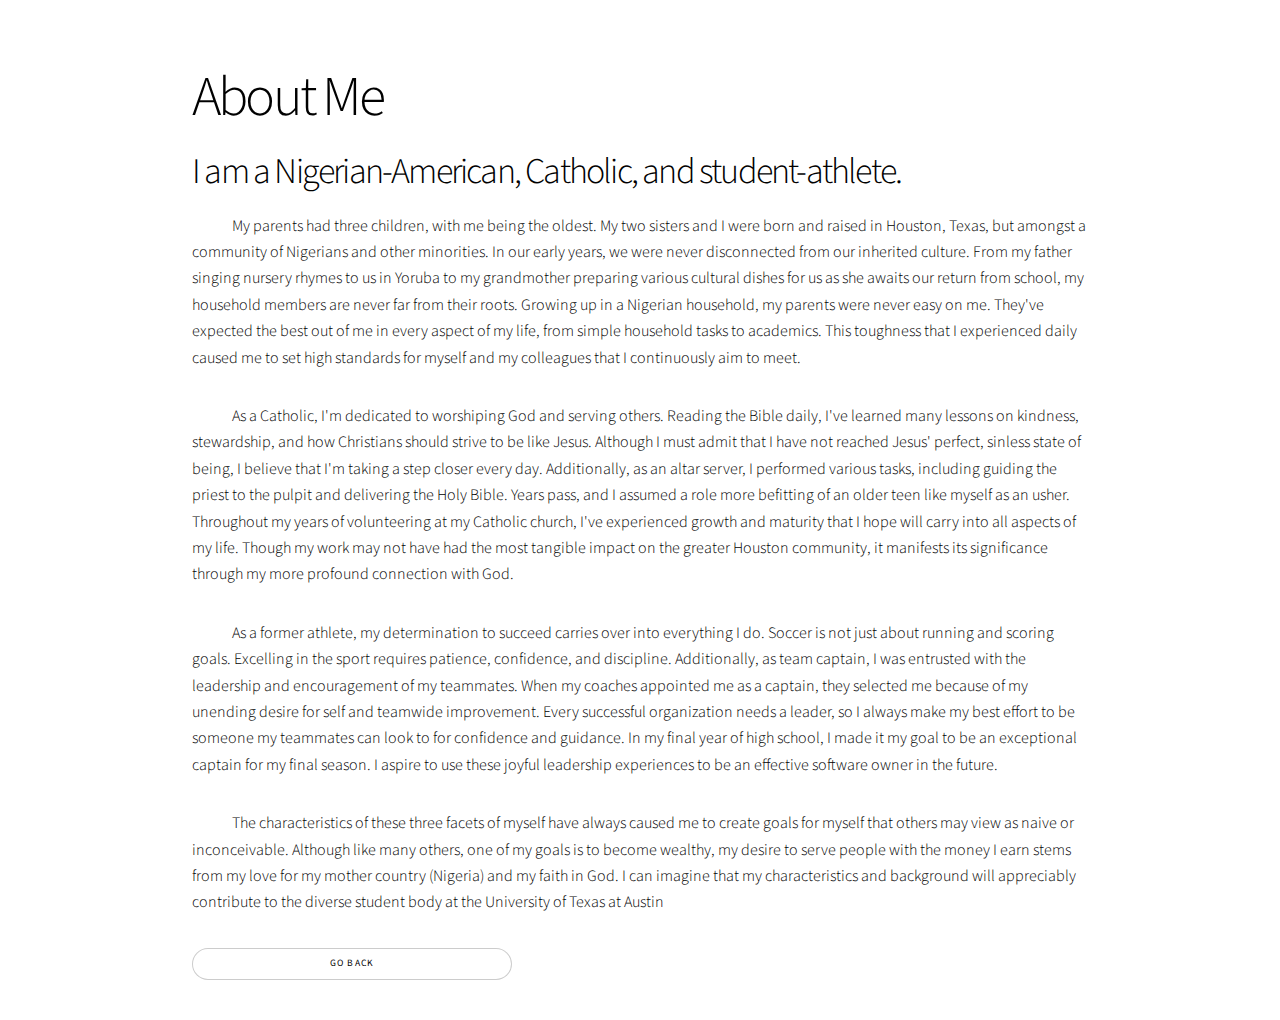
<file: AboutMe.html>
<!DOCTYPE HTML>
<!--
	Story by HTML5 UP
	html5up.net | @ajlkn
	Free for personal and commercial use under the CCA 3.0 license (html5up.net/license)
-->
<html>
	<head>
		<title>About Me</title>
		<meta charset="utf-8" />
		<meta name="viewport" content="width=device-width, initial-scale=1, user-scalable=no" />
		<link rel="stylesheet" href="assets/css/main.css" />
		<noscript><link rel="stylesheet" href="assets/css/noscript.css" /></noscript>
	</head>
	<body class="is-preload">

		<!-- Wrapper -->
			<div id="wrapper">

				<!-- Page -->
					<section class="wrapper style1 align-left">
						<div class="inner">
							<h1>About Me</h1>
                            <h2>I am a Nigerian-American, Catholic, and student-athlete.</h2>
							<p style="text-indent: 40px">
                                My parents had three children, with me being the oldest. My two sisters and I
were born and raised in Houston, Texas, but amongst a community of Nigerians and
other minorities. In our early years, we were never disconnected from our inherited
culture. From my father singing nursery rhymes to us in Yoruba to my grandmother
preparing various cultural dishes for us as she awaits our return from school, my
household members are never far from their roots. Growing up in a Nigerian
household, my parents were never easy on me. They've expected the best out of me
in every aspect of my life, from simple household tasks to academics. This toughness
that I experienced daily caused me to set high standards for myself and my
colleagues that I continuously aim to meet.</p>
<p style="text-indent: 40px">
As a Catholic, I'm dedicated to worshiping God and serving others. Reading
the Bible daily, I've learned many lessons on kindness, stewardship, and how
Christians should strive to be like Jesus. Although I must admit that I have not
reached Jesus' perfect, sinless state of being, I believe that I'm taking a step closer
every day. Additionally, as an altar server, I performed various tasks, including
guiding the priest to the pulpit and delivering the Holy Bible. Years pass, and I
assumed a role more befitting of an older teen like myself as an usher. Throughout
my years of volunteering at my Catholic church, I've experienced growth and
maturity that I hope will carry into all aspects of my life. Though my work may not
have had the most tangible impact on the greater Houston community, it manifests
its significance through my more profound connection with God.</p>
<p style="text-indent: 40px">
As a former athlete, my determination to succeed carries over into everything
I do. Soccer is not just about running and scoring goals. Excelling in the sport
requires patience, confidence, and discipline. Additionally, as team captain, I was
entrusted with the leadership and encouragement of my teammates. When my
coaches appointed me as a captain, they selected me because of my unending desire
for self and teamwide improvement. Every successful organization needs a leader, so
I always make my best effort to be someone my teammates can look to for
confidence and guidance. In my final year of high school, I made it my goal to be an
exceptional captain for my final season. I aspire to use these joyful leadership
experiences to be an effective software owner in the future.</p>
<p style="text-indent: 40px">
The characteristics of these three facets of myself have always caused me to
create goals for myself that others may view as naive or inconceivable. Although like
many others, one of my goals is to become wealthy, my desire to serve people with
the money I earn stems from my love for my mother country (Nigeria) and my faith
in God. I can imagine that my characteristics and background will appreciably
contribute to the diverse student body at the University of Texas at Austin
                            </p>
                            <a href="index.html" class="button fit small">Go back</a>
					</section>
			</div>
	</body>
</html>
</file>
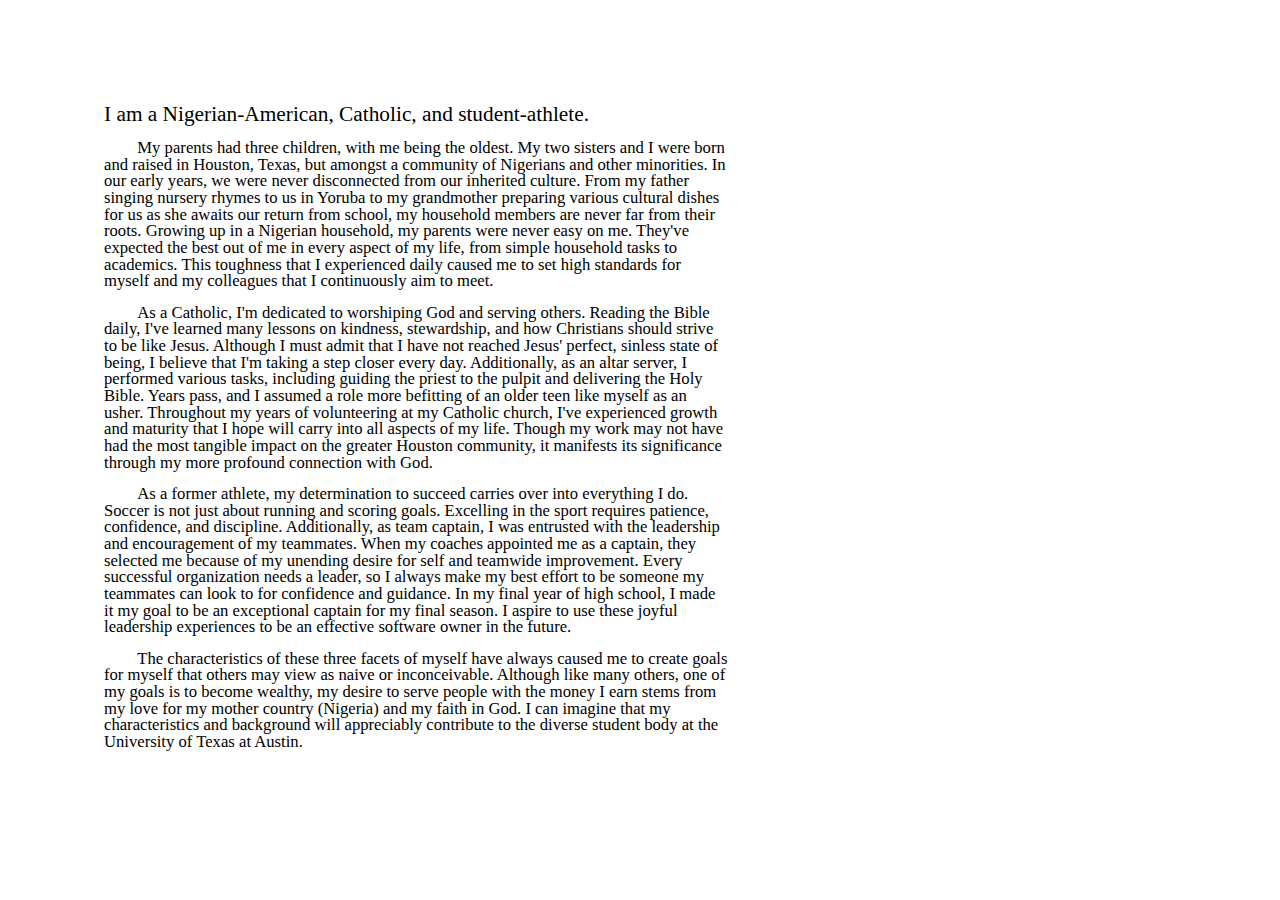
<file: AboutMePage.html>
<html><head><meta content="text/html; charset=UTF-8" http-equiv="content-type"><style type="text/css">ol{margin:0;padding:0}table td,table th{padding:0}.c0{color:#000000;font-weight:400;text-decoration:none;vertical-align:baseline;font-size:12.5pt;font-family:"Georgia";font-style:normal}.c1{padding-top:0pt;padding-bottom:0pt;line-height:1.0;orphans:2;widows:2;text-align:left}.c4{color:#000000;text-decoration:none;vertical-align:baseline;font-style:normal}.c6{background-color:#ffffff;max-width:468pt;padding:72pt 72pt 72pt 72pt}.c5{font-weight:400;font-size:16pt;font-family:"Georgia"}.c2{font-size:12.5pt;font-family:"Times New Roman";font-weight:400}.c3{height:11pt}.title{padding-top:0pt;color:#000000;font-size:26pt;padding-bottom:3pt;font-family:"Arial";line-height:1.15;page-break-after:avoid;orphans:2;widows:2;text-align:left}.subtitle{padding-top:0pt;color:#666666;font-size:15pt;padding-bottom:16pt;font-family:"Arial";line-height:1.15;page-break-after:avoid;orphans:2;widows:2;text-align:left}li{color:#000000;font-size:11pt;font-family:"Arial"}p{margin:0;color:#000000;font-size:11pt;font-family:"Arial"}h1{padding-top:20pt;color:#000000;font-size:20pt;padding-bottom:6pt;font-family:"Arial";line-height:1.15;page-break-after:avoid;orphans:2;widows:2;text-align:left}h2{padding-top:18pt;color:#000000;font-size:16pt;padding-bottom:6pt;font-family:"Arial";line-height:1.15;page-break-after:avoid;orphans:2;widows:2;text-align:left}h3{padding-top:16pt;color:#434343;font-size:14pt;padding-bottom:4pt;font-family:"Arial";line-height:1.15;page-break-after:avoid;orphans:2;widows:2;text-align:left}h4{padding-top:14pt;color:#666666;font-size:12pt;padding-bottom:4pt;font-family:"Arial";line-height:1.15;page-break-after:avoid;orphans:2;widows:2;text-align:left}h5{padding-top:12pt;color:#666666;font-size:11pt;padding-bottom:4pt;font-family:"Arial";line-height:1.15;page-break-after:avoid;orphans:2;widows:2;text-align:left}h6{padding-top:12pt;color:#666666;font-size:11pt;padding-bottom:4pt;font-family:"Arial";line-height:1.15;page-break-after:avoid;font-style:italic;orphans:2;widows:2;text-align:left}</style></head><body class="c6 doc-content"><p class="c1"><span class="c4 c5">I am a Nigerian-American, Catholic, and student-athlete.</span></p><p class="c1 c3"><span class="c2 c4"></span></p><p class="c1"><span class="c2">&nbsp;&nbsp;&nbsp;&nbsp;&nbsp;&nbsp;&nbsp;&nbsp;</span><span class="c0">My parents had three children, with me being the oldest. My two sisters and I were born and raised in Houston, Texas, but amongst a community of Nigerians and other minorities. In our early years, we were never disconnected from our inherited culture. From my father singing nursery rhymes to us in Yoruba to my grandmother preparing various cultural dishes for us as she awaits our return from school, my household members are never far from their roots. Growing up in a Nigerian household, my parents were never easy on me. They&#39;ve expected the best out of me in every aspect of my life, from simple household tasks to academics. This toughness that I experienced daily caused me to set high standards for myself and my colleagues that I continuously aim to meet. </span></p><p class="c1 c3"><span class="c0"></span></p><p class="c1"><span class="c0">&nbsp;&nbsp;&nbsp;&nbsp;&nbsp;&nbsp;&nbsp;&nbsp;As a Catholic, I&#39;m dedicated to worshiping God and serving others. Reading the Bible daily, I&#39;ve learned many lessons on kindness, stewardship, and how Christians should strive to be like Jesus. Although I must admit that I have not reached Jesus&#39; perfect, sinless state of being, I believe that I&#39;m taking a step closer every day. Additionally, as an altar server, I performed various tasks, including guiding the priest to the pulpit and delivering the Holy Bible. Years pass, and I assumed a role more befitting of an older teen like myself as an usher. Throughout my years of volunteering at my Catholic church, I&#39;ve experienced growth and maturity that I hope will carry into all aspects of my life. Though my work may not have had the most tangible impact on the greater Houston community, it manifests its significance through my more profound connection with God.</span></p><p class="c1 c3"><span class="c0"></span></p><p class="c1"><span class="c0">&nbsp;&nbsp;&nbsp;&nbsp;&nbsp;&nbsp;&nbsp;&nbsp;As a former athlete, my determination to succeed carries over into everything I do. Soccer is not just about running and scoring goals. Excelling in the sport requires patience, confidence, and discipline. Additionally, as team captain, I was entrusted with the leadership and encouragement of my teammates. When my coaches appointed me as a captain, they selected me because of my unending desire for self and teamwide improvement. Every successful organization needs a leader, so I always make my best effort to be someone my teammates can look to for confidence and guidance. In my final year of high school, I made it my goal to be an exceptional captain for my final season. I aspire to use these joyful leadership experiences to be an effective software owner in the future.</span></p><p class="c1 c3"><span class="c0"></span></p><p class="c1"><span class="c0">&nbsp;&nbsp;&nbsp;&nbsp;&nbsp;&nbsp;&nbsp;&nbsp;The characteristics of these three facets of myself have always caused me to create goals for myself that others may view as naive or inconceivable. Although like many others, one of my goals is to become wealthy, my desire to serve people with the money I earn stems from my love for my mother country (Nigeria) and my faith in God. I can imagine that my characteristics and background will appreciably contribute to the diverse student body at the University of Texas at Austin.</span></p></body></html>
</file>
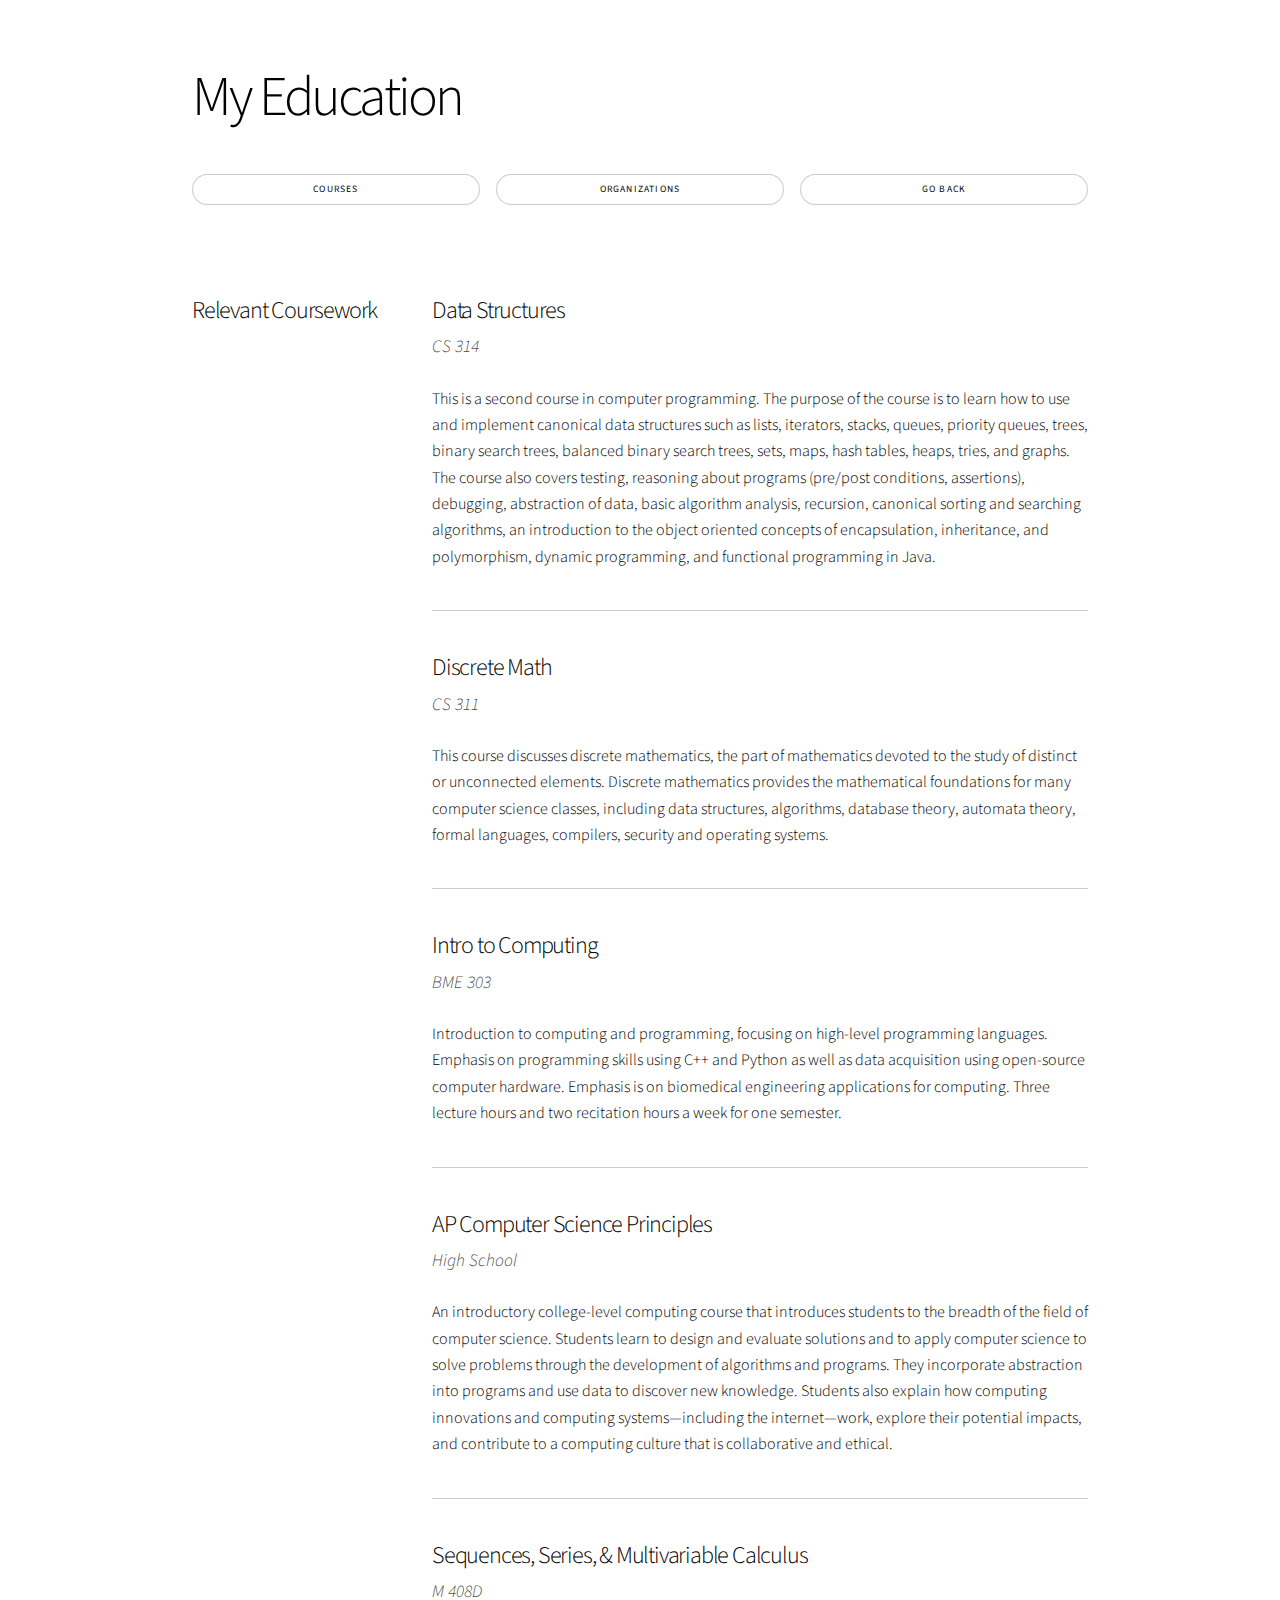
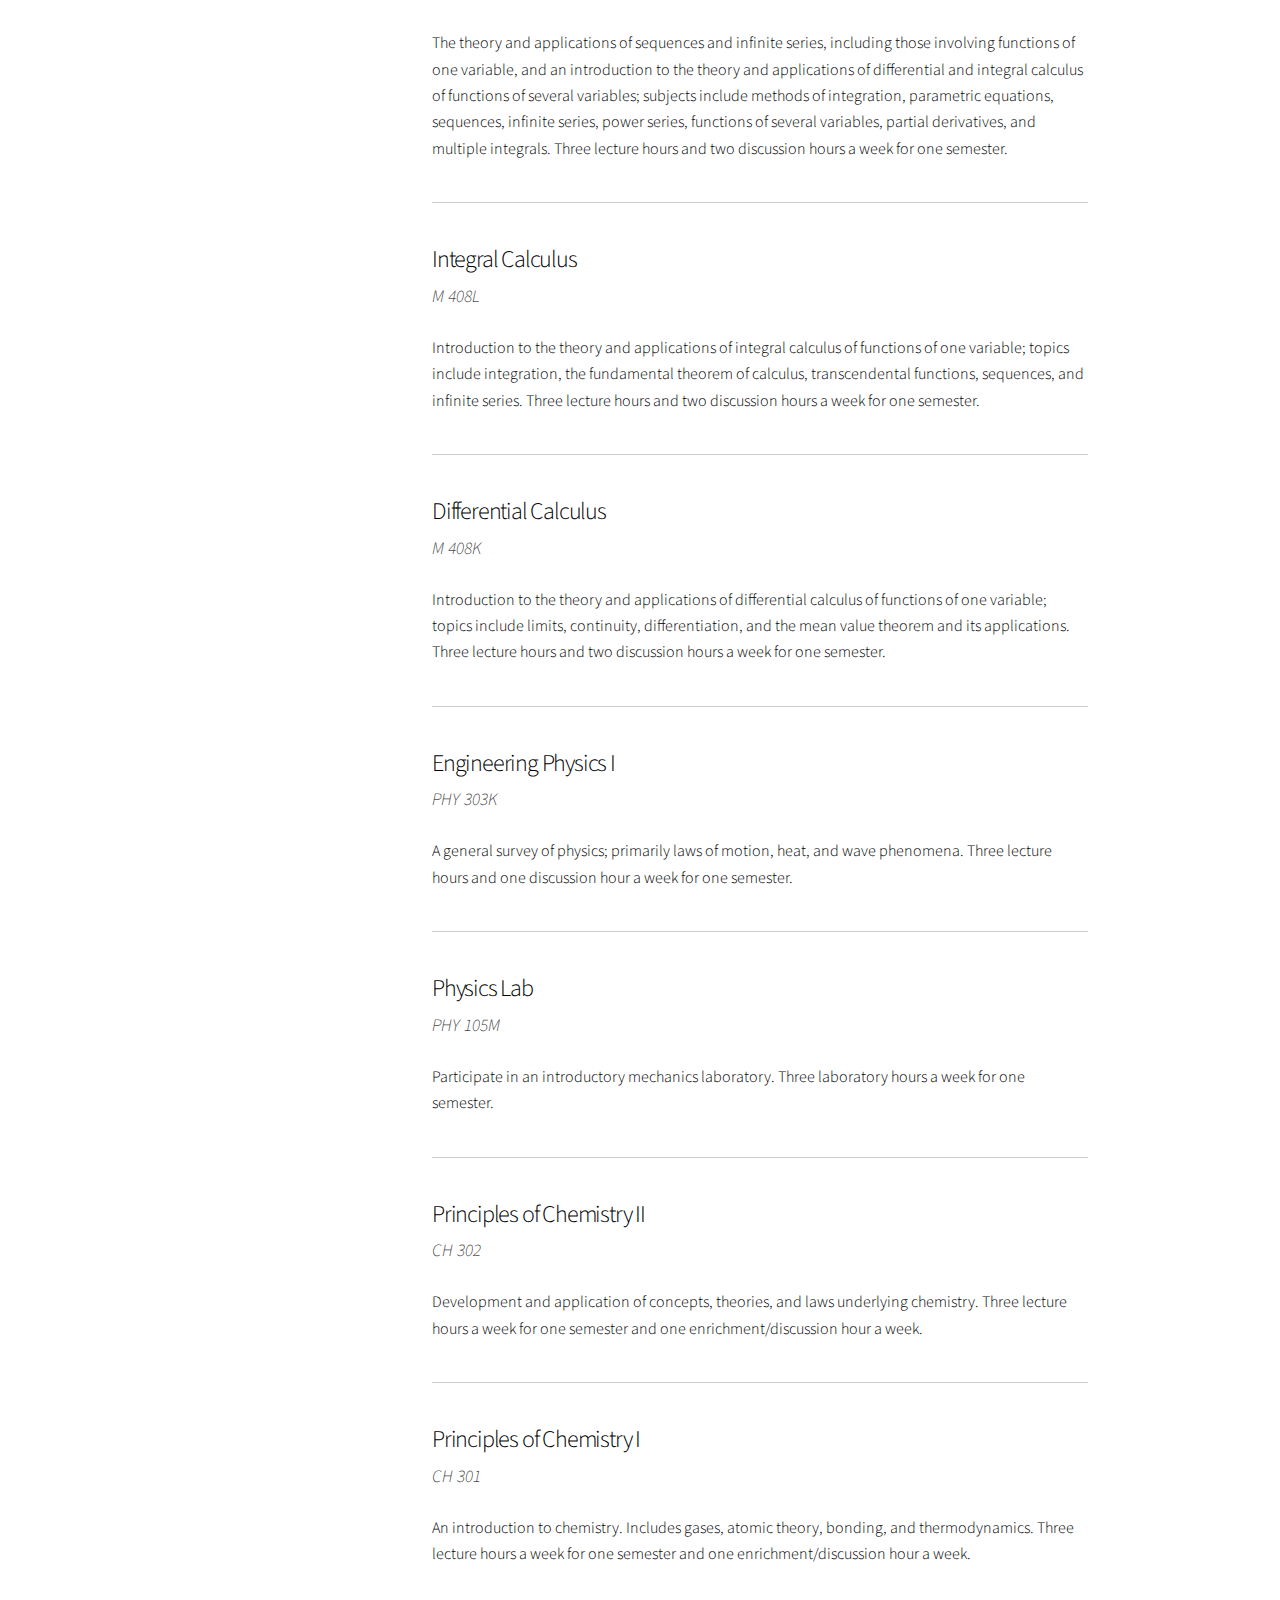
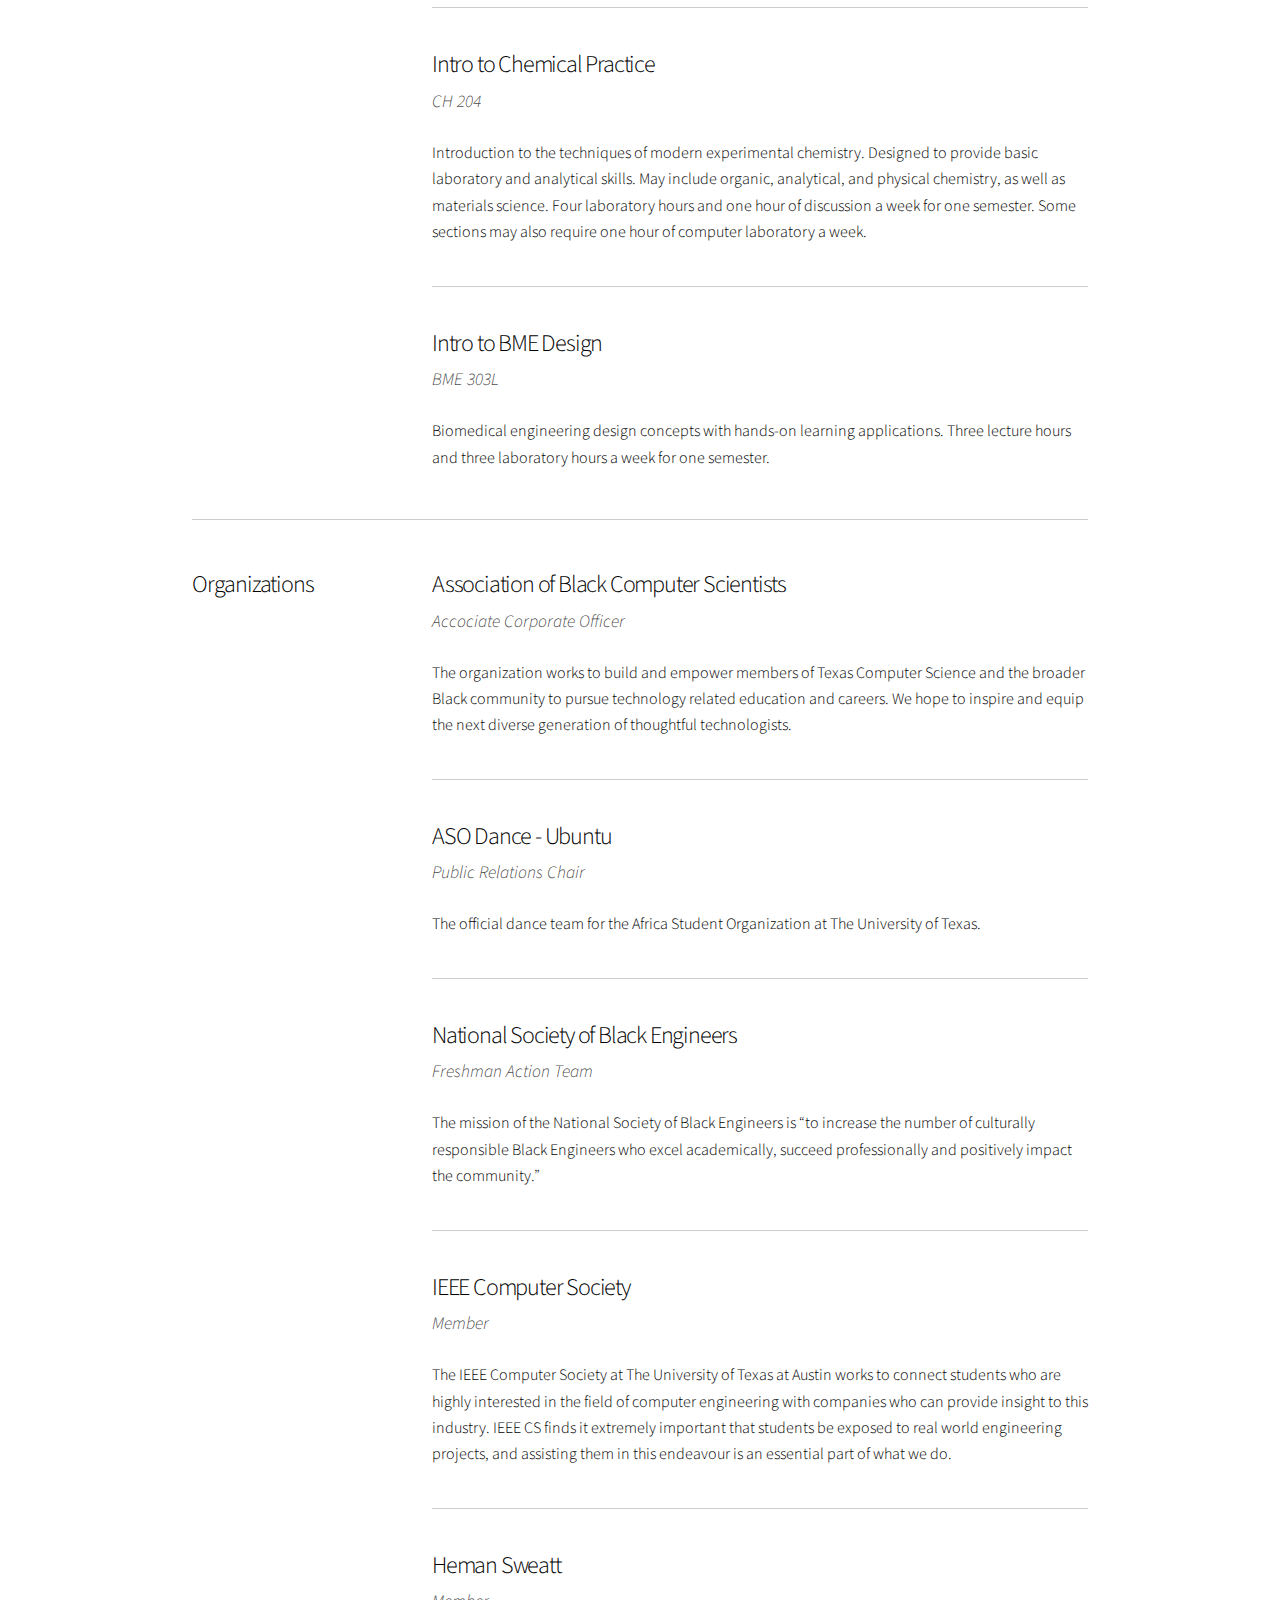
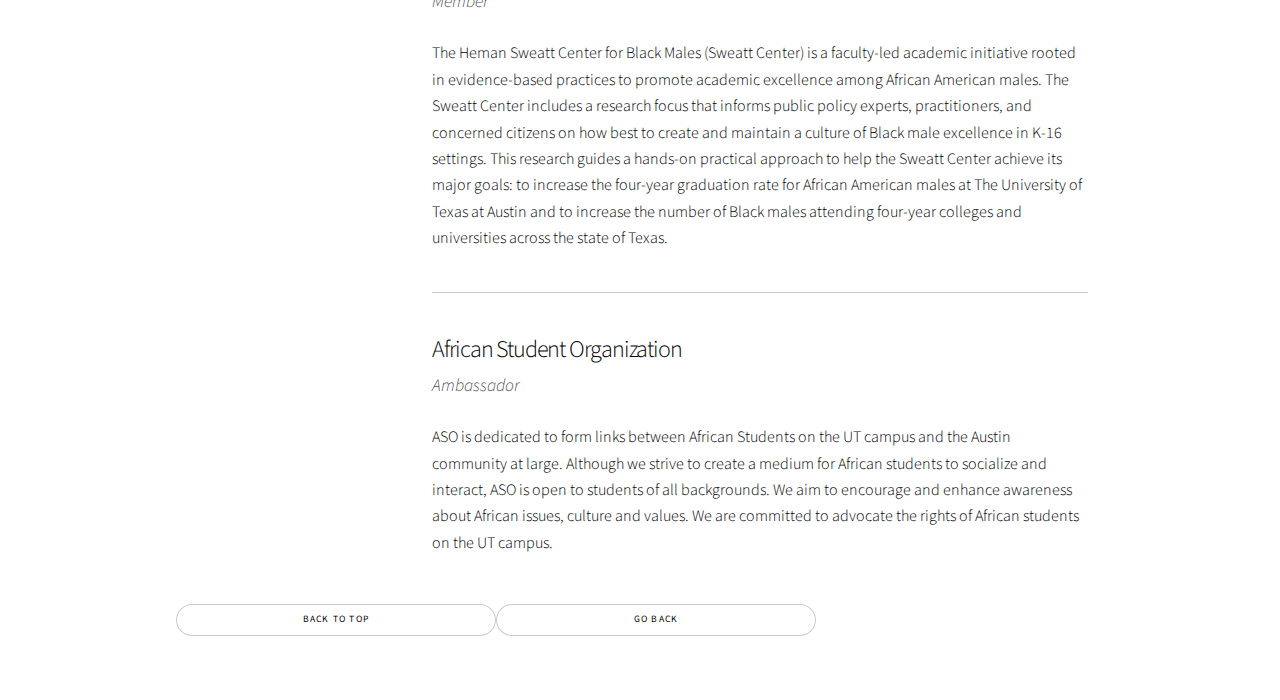
<file: Education.html>
<!DOCTYPE HTML>
<!--
	Page displaying coursework and organization involvement
-->
<html>
	<head>
		<title>Education</title>
		<meta charset="utf-8" />
		<meta name="viewport" content="width=device-width, initial-scale=1, user-scalable=no" />
		<link rel="stylesheet" href="assets/css/main.css" />
		<noscript><link rel="stylesheet" href="assets/css/noscript.css" /></noscript>
	</head>
	<body class="is-preload">

		<!-- Wrapper -->
			<div id="wrapper" id="top">

				<!-- Page -->
					<section class="wrapper style1 align-left">
						<div class="inner">
                            <h1>My Education</h1><br>

                            <ul class="actions fit small">
                                <li><a href="#courses" class="button fit small">Courses</a></li>
                                <li><a href="#orgs" class="button fit small">Organizations</a></li>
                                <li><a href="index.html#education" class="button fit small">Go Back</a></li>
                            </ul>

                            <div class="index align-left" id="courses">
                                <section>

                                    <header>
                                        <h3>Relevant Coursework</h3>
                                    </header>
                                    <div class="content">

                                        <header>
                                            <h3>Data Structures</h3>
                                            <p>CS 314</p>
                                        </header>
                                        <p>This is a second course in computer programming. The purpose of the course is to learn how to use and implement
                                        canonical data structures such as lists, iterators, stacks, queues, priority queues, trees, binary search trees,
                                        balanced binary search trees, sets, maps, hash tables, heaps, tries, and graphs. The course also covers testing,
                                        reasoning about programs (pre/post conditions, assertions), debugging, abstraction of data, basic algorithm analysis,
                                        recursion, canonical sorting and searching algorithms, an introduction to the object oriented concepts of encapsulation,
                                        inheritance, and polymorphism, dynamic programming, and functional programming in Java.</p>
                                        
                                        <hr />

                                        <header>
                                            <h3>Discrete Math</h3>
                                            <p>CS 311</p>
                                        </header>
                                        <p>This course discusses discrete mathematics, the part of mathematics devoted to the study of
                                        distinct or unconnected elements. Discrete mathematics provides the mathematical
                                        foundations for many computer science classes, including data structures, algorithms,
                                        database theory, automata theory, formal languages, compilers, security and operating
                                        systems.</p>
                                        
                                        <hr />

                                        <header>
                                            <h3>Intro to Computing</h3>
                                            <p>BME 303</p>
                                        </header>
                                        <p>Introduction to computing and programming, focusing on high-level programming languages. Emphasis on programming skills using C++ and Python as well as data acquisition using open-source computer hardware. Emphasis is on biomedical engineering applications for computing. Three lecture hours and two recitation hours a week for one semester.</p>

                                        <hr />

                                        <header>
                                            <h3>AP Computer Science Principles</h3>
                                            <p>High School</p>
                                        </header>
                                        <p>An introductory college-level computing course that introduces students to the breadth of the field of computer science. Students learn to design and evaluate solutions and to apply computer science to solve problems through the development of algorithms and programs. They incorporate abstraction into programs and use data to discover new knowledge. Students also explain how computing innovations and computing systems—including the internet—work, explore their potential impacts, and contribute to a computing culture that is collaborative and ethical.</p>

                                        <hr />

                                        <header>
                                            <h3>Sequences, Series, & Multivariable Calculus</h3>
                                            <p>M 408D</p>
                                        </header>
                                        <p>The theory and applications of sequences and infinite series, including those involving functions of one variable, and an introduction to the theory and applications of differential and integral calculus of functions of several variables; subjects include methods of integration, parametric equations, sequences, infinite series, power series, functions of several variables, partial derivatives, and multiple integrals. Three lecture hours and two discussion hours a week for one semester.</p>

                                        <hr />

                                        <header>
                                            <h3>Integral Calculus</h3>
                                            <p>M 408L</p>
                                        </header>
                                        <p>Introduction to the theory and applications of integral calculus of functions of one variable; topics include integration, the fundamental theorem of calculus, transcendental functions, sequences, and infinite series. Three lecture hours and two discussion hours a week for one semester.</p>

                                        <hr />

                                        <header>
                                            <h3>Differential Calculus</h3>
                                            <p>M 408K</p>
                                        </header>
                                        <p>Introduction to the theory and applications of differential calculus of functions of one variable; topics include limits, continuity, differentiation, and the mean value theorem and its applications. Three lecture hours and two discussion hours a week for one semester.</p>

                                        <hr />

                                        <header>
                                            <h3>Engineering Physics I</h3>
                                            <p>PHY 303K</p>
                                        </header>
                                        <p>A general survey of physics; primarily laws of motion, heat, and wave phenomena. Three lecture hours and one discussion hour a week for one semester.</p>

                                        <hr />

                                        <header>
                                            <h3>Physics Lab</h3>
                                            <p>PHY 105M</p>
                                        </header>
                                        <p>Participate in an introductory mechanics laboratory. Three laboratory hours a week for one semester.</p>

                                        <hr />

                                        <header>
                                            <h3>Principles of Chemistry II</h3>
                                            <p>CH 302</p>
                                        </header>
                                        <p>Development and application of concepts, theories, and laws underlying chemistry. Three lecture hours a week for one semester and one enrichment/discussion hour a week.</p>

                                        <hr />

                                        <header>
                                            <h3>Principles of Chemistry I</h3>
                                            <p>CH 301</p>
                                        </header>
                                        <p>An introduction to chemistry. Includes gases, atomic theory, bonding, and thermodynamics. Three lecture hours a week for one semester and one enrichment/discussion hour a week.</p>

                                        <hr />

                                        <header>
                                            <h3>Intro to Chemical Practice</h3>
                                            <p>CH 204</p>
                                        </header>
                                        <p>Introduction to the techniques of modern experimental chemistry. Designed to provide basic laboratory and analytical skills. May include organic, analytical, and physical chemistry, as well as materials science. Four laboratory hours and one hour of discussion a week for one semester. Some sections may also require one hour of computer laboratory a week.</p>

                                        <hr />

                                        <header>
                                            <h3>Intro to BME Design</h3>
                                            <p>BME 303L</p>
                                        </header>
                                        <p>Biomedical engineering design concepts with hands-on learning applications. Three lecture hours and three laboratory hours a week for one semester.</p>

                                    </div>
                                </section>

                                <section id="orgs">
                                    <header>
                                        <h3>Organizations</h3>
                                    </header>
                                    <div class="content">

                                        <header>
                                            <h3>Association of Black Computer Scientists</h3>
                                            <p>Accociate Corporate Officer</p>
                                        </header>
                                        <p>The organization works to build and empower members of Texas Computer Science and the broader Black community to
                                            pursue technology related education and careers. We hope to inspire and equip the next diverse generation of
                                            thoughtful technologists.</p>
                                        
                                        <hr />

                                        <header>
                                            <h3>ASO Dance - Ubuntu</h3>
                                            <p>Public Relations Chair</p>
                                        </header>
                                        <p>The official dance team for the Africa Student Organization at The University of Texas.</p>
                                        
                                        <hr />
                                        
                                        <header>
                                            <h3>National Society of Black Engineers</h3>
                                            <p>Freshman Action Team</p>
                                        </header>
                                        <p>The mission of the National Society of Black Engineers is “to increase the number of culturally responsible Black Engineers who excel academically, succeed professionally and positively impact the community.”</p>

                                        <hr />

                                        <header>
                                            <h3>IEEE Computer Society</h3>
                                            <p>Member</p>
                                        </header>
                                        <p>The IEEE Computer Society at The University of Texas at Austin works to connect students who are highly interested in the field of computer engineering with companies who can provide insight to this industry. IEEE CS finds it extremely important that students be exposed to real world engineering projects, and assisting them in this endeavour is an essential part of what we do.</p>

                                        <hr />

                                        <header>
                                            <h3>Heman Sweatt</h3>
                                            <p>Member</p>
                                        </header>
                                        <p>The Heman Sweatt Center for Black Males (Sweatt Center) is a faculty-led academic initiative rooted in evidence-based practices to promote academic excellence among African American males. The Sweatt Center includes a research focus that informs public policy experts, practitioners, and concerned citizens on how best to create and maintain a culture of Black male excellence in K-16 settings. This research guides a hands-on practical approach to help the Sweatt Center achieve its major goals: to increase the four-year graduation rate for African American males at The University of Texas at Austin and to increase the number of Black males attending four-year colleges and universities across the state of Texas.</p>

                                        <hr />

                                        <header>
                                            <h3>African Student Organization</h3>
                                            <p>Ambassador</p>
                                        </header>
                                        <p>ASO is dedicated to form links between African Students on the UT campus and the Austin community at large. Although we strive to create a medium for African students to socialize and interact, ASO is open to students of all backgrounds. We aim to encourage and enhance awareness about African issues, culture and values. We are committed to advocate the rights of African students on the UT campus.</p>
                                    </div>
                                </section>

                        </div>
                        <ul class="actions fit small">
                            <a href="#top" class="button fit small">Back to top</a>
                            <a href="index.html#education" class="button fit small">Go back</a>
                        </ul>
                    </section>
            </div>
    </body>
</html>
</file>
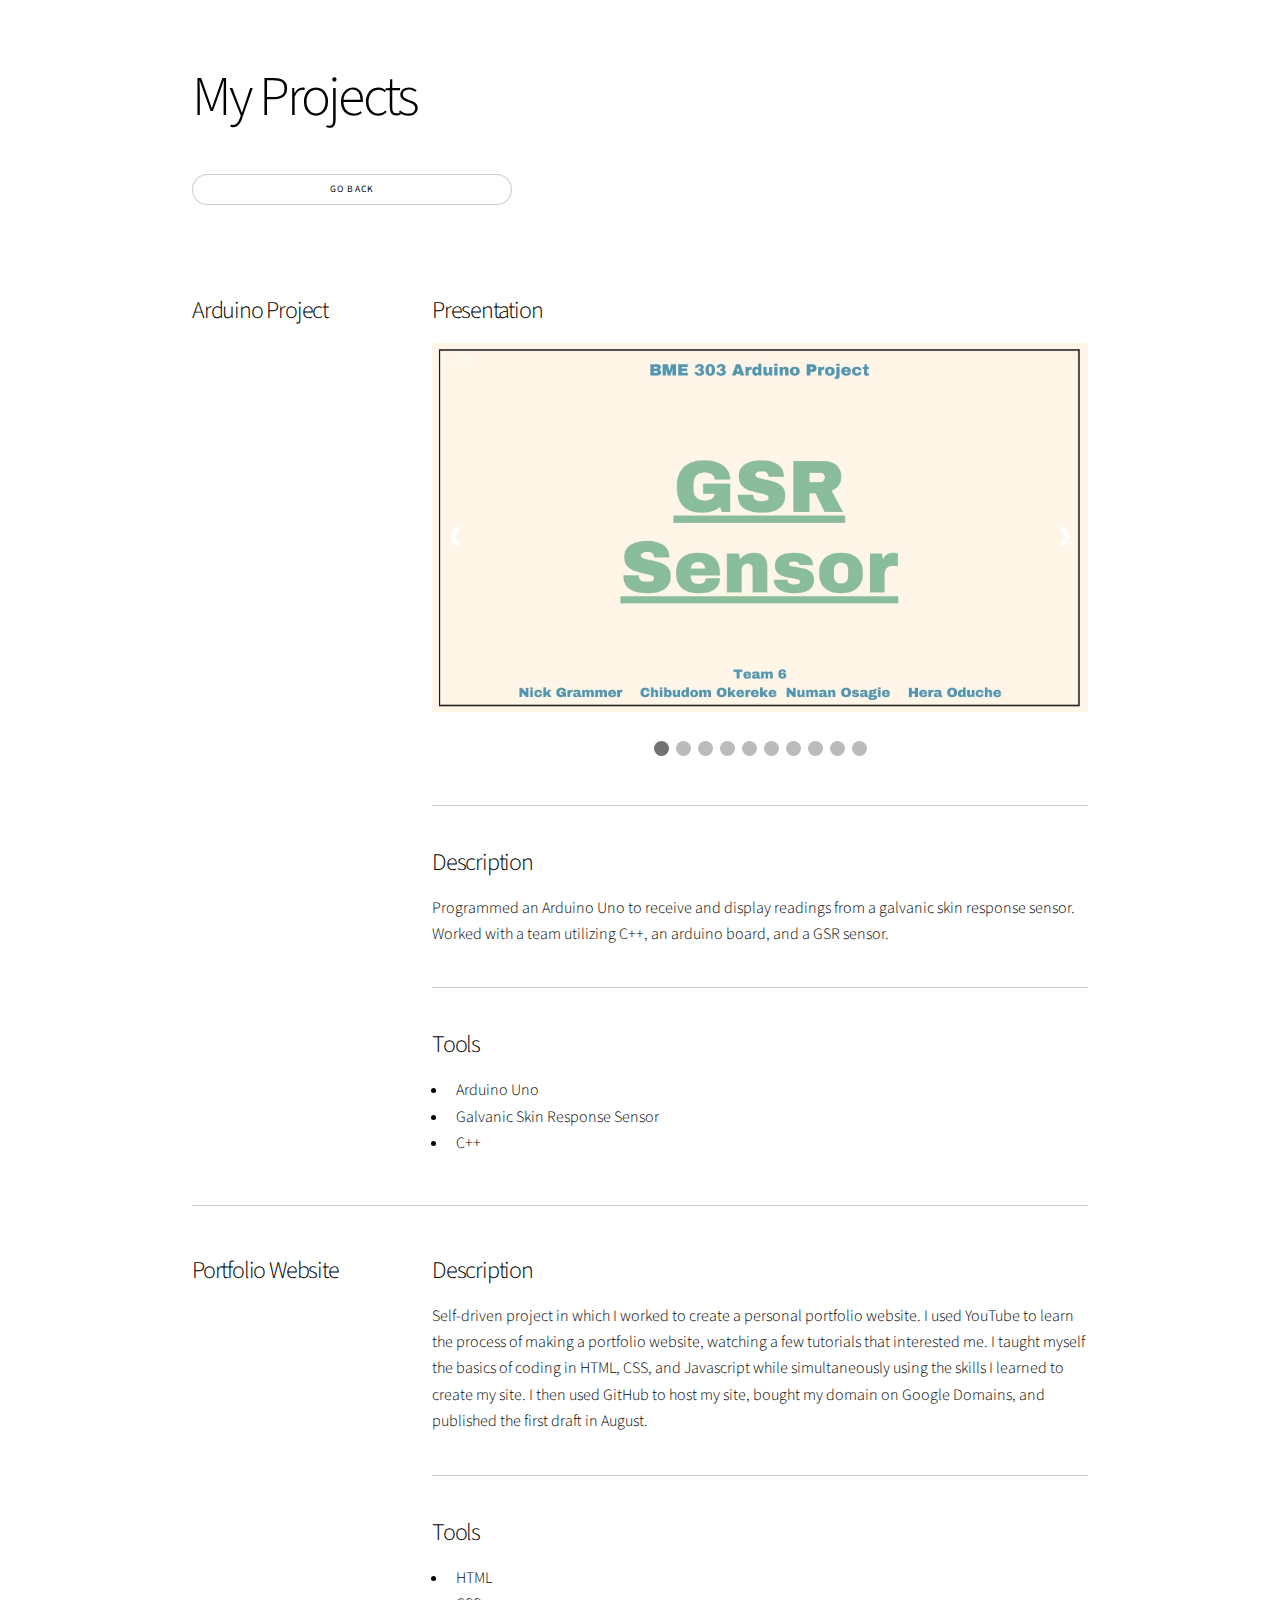
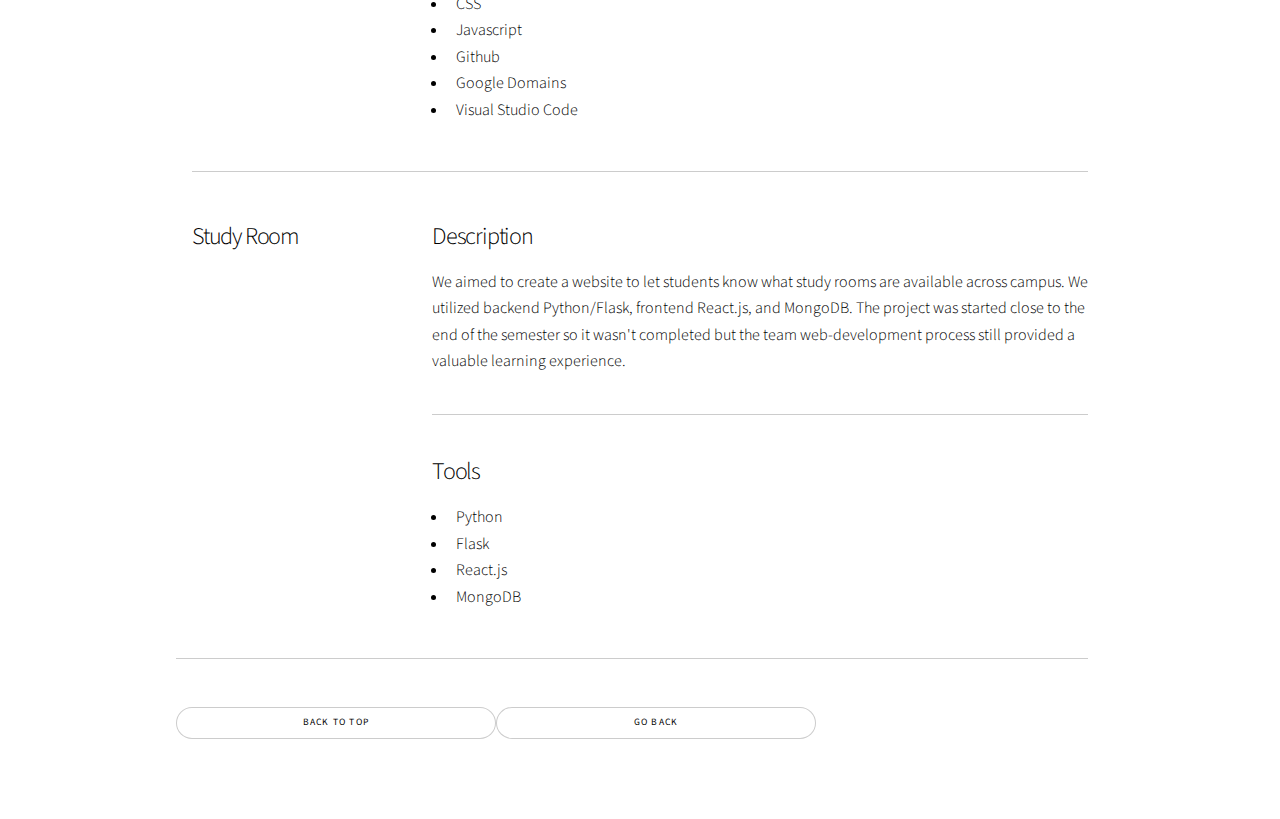
<file: Projects.html>
<!DOCTYPE HTML>
<!--
	Page displaying list view of projects in depth.
-->
<html>
    <head>
        <title>Projects</title>
        <meta charset="utf-8" />
        <meta name="viewport" content="width=device-width, initial-scale=1, user-scalable=no" />
        <link rel="stylesheet" href="assets/css/main.css" />
        <noscript>
            <link rel="stylesheet" href="assets/css/noscript.css" />
        </noscript>
    </head>

    <body class="is-preload">

        <!-- Wrapper -->
        <div id="wrapper" id="top">

            <!-- Page -->
            <section class="wrapper style1 align-left">
                <div class="inner">
                    <h1>My Projects</h1><br>

                    <ul class="actions fit small">
                        <li><a href="index.html#projects" class="button fit small">Go Back</a></li>
                    </ul>

                    <div class="index align-left" id="projects">
                        <section id="arduino">

                            <header>
                                <h3>Arduino Project</h3>
                            </header>
                            <div class="content">
                            
                                <head>
                                    <header>
                                        <h3>Presentation</h3>
                                    </header>
                                    <style>
                                        * {
                                            box-sizing: border-box
                                        }
                                
                                        .mySlides {
                                            display: none
                                        }
                                
                                        img {
                                            vertical-align: middle;
                                        }
                                
                                        .slideshow-container {
                                            max-width: 1000px;
                                            position: relative;
                                            margin: auto;
                                        }
                                
                                        /* Next & previous buttons */
                                        .prev,
                                        .next {
                                            cursor: pointer;
                                            position: absolute;
                                            top: 50%;
                                            width: auto;
                                            margin-top: -22px;
                                            padding: 16px;
                                            color: white;
                                            font-weight: bold;
                                            font-size: 18px;
                                            transition: 0.6s ease;
                                            border-radius: 0 3px 3px 0;
                                            user-select: none;
                                        }
                                
                                        /* Position the "next button" to the right */
                                        .next {
                                            right: 0;
                                            border-radius: 3px 0 0 3px;
                                        }
                                
                                        /* On hover, add a black background color with a little bit see-through */
                                        .prev:hover,
                                        .next:hover {
                                            background-color: rgba(0, 0, 0, 0.8);
                                        }
                                
                                        /* Caption text */
                                        .text {
                                            color: #ffffff;
                                            font-size: 15px;
                                            padding: 8px 12px;
                                            position: absolute;
                                            bottom: 8px;
                                            width: 100%;
                                            text-align: center;
                                        }
                                
                                        /* Number text (1/3 etc) */
                                        .numbertext {
                                            color: #ffffff;
                                            font-size: 12px;
                                            padding: 8px 12px;
                                            position: absolute;
                                            top: 0;
                                        }
                                
                                        /* The dots/bullets/indicators */
                                        .dot {
                                            cursor: pointer;
                                            height: 15px;
                                            width: 15px;
                                            margin: 0 2px;
                                            background-color: #bbb;
                                            border-radius: 50%;
                                            display: inline-block;
                                            transition: background-color 0.6s ease;
                                        }
                                
                                        .active,
                                        .dot:hover {
                                            background-color: #717171;
                                        }
                                
                                        /* Fading animation */
                                        .fade {
                                            -webkit-animation-name: fade;
                                            -webkit-animation-duration: 1.5s;
                                            animation-name: fade;
                                            animation-duration: 1.5s;
                                        }
                                
                                        @-webkit-keyframes fade {
                                            from {
                                                opacity: .4
                                            }
                                
                                            to {
                                                opacity: 1
                                            }
                                        }
                                
                                        @keyframes fade {
                                            from {
                                                opacity: .4
                                            }
                                
                                            to {
                                                opacity: 1
                                            }
                                        }
                                
                                        /* On smaller screens, decrease text size */
                                        @media only screen and (max-width: 300px) {
                                
                                            .prev,
                                            .next,
                                            .text {
                                                font-size: 11px
                                            }
                                        }
                                    </style>
                                </head>
                                
                                <body>
                                    <div class="slideshow-container">
                                        <div class="mySlides fade">
                                            <div class="numbertext">1 / 10</div>
                                            <img src="images/Arduino Presentation/1.jpg" style="width:100%">
                                        </div>
                                        <div class="mySlides fade">
                                            <div class="numbertext">2 / 10</div>
                                            <img src="images/Arduino Presentation/2.jpg" style="width:100%">
                                        </div>
                                        <div class="mySlides fade">
                                            <div class="numbertext">3 / 10</div>
                                            <img src="images/Arduino Presentation/3.jpg" style="width:100%">
                                        </div>
                                        <div class="mySlides fade">
                                            <div class="numbertext">4 / 10</div>
                                            <img src="images/Arduino Presentation/4.jpg" style="width:100%">
                                        </div>
                                        <div class="mySlides fade">
                                            <div class="numbertext">5 / 10</div>
                                            <img src="images/Arduino Presentation/5.jpg" style="width:100%">
                                        </div>
                                        <div class="mySlides fade">
                                            <div class="numbertext">6 / 10</div>
                                            <img src="images/Arduino Presentation/6.jpg" style="width:100%">
                                        </div>
                                        <div class="mySlides fade">
                                            <div class="numbertext">7 / 10</div>
                                            <img src="images/Arduino Presentation/7.jpg" style="width:100%">
                                        </div>
                                        <div class="mySlides fade">
                                            <div class="numbertext">8 / 10</div>
                                            <img src="images/Arduino Presentation/8.jpg" style="width:100%">
                                        </div>
                                        <div class="mySlides fade">
                                            <div class="numbertext">9 / 10</div>
                                            <img src="images/Arduino Presentation/9.jpg" style="width:100%">
                                        </div>
                                        <div class="mySlides fade">
                                            <div class="numbertext">10 / 10</div>
                                            <img src="images/Arduino Presentation/10.jpg" style="width:100%">
                                        </div>
                                        <a class="prev" onclick="plusSlides(-1)">&#10094;</a>
                                        <a class="next" onclick="plusSlides(1)">&#10095;</a>
                                    </div>
                                    <br>
                                    <div style="text-align:center">
                                        <span class="dot" onclick="currentSlide(1)"></span>
                                        <span class="dot" onclick="currentSlide(2)"></span>
                                        <span class="dot" onclick="currentSlide(3)"></span>
                                        <span class="dot" onclick="currentSlide(4)"></span>
                                        <span class="dot" onclick="currentSlide(5)"></span>
                                        <span class="dot" onclick="currentSlide(6)"></span>
                                        <span class="dot" onclick="currentSlide(7)"></span>
                                        <span class="dot" onclick="currentSlide(8)"></span>
                                        <span class="dot" onclick="currentSlide(9)"></span>
                                        <span class="dot" onclick="currentSlide(10)"></span>
                                    </div>
                                    <script>
                                        var slideIndex = 1;
                                        showSlides(slideIndex);
                                        function plusSlides(n) {
                                            showSlides(slideIndex += n);
                                        }
                                        function currentSlide(n) {
                                            showSlides(slideIndex = n);
                                        }
                                        function showSlides(n) {
                                            var i;
                                            var slides = document.getElementsByClassName("mySlides");
                                            var dots = document.getElementsByClassName("dot");
                                            if (n > slides.length) {
                                                slideIndex = 1
                                            }
                                            if (n < 1) {
                                                slideIndex = slides.length
                                            }
                                            for (i = 0; i < slides.length; i++) {
                                                slides[i].style.display = "none";
                                            }
                                            for (i = 0; i < dots.length; i++) {
                                                dots[i].className = dots[i].className.replace(" active", "");
                                            }
                                            slides[slideIndex - 1].style.display = "block";
                                            dots[slideIndex - 1].className += " active";
                                        }
                                    </script>
                                </body>

                                <hr/>

                                <header>
                                    <h3>Description</h3>
                                </header>
                                <p>
                                    Programmed an Arduino Uno to receive and display readings from 
                                    a galvanic skin response sensor. Worked with a team utilizing 
                                    C++, an arduino board, and a GSR sensor.
                                </p>

                                <hr />

                                <header>
                                    <h3>Tools</h3>
                                </header>
                                <ul> 
                                    <li>Arduino Uno</li>
                                    <li>Galvanic Skin Response Sensor</li>
                                    <li>C++</li>
                                </ul>
                            
                            </div>
                        </section>
                        
                        <section id="p-web">
                            <header>
                                <h3>Portfolio Website</h3>
                            </header>
                            <div class="content">

                                <header>
                                    <h3>Description</h3>
                                </header>
                                <p>
                                    Self-driven project in which I worked to create a personal 
                                    portfolio website. I used YouTube to learn the process 
                                    of making a portfolio website, watching a few tutorials that 
                                    interested me. I taught myself the basics of coding in HTML, 
                                    CSS, and Javascript while simultaneously using the skills 
                                    I learned to create my site. I then used GitHub to host my 
                                    site, bought my domain on Google Domains, and published 
                                    the first draft in August.
                                </p>
                                
                                <hr />

                                <header>
                                    <h3>Tools</h3>
                                </header>
                                <ul>
                                    <li>HTML</li>
                                    <li>CSS</li>
                                    <li>Javascript</li>
                                    <li>Github</li>
                                    <li>Google Domains</li>
                                    <li>Visual Studio Code</li>
                                </ul>
                            </div>
                        </section>

                        <section id="studyroom">
                            <header>
                                <h3>Study Room</h3>
                            </header>
                            <div class="content">
                        
                                <header>
                                    <h3>Description</h3>
                                </header>
                                <p>
                                    We aimed to create a website to let students know what study 
                                    rooms are available across campus. We utilized backend 
                                    Python/Flask, frontend React.js, and MongoDB. The project was 
                                    started close to the end of the semester so it wasn't completed 
                                    but the team web-development process still provided a valuable 
                                    learning experience.
                                </p>

                                <hr/>

                                <header>
                                    <h3>Tools</h3>
                                </header>
                                <ul>
                                    <li>Python</li>
                                    <li>Flask</li>
                                    <li>React.js</li>
                                    <li>MongoDB</li>
                                </ul>
                            </div>
                        </section>
                        <ul class="actions fit small">
                            <a href="#top" class="button fit small">Back to top</a>
                            <a href="index.html#projects" class="button fit small">Go back</a>
                        </ul>
                    </div>
                </div>
            </section>
        </div>
    </body>
</html>
</file>
<file: assets/css/noscript.css>
/*
	Story by HTML5 UP
	html5up.net | @ajlkn
	Free for personal and commercial use under the CCA 3.0 license (html5up.net/license)
*/

/* Banner (transitions) */

	.banner.onload-content-fade-up .content {
		-moz-transition: none;
		-webkit-transition: none;
		-ms-transition: none;
		transition: none;
	}

	body.is-preload .banner.onload-content-fade-up .content {
		-moz-transform: none;
		-webkit-transform: none;
		-ms-transform: none;
		transform: none;
		opacity: 1;
	}

	.banner.onload-content-fade-down .content {
		-moz-transition: none;
		-webkit-transition: none;
		-ms-transition: none;
		transition: none;
	}

	body.is-preload .banner.onload-content-fade-down .content {
		-moz-transform: none;
		-webkit-transform: none;
		-ms-transform: none;
		transform: none;
		opacity: 1;
	}

	.banner.onload-content-fade-left .content {
		-moz-transition: none;
		-webkit-transition: none;
		-ms-transition: none;
		transition: none;
	}

	body.is-preload .banner.onload-content-fade-left .content {
		-moz-transform: none;
		-webkit-transform: none;
		-ms-transform: none;
		transform: none;
		opacity: 1;
	}

	.banner.onload-content-fade-right .content {
		-moz-transition: none;
		-webkit-transition: none;
		-ms-transition: none;
		transition: none;
	}

	body.is-preload .banner.onload-content-fade-right .content {
		-moz-transform: none;
		-webkit-transform: none;
		-ms-transform: none;
		transform: none;
		opacity: 1;
	}

	.banner.onload-content-fade-in .content {
		-moz-transition: none;
		-webkit-transition: none;
		-ms-transition: none;
		transition: none;
	}

	body.is-preload .banner.onload-content-fade-in .content {
		-moz-transform: none;
		-webkit-transform: none;
		-ms-transform: none;
		transform: none;
		opacity: 1;
	}

	.banner.onload-image-fade-up .image {
		-moz-transition: none;
		-webkit-transition: none;
		-ms-transition: none;
		transition: none;
	}

		.banner.onload-image-fade-up .image img {
			-moz-transition: none;
			-webkit-transition: none;
			-ms-transition: none;
			transition: none;
		}

	body.is-preload .banner.onload-image-fade-up .image {
		-moz-transform: none;
		-webkit-transform: none;
		-ms-transform: none;
		transform: none;
		opacity: 1;
	}

		body.is-preload .banner.onload-image-fade-up .image img {
			opacity: 1;
		}

	.banner.onload-image-fade-down .image {
		-moz-transition: none;
		-webkit-transition: none;
		-ms-transition: none;
		transition: none;
	}

		.banner.onload-image-fade-down .image img {
			-moz-transition: none;
			-webkit-transition: none;
			-ms-transition: none;
			transition: none;
		}

	body.is-preload .banner.onload-image-fade-down .image {
		-moz-transform: none;
		-webkit-transform: none;
		-ms-transform: none;
		transform: none;
		opacity: 1;
	}

		body.is-preload .banner.onload-image-fade-down .image img {
			opacity: 1;
		}

	.banner.onload-image-fade-left .image {
		-moz-transition: none;
		-webkit-transition: none;
		-ms-transition: none;
		transition: none;
	}

		.banner.onload-image-fade-left .image img {
			-moz-transition: none;
			-webkit-transition: none;
			-ms-transition: none;
			transition: none;
		}

	body.is-preload .banner.onload-image-fade-left .image {
		-moz-transform: none;
		-webkit-transform: none;
		-ms-transform: none;
		transform: none;
		opacity: 1;
	}

		body.is-preload .banner.onload-image-fade-left .image img {
			opacity: 1;
		}

	.banner.onload-image-fade-right .image {
		-moz-transition: none;
		-webkit-transition: none;
		-ms-transition: none;
		transition: none;
	}

		.banner.onload-image-fade-right .image img {
			-moz-transition: none;
			-webkit-transition: none;
			-ms-transition: none;
			transition: none;
		}

	body.is-preload .banner.onload-image-fade-right .image {
		-moz-transform: none;
		-webkit-transform: none;
		-ms-transform: none;
		transform: none;
		opacity: 1;
	}

		body.is-preload .banner.onload-image-fade-right .image img {
			opacity: 1;
		}

	.banner.onload-image-fade-in .image img {
		-moz-transition: none;
		-webkit-transition: none;
		-ms-transition: none;
		transition: none;
	}

	body.is-preload .banner.onload-image-fade-in .image img {
		opacity: 1;
	}

	.banner.onscroll-content-fade-up .content {
		-moz-transition: none;
		-webkit-transition: none;
		-ms-transition: none;
		transition: none;
	}

	.banner.onscroll-content-fade-up.is-inactive .content {
		-moz-transform: none;
		-webkit-transform: none;
		-ms-transform: none;
		transform: none;
		opacity: 1;
	}

	.banner.onscroll-content-fade-down .content {
		-moz-transition: none;
		-webkit-transition: none;
		-ms-transition: none;
		transition: none;
	}

	.banner.onscroll-content-fade-down.is-inactive .content {
		-moz-transform: none;
		-webkit-transform: none;
		-ms-transform: none;
		transform: none;
		opacity: 1;
	}

	.banner.onscroll-content-fade-left .content {
		-moz-transition: none;
		-webkit-transition: none;
		-ms-transition: none;
		transition: none;
	}

	.banner.onscroll-content-fade-left.is-inactive .content {
		-moz-transform: none;
		-webkit-transform: none;
		-ms-transform: none;
		transform: none;
		opacity: 1;
	}

	.banner.onscroll-content-fade-right .content {
		-moz-transition: none;
		-webkit-transition: none;
		-ms-transition: none;
		transition: none;
	}

	.banner.onscroll-content-fade-right.is-inactive .content {
		-moz-transform: none;
		-webkit-transform: none;
		-ms-transform: none;
		transform: none;
		opacity: 1;
	}

	.banner.onscroll-content-fade-in .content {
		-moz-transition: none;
		-webkit-transition: none;
		-ms-transition: none;
		transition: none;
	}

	.banner.onscroll-content-fade-in.is-inactive .content {
		-moz-transform: none;
		-webkit-transform: none;
		-ms-transform: none;
		transform: none;
		opacity: 1;
	}

	.banner.onscroll-image-fade-up .image {
		-moz-transition: none;
		-webkit-transition: none;
		-ms-transition: none;
		transition: none;
	}

		.banner.onscroll-image-fade-up .image img {
			-moz-transition: none;
			-webkit-transition: none;
			-ms-transition: none;
			transition: none;
		}

	.banner.onscroll-image-fade-up.is-inactive .image {
		-moz-transform: none;
		-webkit-transform: none;
		-ms-transform: none;
		transform: none;
		opacity: 1;
	}

		.banner.onscroll-image-fade-up.is-inactive .image img {
			opacity: 1;
		}

	.banner.onscroll-image-fade-down .image {
		-moz-transition: none;
		-webkit-transition: none;
		-ms-transition: none;
		transition: none;
	}

		.banner.onscroll-image-fade-down .image img {
			-moz-transition: none;
			-webkit-transition: none;
			-ms-transition: none;
			transition: none;
		}

	.banner.onscroll-image-fade-down.is-inactive .image {
		-moz-transform: none;
		-webkit-transform: none;
		-ms-transform: none;
		transform: none;
		opacity: 1;
	}

		.banner.onscroll-image-fade-down.is-inactive .image img {
			opacity: 1;
		}

	.banner.onscroll-image-fade-left .image {
		-moz-transition: none;
		-webkit-transition: none;
		-ms-transition: none;
		transition: none;
	}

		.banner.onscroll-image-fade-left .image img {
			-moz-transition: none;
			-webkit-transition: none;
			-ms-transition: none;
			transition: none;
		}

	.banner.onscroll-image-fade-left.is-inactive .image {
		-moz-transform: none;
		-webkit-transform: none;
		-ms-transform: none;
		transform: none;
		opacity: 1;
	}

		.banner.onscroll-image-fade-left.is-inactive .image img {
			opacity: 1;
		}

	.banner.onscroll-image-fade-right .image {
		-moz-transition: none;
		-webkit-transition: none;
		-ms-transition: none;
		transition: none;
	}

		.banner.onscroll-image-fade-right .image img {
			-moz-transition: none;
			-webkit-transition: none;
			-ms-transition: none;
			transition: none;
		}

	.banner.onscroll-image-fade-right.is-inactive .image {
		-moz-transform: none;
		-webkit-transform: none;
		-ms-transform: none;
		transform: none;
		opacity: 1;
	}

		.banner.onscroll-image-fade-right.is-inactive .image img {
			opacity: 1;
		}

	.banner.onscroll-image-fade-in .image img {
		-moz-transition: none;
		-webkit-transition: none;
		-ms-transition: none;
		transition: none;
	}

	.banner.onscroll-image-fade-in.is-inactive .image img {
		opacity: 1;
	}
</file>
<file: assets/css/main.css>
@import url(fontawesome-all.min.css);
@import url("https://fonts.googleapis.com/css?family=Source+Sans+Pro:300,300i,400,400i");

/*
	Story by HTML5 UP
	html5up.net | @ajlkn
	Free for personal and commercial use under the CCA 3.0 license (html5up.net/license)
*/

html, body, div, span, applet, object,
iframe, h1, h2, h3, h4, h5, h6, p, blockquote,
pre, a, abbr, acronym, address, big, cite,
code, del, dfn, em, img, ins, kbd, q, s, samp,
small, strike, strong, sub, sup, tt, var, b,
u, i, center, dl, dt, dd, ol, ul, li, fieldset,
form, label, legend, table, caption, tbody,
tfoot, thead, tr, th, td, article, aside,
canvas, details, embed, figure, figcaption,
footer, header, hgroup, menu, nav, output, ruby,
section, summary, time, mark, audio, video {
	margin: 0;
	padding: 0;
	border: 0;
	font-size: 100%;
	font: inherit;
	vertical-align: baseline;}

article, aside, details, figcaption, figure,
footer, header, hgroup, menu, nav, section {
	display: block;}

body {
	line-height: 1;
}

ol, ul {
	list-style: none;
}

blockquote, q {
	quotes: none;
}

	blockquote:before, blockquote:after, q:before, q:after {
		content: '';
		content: none;
	}

table {
	border-collapse: collapse;
	border-spacing: 0;
}

body {
	-webkit-text-size-adjust: none;
}

mark {
	background-color: transparent;
	color: inherit;
}

input::-moz-focus-inner {
	border: 0;
	padding: 0;
}

input, select, textarea {
	-moz-appearance: none;
	-webkit-appearance: none;
	-ms-appearance: none;
	appearance: none;
}

/* Basic */

	html {
		scroll-behavior: smooth;
	}

	@-ms-viewport {
		width: device-width;
	}

	body {
		-ms-overflow-style: scrollbar;
	}

	@media screen and (max-width: 480px) {

		html, body {
			min-width: 320px;
		}

	}

	html {
		box-sizing: border-box;
	}

	*, *:before, *:after {
		box-sizing: inherit;
	}

	body {
		background: #ffffff;
	}

		body.is-preload *, body.is-preload *:before, body.is-preload *:after {
			-moz-animation: none !important;
			-webkit-animation: none !important;
			-ms-animation: none !important;
			animation: none !important;
			-moz-transition: none !important;
			-webkit-transition: none !important;
			-ms-transition: none !important;
			transition: none !important;
		}

/* Type */

	html {
		font-size: 18pt;
	}

		@media screen and (max-width: 1680px) {

			html {
				font-size: 14pt;
			}

		}

		@media screen and (max-width: 1280px) {

			html {
				font-size: 12pt;
			}

		}

		@media screen and (max-width: 736px) {

			html {
				font-size: 11pt;
			}

		}

		@media screen and (max-width: 360px) {

			html {
				font-size: 10pt;
			}

		}

	body {
		background-color: #ffffff;
		color: #000000;
	}

	body, input, select, textarea {
		font-family: "Source Sans Pro", Helvetica, sans-serif;
		font-size: 1rem;
		font-weight: 300;
		line-height: 1.65;
	}

	a {
		-moz-transition: color 0.2s ease-in-out;
		-webkit-transition: color 0.2s ease-in-out;
		-ms-transition: color 0.2s ease-in-out;
		transition: color 0.2s ease-in-out;
		text-decoration: underline;
	}

		a:hover {
			text-decoration: none;
		}

	strong, b {
		font-weight: 400;
	}

	em, i {
		font-style: italic;
	}

	p {
		margin: 0 0 2rem 0;
	}

		p.major {
			font-size: 1.25rem;
		}

	h1, h2, h3, h4, h5, h6 {
		font-weight: 300;
		line-height: 1.375;
		letter-spacing: -0.05em;
		margin: 0 0 1rem 0;
	}

		h1 a, h2 a, h3 a, h4 a, h5 a, h6 a {
			color: inherit;
			text-decoration: none;
		}

	h1 {
		font-size: 3.5rem;
		line-height: 1.2;
	}

	h2 {
		font-size: 2.25rem;
	}

	h3 {
		font-size: 1.5rem;
	}

	h4 {
		font-size: 1.1rem;
	}

	h5 {
		font-size: 0.9rem;
	}

	h6 {
		font-size: 0.7rem;
	}

	sub {
		font-size: 0.8rem;
		position: relative;
		top: 0.5rem;
	}

	sup {
		font-size: 0.8rem;
		position: relative;
		top: -0.5rem;
	}

	blockquote {
		border-left: solid 4px;
		font-style: italic;
		margin: 0 0 2rem 0;
		padding: 0.5rem 0 0.5rem 2rem;
	}

	code {
		border-radius: 4px;
		font-family: "Courier New", monospace;
		font-size: 0.9em;
		margin: 0 0.25rem;
		padding: 0.25rem 0.325rem;
	}

	pre {
		-webkit-overflow-scrolling: touch;
		font-family: "Courier New", monospace;
		font-size: 0.9em;
		margin: 0 0 2rem 0;
	}

		pre code {
			display: block;
			line-height: 1.5;
			padding: 0.75rem 1rem;
			overflow-x: auto;
		}

	hr {
		border: 0;
		border-bottom: solid 1px;
		margin: 2.5rem 0;
	}

		hr.major {
			margin: 3.5rem 0;
		}

	.align-left {
		text-align: left;
	}

	.align-center {
		text-align: center;
	}

	.align-right {
		text-align: right;
	}

	@media screen and (max-width: 736px) {

		p.major {
			font-size: 1.1rem;
		}

		h1 {
			font-size: 2.5rem;
		}

		h2 {
			font-size: 2rem;
		}

		h3 {
			font-size: 1.25rem;
		}

		h4 {
			font-size: 1rem;
		}

	}

	input, select, textarea {
		color: #000000;
	}

	a {
		color: #000000;
	}

		a:hover {
			color: #47D3E5;
		}

	strong, b {
		color: #000000;
	}

	h1, h2, h3, h4, h5, h6 {
		color: #000000;
	}

	blockquote {
		border-left-color: rgba(0, 0, 0, 0.2);
	}

	code {
		background: rgba(0, 0, 0, 0.05);
		border-color: rgba(0, 0, 0, 0.2);
	}

	hr {
		border-bottom-color: rgba(0, 0, 0, 0.2);
	}

/* Row */

	.row {
		display: flex;
		flex-wrap: wrap;
		box-sizing: border-box;
		align-items: stretch;
	}

		.row > * {
			box-sizing: border-box;
		}

		.row.gtr-uniform > * > :last-child {
			margin-bottom: 0;
		}

		.row.aln-left {
			justify-content: flex-start;
		}

		.row.aln-center {
			justify-content: center;
		}

		.row.aln-right {
			justify-content: flex-end;
		}

		.row.aln-top {
			align-items: flex-start;
		}

		.row.aln-middle {
			align-items: center;
		}

		.row.aln-bottom {
			align-items: flex-end;
		}

		.row > .imp {
			order: -1;
		}

		.row > .col-1 {
			width: 8.33333%;
		}

		.row > .off-1 {
			margin-left: 8.33333%;
		}

		.row > .col-2 {
			width: 16.66667%;
		}

		.row > .off-2 {
			margin-left: 16.66667%;
		}

		.row > .col-3 {
			width: 25%;
		}

		.row > .off-3 {
			margin-left: 25%;
		}

		.row > .col-4 {
			width: 33.33333%;
		}

		.row > .off-4 {
			margin-left: 33.33333%;
		}

		.row > .col-5 {
			width: 41.66667%;
		}

		.row > .off-5 {
			margin-left: 41.66667%;
		}

		.row > .col-6 {
			width: 50%;
		}

		.row > .off-6 {
			margin-left: 50%;
		}

		.row > .col-7 {
			width: 58.33333%;
		}

		.row > .off-7 {
			margin-left: 58.33333%;
		}

		.row > .col-8 {
			width: 66.66667%;
		}

		.row > .off-8 {
			margin-left: 66.66667%;
		}

		.row > .col-9 {
			width: 75%;
		}

		.row > .off-9 {
			margin-left: 75%;
		}

		.row > .col-10 {
			width: 83.33333%;
		}

		.row > .off-10 {
			margin-left: 83.33333%;
		}

		.row > .col-11 {
			width: 91.66667%;
		}

		.row > .off-11 {
			margin-left: 91.66667%;
		}

		.row > .col-12 {
			width: 100%;
		}

		.row > .off-12 {
			margin-left: 100%;
		}

		.row.gtr-0 {
			margin-top: 0;
			margin-left: 0rem;
		}

			.row.gtr-0 > * {
				padding: 0 0 0 0rem;
			}

			.row.gtr-0.gtr-uniform {
				margin-top: 0rem;
			}

				.row.gtr-0.gtr-uniform > * {
					padding-top: 0rem;
				}

		.row.gtr-25 {
			margin-top: 0;
			margin-left: -0.5rem;
		}

			.row.gtr-25 > * {
				padding: 0 0 0 0.5rem;
			}

			.row.gtr-25.gtr-uniform {
				margin-top: -0.5rem;
			}

				.row.gtr-25.gtr-uniform > * {
					padding-top: 0.5rem;
				}

		.row.gtr-50 {
			margin-top: 0;
			margin-left: -1rem;
		}

			.row.gtr-50 > * {
				padding: 0 0 0 1rem;
			}

			.row.gtr-50.gtr-uniform {
				margin-top: -1rem;
			}

				.row.gtr-50.gtr-uniform > * {
					padding-top: 1rem;
				}

		.row {
			margin-top: 0;
			margin-left: -2rem;
		}

			.row > * {
				padding: 0 0 0 2rem;
			}

			.row.gtr-uniform {
				margin-top: -2rem;
			}

				.row.gtr-uniform > * {
					padding-top: 2rem;
				}

		.row.gtr-150 {
			margin-top: 0;
			margin-left: -3rem;
		}

			.row.gtr-150 > * {
				padding: 0 0 0 3rem;
			}

			.row.gtr-150.gtr-uniform {
				margin-top: -3rem;
			}

				.row.gtr-150.gtr-uniform > * {
					padding-top: 3rem;
				}

		.row.gtr-200 {
			margin-top: 0;
			margin-left: -4rem;
		}

			.row.gtr-200 > * {
				padding: 0 0 0 4rem;
			}

			.row.gtr-200.gtr-uniform {
				margin-top: -4rem;
			}

				.row.gtr-200.gtr-uniform > * {
					padding-top: 4rem;
				}

		@media screen and (max-width: 1680px) {

			.row {
				display: flex;
				flex-wrap: wrap;
				box-sizing: border-box;
				align-items: stretch;
			}

				.row > * {
					box-sizing: border-box;
				}

				.row.gtr-uniform > * > :last-child {
					margin-bottom: 0;
				}

				.row.aln-left {
					justify-content: flex-start;
				}

				.row.aln-center {
					justify-content: center;
				}

				.row.aln-right {
					justify-content: flex-end;
				}

				.row.aln-top {
					align-items: flex-start;
				}

				.row.aln-middle {
					align-items: center;
				}

				.row.aln-bottom {
					align-items: flex-end;
				}

				.row > .imp-xlarge {
					order: -1;
				}

				.row > .col-1-xlarge {
					width: 8.33333%;
				}

				.row > .off-1-xlarge {
					margin-left: 8.33333%;
				}

				.row > .col-2-xlarge {
					width: 16.66667%;
				}

				.row > .off-2-xlarge {
					margin-left: 16.66667%;
				}

				.row > .col-3-xlarge {
					width: 25%;
				}

				.row > .off-3-xlarge {
					margin-left: 25%;
				}

				.row > .col-4-xlarge {
					width: 33.33333%;
				}

				.row > .off-4-xlarge {
					margin-left: 33.33333%;
				}

				.row > .col-5-xlarge {
					width: 41.66667%;
				}

				.row > .off-5-xlarge {
					margin-left: 41.66667%;
				}

				.row > .col-6-xlarge {
					width: 50%;
				}

				.row > .off-6-xlarge {
					margin-left: 50%;
				}

				.row > .col-7-xlarge {
					width: 58.33333%;
				}

				.row > .off-7-xlarge {
					margin-left: 58.33333%;
				}

				.row > .col-8-xlarge {
					width: 66.66667%;
				}

				.row > .off-8-xlarge {
					margin-left: 66.66667%;
				}

				.row > .col-9-xlarge {
					width: 75%;
				}

				.row > .off-9-xlarge {
					margin-left: 75%;
				}

				.row > .col-10-xlarge {
					width: 83.33333%;
				}

				.row > .off-10-xlarge {
					margin-left: 83.33333%;
				}

				.row > .col-11-xlarge {
					width: 91.66667%;
				}

				.row > .off-11-xlarge {
					margin-left: 91.66667%;
				}

				.row > .col-12-xlarge {
					width: 100%;
				}

				.row > .off-12-xlarge {
					margin-left: 100%;
				}

				.row.gtr-0 {
					margin-top: 0;
					margin-left: 0rem;
				}

					.row.gtr-0 > * {
						padding: 0 0 0 0rem;
					}

					.row.gtr-0.gtr-uniform {
						margin-top: 0rem;
					}

						.row.gtr-0.gtr-uniform > * {
							padding-top: 0rem;
						}

				.row.gtr-25 {
					margin-top: 0;
					margin-left: -0.5rem;
				}

					.row.gtr-25 > * {
						padding: 0 0 0 0.5rem;
					}

					.row.gtr-25.gtr-uniform {
						margin-top: -0.5rem;
					}

						.row.gtr-25.gtr-uniform > * {
							padding-top: 0.5rem;
						}

				.row.gtr-50 {
					margin-top: 0;
					margin-left: -1rem;
				}

					.row.gtr-50 > * {
						padding: 0 0 0 1rem;
					}

					.row.gtr-50.gtr-uniform {
						margin-top: -1rem;
					}

						.row.gtr-50.gtr-uniform > * {
							padding-top: 1rem;
						}

				.row {
					margin-top: 0;
					margin-left: -2rem;
				}

					.row > * {
						padding: 0 0 0 2rem;
					}

					.row.gtr-uniform {
						margin-top: -2rem;
					}

						.row.gtr-uniform > * {
							padding-top: 2rem;
						}

				.row.gtr-150 {
					margin-top: 0;
					margin-left: -3rem;
				}

					.row.gtr-150 > * {
						padding: 0 0 0 3rem;
					}

					.row.gtr-150.gtr-uniform {
						margin-top: -3rem;
					}

						.row.gtr-150.gtr-uniform > * {
							padding-top: 3rem;
						}

				.row.gtr-200 {
					margin-top: 0;
					margin-left: -4rem;
				}

					.row.gtr-200 > * {
						padding: 0 0 0 4rem;
					}

					.row.gtr-200.gtr-uniform {
						margin-top: -4rem;
					}

						.row.gtr-200.gtr-uniform > * {
							padding-top: 4rem;
						}

		}

		@media screen and (max-width: 1280px) {

			.row {
				display: flex;
				flex-wrap: wrap;
				box-sizing: border-box;
				align-items: stretch;
			}

				.row > * {
					box-sizing: border-box;
				}

				.row.gtr-uniform > * > :last-child {
					margin-bottom: 0;
				}

				.row.aln-left {
					justify-content: flex-start;
				}

				.row.aln-center {
					justify-content: center;
				}

				.row.aln-right {
					justify-content: flex-end;
				}

				.row.aln-top {
					align-items: flex-start;
				}

				.row.aln-middle {
					align-items: center;
				}

				.row.aln-bottom {
					align-items: flex-end;
				}

				.row > .imp-large {
					order: -1;
				}

				.row > .col-1-large {
					width: 8.33333%;
				}

				.row > .off-1-large {
					margin-left: 8.33333%;
				}

				.row > .col-2-large {
					width: 16.66667%;
				}

				.row > .off-2-large {
					margin-left: 16.66667%;
				}

				.row > .col-3-large {
					width: 25%;
				}

				.row > .off-3-large {
					margin-left: 25%;
				}

				.row > .col-4-large {
					width: 33.33333%;
				}

				.row > .off-4-large {
					margin-left: 33.33333%;
				}

				.row > .col-5-large {
					width: 41.66667%;
				}

				.row > .off-5-large {
					margin-left: 41.66667%;
				}

				.row > .col-6-large {
					width: 50%;
				}

				.row > .off-6-large {
					margin-left: 50%;
				}

				.row > .col-7-large {
					width: 58.33333%;
				}

				.row > .off-7-large {
					margin-left: 58.33333%;
				}

				.row > .col-8-large {
					width: 66.66667%;
				}

				.row > .off-8-large {
					margin-left: 66.66667%;
				}

				.row > .col-9-large {
					width: 75%;
				}

				.row > .off-9-large {
					margin-left: 75%;
				}

				.row > .col-10-large {
					width: 83.33333%;
				}

				.row > .off-10-large {
					margin-left: 83.33333%;
				}

				.row > .col-11-large {
					width: 91.66667%;
				}

				.row > .off-11-large {
					margin-left: 91.66667%;
				}

				.row > .col-12-large {
					width: 100%;
				}

				.row > .off-12-large {
					margin-left: 100%;
				}

				.row.gtr-0 {
					margin-top: 0;
					margin-left: 0rem;
				}

					.row.gtr-0 > * {
						padding: 0 0 0 0rem;
					}

					.row.gtr-0.gtr-uniform {
						margin-top: 0rem;
					}

						.row.gtr-0.gtr-uniform > * {
							padding-top: 0rem;
						}

				.row.gtr-25 {
					margin-top: 0;
					margin-left: -0.5rem;
				}

					.row.gtr-25 > * {
						padding: 0 0 0 0.5rem;
					}

					.row.gtr-25.gtr-uniform {
						margin-top: -0.5rem;
					}

						.row.gtr-25.gtr-uniform > * {
							padding-top: 0.5rem;
						}

				.row.gtr-50 {
					margin-top: 0;
					margin-left: -1rem;
				}

					.row.gtr-50 > * {
						padding: 0 0 0 1rem;
					}

					.row.gtr-50.gtr-uniform {
						margin-top: -1rem;
					}

						.row.gtr-50.gtr-uniform > * {
							padding-top: 1rem;
						}

				.row {
					margin-top: 0;
					margin-left: -2rem;
				}

					.row > * {
						padding: 0 0 0 2rem;
					}

					.row.gtr-uniform {
						margin-top: -2rem;
					}

						.row.gtr-uniform > * {
							padding-top: 2rem;
						}

				.row.gtr-150 {
					margin-top: 0;
					margin-left: -3rem;
				}

					.row.gtr-150 > * {
						padding: 0 0 0 3rem;
					}

					.row.gtr-150.gtr-uniform {
						margin-top: -3rem;
					}

						.row.gtr-150.gtr-uniform > * {
							padding-top: 3rem;
						}

				.row.gtr-200 {
					margin-top: 0;
					margin-left: -4rem;
				}

					.row.gtr-200 > * {
						padding: 0 0 0 4rem;
					}

					.row.gtr-200.gtr-uniform {
						margin-top: -4rem;
					}

						.row.gtr-200.gtr-uniform > * {
							padding-top: 4rem;
						}

		}

		@media screen and (max-width: 980px) {

			.row {
				display: flex;
				flex-wrap: wrap;
				box-sizing: border-box;
				align-items: stretch;
			}

				.row > * {
					box-sizing: border-box;
				}

				.row.gtr-uniform > * > :last-child {
					margin-bottom: 0;
				}

				.row.aln-left {
					justify-content: flex-start;
				}

				.row.aln-center {
					justify-content: center;
				}

				.row.aln-right {
					justify-content: flex-end;
				}

				.row.aln-top {
					align-items: flex-start;
				}

				.row.aln-middle {
					align-items: center;
				}

				.row.aln-bottom {
					align-items: flex-end;
				}

				.row > .imp-medium {
					order: -1;
				}

				.row > .col-1-medium {
					width: 8.33333%;
				}

				.row > .off-1-medium {
					margin-left: 8.33333%;
				}

				.row > .col-2-medium {
					width: 16.66667%;
				}

				.row > .off-2-medium {
					margin-left: 16.66667%;
				}

				.row > .col-3-medium {
					width: 25%;
				}

				.row > .off-3-medium {
					margin-left: 25%;
				}

				.row > .col-4-medium {
					width: 33.33333%;
				}

				.row > .off-4-medium {
					margin-left: 33.33333%;
				}

				.row > .col-5-medium {
					width: 41.66667%;
				}

				.row > .off-5-medium {
					margin-left: 41.66667%;
				}

				.row > .col-6-medium {
					width: 50%;
				}

				.row > .off-6-medium {
					margin-left: 50%;
				}

				.row > .col-7-medium {
					width: 58.33333%;
				}

				.row > .off-7-medium {
					margin-left: 58.33333%;
				}

				.row > .col-8-medium {
					width: 66.66667%;
				}

				.row > .off-8-medium {
					margin-left: 66.66667%;
				}

				.row > .col-9-medium {
					width: 75%;
				}

				.row > .off-9-medium {
					margin-left: 75%;
				}

				.row > .col-10-medium {
					width: 83.33333%;
				}

				.row > .off-10-medium {
					margin-left: 83.33333%;
				}

				.row > .col-11-medium {
					width: 91.66667%;
				}

				.row > .off-11-medium {
					margin-left: 91.66667%;
				}

				.row > .col-12-medium {
					width: 100%;
				}

				.row > .off-12-medium {
					margin-left: 100%;
				}

				.row.gtr-0 {
					margin-top: 0;
					margin-left: 0rem;
				}

					.row.gtr-0 > * {
						padding: 0 0 0 0rem;
					}

					.row.gtr-0.gtr-uniform {
						margin-top: 0rem;
					}

						.row.gtr-0.gtr-uniform > * {
							padding-top: 0rem;
						}

				.row.gtr-25 {
					margin-top: 0;
					margin-left: -0.5rem;
				}

					.row.gtr-25 > * {
						padding: 0 0 0 0.5rem;
					}

					.row.gtr-25.gtr-uniform {
						margin-top: -0.5rem;
					}

						.row.gtr-25.gtr-uniform > * {
							padding-top: 0.5rem;
						}

				.row.gtr-50 {
					margin-top: 0;
					margin-left: -1rem;
				}

					.row.gtr-50 > * {
						padding: 0 0 0 1rem;
					}

					.row.gtr-50.gtr-uniform {
						margin-top: -1rem;
					}

						.row.gtr-50.gtr-uniform > * {
							padding-top: 1rem;
						}

				.row {
					margin-top: 0;
					margin-left: -2rem;
				}

					.row > * {
						padding: 0 0 0 2rem;
					}

					.row.gtr-uniform {
						margin-top: -2rem;
					}

						.row.gtr-uniform > * {
							padding-top: 2rem;
						}

				.row.gtr-150 {
					margin-top: 0;
					margin-left: -3rem;
				}

					.row.gtr-150 > * {
						padding: 0 0 0 3rem;
					}

					.row.gtr-150.gtr-uniform {
						margin-top: -3rem;
					}

						.row.gtr-150.gtr-uniform > * {
							padding-top: 3rem;
						}

				.row.gtr-200 {
					margin-top: 0;
					margin-left: -4rem;
				}

					.row.gtr-200 > * {
						padding: 0 0 0 4rem;
					}

					.row.gtr-200.gtr-uniform {
						margin-top: -4rem;
					}

						.row.gtr-200.gtr-uniform > * {
							padding-top: 4rem;
						}

		}

		@media screen and (max-width: 736px) {

			.row {
				display: flex;
				flex-wrap: wrap;
				box-sizing: border-box;
				align-items: stretch;
			}

				.row > * {
					box-sizing: border-box;
				}

				.row.gtr-uniform > * > :last-child {
					margin-bottom: 0;
				}

				.row.aln-left {
					justify-content: flex-start;
				}

				.row.aln-center {
					justify-content: center;
				}

				.row.aln-right {
					justify-content: flex-end;
				}

				.row.aln-top {
					align-items: flex-start;
				}

				.row.aln-middle {
					align-items: center;
				}

				.row.aln-bottom {
					align-items: flex-end;
				}

				.row > .imp-small {
					order: -1;
				}

				.row > .col-1-small {
					width: 8.33333%;
				}

				.row > .off-1-small {
					margin-left: 8.33333%;
				}

				.row > .col-2-small {
					width: 16.66667%;
				}

				.row > .off-2-small {
					margin-left: 16.66667%;
				}

				.row > .col-3-small {
					width: 25%;
				}

				.row > .off-3-small {
					margin-left: 25%;
				}

				.row > .col-4-small {
					width: 33.33333%;
				}

				.row > .off-4-small {
					margin-left: 33.33333%;
				}

				.row > .col-5-small {
					width: 41.66667%;
				}

				.row > .off-5-small {
					margin-left: 41.66667%;
				}

				.row > .col-6-small {
					width: 50%;
				}

				.row > .off-6-small {
					margin-left: 50%;
				}

				.row > .col-7-small {
					width: 58.33333%;
				}

				.row > .off-7-small {
					margin-left: 58.33333%;
				}

				.row > .col-8-small {
					width: 66.66667%;
				}

				.row > .off-8-small {
					margin-left: 66.66667%;
				}

				.row > .col-9-small {
					width: 75%;
				}

				.row > .off-9-small {
					margin-left: 75%;
				}

				.row > .col-10-small {
					width: 83.33333%;
				}

				.row > .off-10-small {
					margin-left: 83.33333%;
				}

				.row > .col-11-small {
					width: 91.66667%;
				}

				.row > .off-11-small {
					margin-left: 91.66667%;
				}

				.row > .col-12-small {
					width: 100%;
				}

				.row > .off-12-small {
					margin-left: 100%;
				}

				.row.gtr-0 {
					margin-top: 0;
					margin-left: 0rem;
				}

					.row.gtr-0 > * {
						padding: 0 0 0 0rem;
					}

					.row.gtr-0.gtr-uniform {
						margin-top: 0rem;
					}

						.row.gtr-0.gtr-uniform > * {
							padding-top: 0rem;
						}

				.row.gtr-25 {
					margin-top: 0;
					margin-left: -0.5rem;
				}

					.row.gtr-25 > * {
						padding: 0 0 0 0.5rem;
					}

					.row.gtr-25.gtr-uniform {
						margin-top: -0.5rem;
					}

						.row.gtr-25.gtr-uniform > * {
							padding-top: 0.5rem;
						}

				.row.gtr-50 {
					margin-top: 0;
					margin-left: -1rem;
				}

					.row.gtr-50 > * {
						padding: 0 0 0 1rem;
					}

					.row.gtr-50.gtr-uniform {
						margin-top: -1rem;
					}

						.row.gtr-50.gtr-uniform > * {
							padding-top: 1rem;
						}

				.row {
					margin-top: 0;
					margin-left: -2rem;
				}

					.row > * {
						padding: 0 0 0 2rem;
					}

					.row.gtr-uniform {
						margin-top: -2rem;
					}

						.row.gtr-uniform > * {
							padding-top: 2rem;
						}

				.row.gtr-150 {
					margin-top: 0;
					margin-left: -3rem;
				}

					.row.gtr-150 > * {
						padding: 0 0 0 3rem;
					}

					.row.gtr-150.gtr-uniform {
						margin-top: -3rem;
					}

						.row.gtr-150.gtr-uniform > * {
							padding-top: 3rem;
						}

				.row.gtr-200 {
					margin-top: 0;
					margin-left: -4rem;
				}

					.row.gtr-200 > * {
						padding: 0 0 0 4rem;
					}

					.row.gtr-200.gtr-uniform {
						margin-top: -4rem;
					}

						.row.gtr-200.gtr-uniform > * {
							padding-top: 4rem;
						}

		}

		@media screen and (max-width: 480px) {

			.row {
				display: flex;
				flex-wrap: wrap;
				box-sizing: border-box;
				align-items: stretch;
			}

				.row > * {
					box-sizing: border-box;
				}

				.row.gtr-uniform > * > :last-child {
					margin-bottom: 0;
				}

				.row.aln-left {
					justify-content: flex-start;
				}

				.row.aln-center {
					justify-content: center;
				}

				.row.aln-right {
					justify-content: flex-end;
				}

				.row.aln-top {
					align-items: flex-start;
				}

				.row.aln-middle {
					align-items: center;
				}

				.row.aln-bottom {
					align-items: flex-end;
				}

				.row > .imp-xsmall {
					order: -1;
				}

				.row > .col-1-xsmall {
					width: 8.33333%;
				}

				.row > .off-1-xsmall {
					margin-left: 8.33333%;
				}

				.row > .col-2-xsmall {
					width: 16.66667%;
				}

				.row > .off-2-xsmall {
					margin-left: 16.66667%;
				}

				.row > .col-3-xsmall {
					width: 25%;
				}

				.row > .off-3-xsmall {
					margin-left: 25%;
				}

				.row > .col-4-xsmall {
					width: 33.33333%;
				}

				.row > .off-4-xsmall {
					margin-left: 33.33333%;
				}

				.row > .col-5-xsmall {
					width: 41.66667%;
				}

				.row > .off-5-xsmall {
					margin-left: 41.66667%;
				}

				.row > .col-6-xsmall {
					width: 50%;
				}

				.row > .off-6-xsmall {
					margin-left: 50%;
				}

				.row > .col-7-xsmall {
					width: 58.33333%;
				}

				.row > .off-7-xsmall {
					margin-left: 58.33333%;
				}

				.row > .col-8-xsmall {
					width: 66.66667%;
				}

				.row > .off-8-xsmall {
					margin-left: 66.66667%;
				}

				.row > .col-9-xsmall {
					width: 75%;
				}

				.row > .off-9-xsmall {
					margin-left: 75%;
				}

				.row > .col-10-xsmall {
					width: 83.33333%;
				}

				.row > .off-10-xsmall {
					margin-left: 83.33333%;
				}

				.row > .col-11-xsmall {
					width: 91.66667%;
				}

				.row > .off-11-xsmall {
					margin-left: 91.66667%;
				}

				.row > .col-12-xsmall {
					width: 100%;
				}

				.row > .off-12-xsmall {
					margin-left: 100%;
				}

				.row.gtr-0 {
					margin-top: 0;
					margin-left: 0rem;
				}

					.row.gtr-0 > * {
						padding: 0 0 0 0rem;
					}

					.row.gtr-0.gtr-uniform {
						margin-top: 0rem;
					}

						.row.gtr-0.gtr-uniform > * {
							padding-top: 0rem;
						}

				.row.gtr-25 {
					margin-top: 0;
					margin-left: -0.5rem;
				}

					.row.gtr-25 > * {
						padding: 0 0 0 0.5rem;
					}

					.row.gtr-25.gtr-uniform {
						margin-top: -0.5rem;
					}

						.row.gtr-25.gtr-uniform > * {
							padding-top: 0.5rem;
						}

				.row.gtr-50 {
					margin-top: 0;
					margin-left: -1rem;
				}

					.row.gtr-50 > * {
						padding: 0 0 0 1rem;
					}

					.row.gtr-50.gtr-uniform {
						margin-top: -1rem;
					}

						.row.gtr-50.gtr-uniform > * {
							padding-top: 1rem;
						}

				.row {
					margin-top: 0;
					margin-left: -2rem;
				}

					.row > * {
						padding: 0 0 0 2rem;
					}

					.row.gtr-uniform {
						margin-top: -2rem;
					}

						.row.gtr-uniform > * {
							padding-top: 2rem;
						}

				.row.gtr-150 {
					margin-top: 0;
					margin-left: -3rem;
				}

					.row.gtr-150 > * {
						padding: 0 0 0 3rem;
					}

					.row.gtr-150.gtr-uniform {
						margin-top: -3rem;
					}

						.row.gtr-150.gtr-uniform > * {
							padding-top: 3rem;
						}

				.row.gtr-200 {
					margin-top: 0;
					margin-left: -4rem;
				}

					.row.gtr-200 > * {
						padding: 0 0 0 4rem;
					}

					.row.gtr-200.gtr-uniform {
						margin-top: -4rem;
					}

						.row.gtr-200.gtr-uniform > * {
							padding-top: 4rem;
						}

		}

		@media screen and (max-width: 360px) {

			.row {
				display: flex;
				flex-wrap: wrap;
				box-sizing: border-box;
				align-items: stretch;
			}

				.row > * {
					box-sizing: border-box;
				}

				.row.gtr-uniform > * > :last-child {
					margin-bottom: 0;
				}

				.row.aln-left {
					justify-content: flex-start;
				}

				.row.aln-center {
					justify-content: center;
				}

				.row.aln-right {
					justify-content: flex-end;
				}

				.row.aln-top {
					align-items: flex-start;
				}

				.row.aln-middle {
					align-items: center;
				}

				.row.aln-bottom {
					align-items: flex-end;
				}

				.row > .imp-xxsmall {
					order: -1;
				}

				.row > .col-1-xxsmall {
					width: 8.33333%;
				}

				.row > .off-1-xxsmall {
					margin-left: 8.33333%;
				}

				.row > .col-2-xxsmall {
					width: 16.66667%;
				}

				.row > .off-2-xxsmall {
					margin-left: 16.66667%;
				}

				.row > .col-3-xxsmall {
					width: 25%;
				}

				.row > .off-3-xxsmall {
					margin-left: 25%;
				}

				.row > .col-4-xxsmall {
					width: 33.33333%;
				}

				.row > .off-4-xxsmall {
					margin-left: 33.33333%;
				}

				.row > .col-5-xxsmall {
					width: 41.66667%;
				}

				.row > .off-5-xxsmall {
					margin-left: 41.66667%;
				}

				.row > .col-6-xxsmall {
					width: 50%;
				}

				.row > .off-6-xxsmall {
					margin-left: 50%;
				}

				.row > .col-7-xxsmall {
					width: 58.33333%;
				}

				.row > .off-7-xxsmall {
					margin-left: 58.33333%;
				}

				.row > .col-8-xxsmall {
					width: 66.66667%;
				}

				.row > .off-8-xxsmall {
					margin-left: 66.66667%;
				}

				.row > .col-9-xxsmall {
					width: 75%;
				}

				.row > .off-9-xxsmall {
					margin-left: 75%;
				}

				.row > .col-10-xxsmall {
					width: 83.33333%;
				}

				.row > .off-10-xxsmall {
					margin-left: 83.33333%;
				}

				.row > .col-11-xxsmall {
					width: 91.66667%;
				}

				.row > .off-11-xxsmall {
					margin-left: 91.66667%;
				}

				.row > .col-12-xxsmall {
					width: 100%;
				}

				.row > .off-12-xxsmall {
					margin-left: 100%;
				}

				.row.gtr-0 {
					margin-top: 0;
					margin-left: 0rem;
				}

					.row.gtr-0 > * {
						padding: 0 0 0 0rem;
					}

					.row.gtr-0.gtr-uniform {
						margin-top: 0rem;
					}

						.row.gtr-0.gtr-uniform > * {
							padding-top: 0rem;
						}

				.row.gtr-25 {
					margin-top: 0;
					margin-left: -0.5rem;
				}

					.row.gtr-25 > * {
						padding: 0 0 0 0.5rem;
					}

					.row.gtr-25.gtr-uniform {
						margin-top: -0.5rem;
					}

						.row.gtr-25.gtr-uniform > * {
							padding-top: 0.5rem;
						}

				.row.gtr-50 {
					margin-top: 0;
					margin-left: -1rem;
				}

					.row.gtr-50 > * {
						padding: 0 0 0 1rem;
					}

					.row.gtr-50.gtr-uniform {
						margin-top: -1rem;
					}

						.row.gtr-50.gtr-uniform > * {
							padding-top: 1rem;
						}

				.row {
					margin-top: 0;
					margin-left: -2rem;
				}

					.row > * {
						padding: 0 0 0 2rem;
					}

					.row.gtr-uniform {
						margin-top: -2rem;
					}

						.row.gtr-uniform > * {
							padding-top: 2rem;
						}

				.row.gtr-150 {
					margin-top: 0;
					margin-left: -3rem;
				}

					.row.gtr-150 > * {
						padding: 0 0 0 3rem;
					}

					.row.gtr-150.gtr-uniform {
						margin-top: -3rem;
					}

						.row.gtr-150.gtr-uniform > * {
							padding-top: 3rem;
						}

				.row.gtr-200 {
					margin-top: 0;
					margin-left: -4rem;
				}

					.row.gtr-200 > * {
						padding: 0 0 0 4rem;
					}

					.row.gtr-200.gtr-uniform {
						margin-top: -4rem;
					}

						.row.gtr-200.gtr-uniform > * {
							padding-top: 4rem;
						}

		}

/* Box */

	.box {
		border-radius: 4px;
		border: solid 1px;
		margin-bottom: 2rem;
		padding: 1.5rem;
	}

		.box > :last-child,
		.box > :last-child > :last-child,
		.box > :last-child > :last-child > :last-child {
			margin-bottom: 0;
		}

		.box.alt {
			border: 0;
			border-radius: 0;
			padding: 0;
		}

	.box {
		border-color: rgba(0, 0, 0, 0.2);
	}

/* Button */

	input[type="submit"],
	input[type="reset"],
	input[type="button"],
	button,
	.button {
		-moz-appearance: none;
		-webkit-appearance: none;
		-ms-appearance: none;
		appearance: none;
		-moz-transition: background-color 0.2s ease-in-out, box-shadow 0.2s ease-in-out, color 0.2s ease-in-out;
		-webkit-transition: background-color 0.2s ease-in-out, box-shadow 0.2s ease-in-out, color 0.2s ease-in-out;
		-ms-transition: background-color 0.2s ease-in-out, box-shadow 0.2s ease-in-out, color 0.2s ease-in-out;
		transition: background-color 0.2s ease-in-out, box-shadow 0.2s ease-in-out, color 0.2s ease-in-out;
		border: 0;
		cursor: pointer;
		display: inline-block;
		font-weight: 400;
		letter-spacing: 0.125em;
		text-align: center;
		text-decoration: none;
		text-transform: uppercase;
		white-space: nowrap;
		font-size: 0.75rem;
		max-width: 20rem;
		height: 3.75em;
		line-height: 3.75em;
		border-radius: 3.75em;
		padding: 0 2.5em;
		text-overflow: ellipsis;
		overflow: hidden;
	}

		input[type="submit"].icon:before,
		input[type="reset"].icon:before,
		input[type="button"].icon:before,
		button.icon:before,
		.button.icon:before {
			margin-right: 0.5rem;
		}

		input[type="submit"].fit,
		input[type="reset"].fit,
		input[type="button"].fit,
		button.fit,
		.button.fit {
			width: 100%;
		}

		input[type="submit"].small,
		input[type="reset"].small,
		input[type="button"].small,
		button.small,
		.button.small {
			font-size: 0.6rem;
			height: 3.325em;
			line-height: 3.325em;
			border-radius: 3.325em;
			padding: 0 2em;
		}

		input[type="submit"].large,
		input[type="reset"].large,
		input[type="button"].large,
		button.large,
		.button.large {
			font-size: 0.8rem;
			height: 4em;
			line-height: 4em;
			border-radius: 4em;
			padding: 0 3em;
		}

		input[type="submit"].wide,
		input[type="reset"].wide,
		input[type="button"].wide,
		button.wide,
		.button.wide {
			min-width: 14em;
		}

		input[type="submit"].disabled, input[type="submit"]:disabled,
		input[type="reset"].disabled,
		input[type="reset"]:disabled,
		input[type="button"].disabled,
		input[type="button"]:disabled,
		button.disabled,
		button:disabled,
		.button.disabled,
		.button:disabled {
			pointer-events: none;
			opacity: 0.25;
		}

	input[type="submit"],
	input[type="reset"],
	input[type="button"],
	button,
	.button {
		background-color: transparent;
		box-shadow: inset 0 0 0 1px rgba(0, 0, 0, 0.2);
		color: #000000 !important;
	}

		input[type="submit"]:hover,
		input[type="reset"]:hover,
		input[type="button"]:hover,
		button:hover,
		.button:hover {
			box-shadow: inset 0 0 0 1px #47D3E5;
			color: #47D3E5 !important;
		}

		input[type="submit"]:active,
		input[type="reset"]:active,
		input[type="button"]:active,
		button:active,
		.button:active {
			background-color: rgba(71, 211, 229, 0.2);
			box-shadow: inset 0 0 0 1px #47D3E5;
			color: #47D3E5 !important;
		}

		input[type="submit"].primary,
		input[type="reset"].primary,
		input[type="button"].primary,
		button.primary,
		.button.primary {
			background-color: #000000;
			box-shadow: none;
			color: #ffffff !important;
		}

			input[type="submit"].primary:hover,
			input[type="reset"].primary:hover,
			input[type="button"].primary:hover,
			button.primary:hover,
			.button.primary:hover {
				background-color: #47D3E5;
			}

			input[type="submit"].primary:active,
			input[type="reset"].primary:active,
			input[type="button"].primary:active,
			button.primary:active,
			.button.primary:active {
				background-color: #1ebdd1;
			}

/* Form */

	form {
		margin: 0 0 2rem 0;
	}

		form > :last-child {
			margin-bottom: 0;
		}

		form > .fields {
			display: -moz-flex;
			display: -webkit-flex;
			display: -ms-flex;
			display: flex;
			-moz-flex-wrap: wrap;
			-webkit-flex-wrap: wrap;
			-ms-flex-wrap: wrap;
			flex-wrap: wrap;
			width: calc(100% + 3rem);
			margin: -1.5rem 0 2rem -1.5rem;
		}

			form > .fields > .field {
				-moz-flex-grow: 0;
				-webkit-flex-grow: 0;
				-ms-flex-grow: 0;
				flex-grow: 0;
				-moz-flex-shrink: 0;
				-webkit-flex-shrink: 0;
				-ms-flex-shrink: 0;
				flex-shrink: 0;
				padding: 1.5rem 0 0 1.5rem;
				width: calc(100% - 1.5rem);
			}

				form > .fields > .field.half {
					width: calc(50% - 0.75rem);
				}

				form > .fields > .field.third {
					width: calc(100%/3 - 0.5rem);
				}

				form > .fields > .field.quarter {
					width: calc(25% - 0.375rem);
				}

		@media screen and (max-width: 480px) {

			form > .fields {
				width: calc(100% + 3rem);
				margin: -1.5rem 0 2rem -1.5rem;
			}

				form > .fields > .field {
					padding: 1.5rem 0 0 1.5rem;
					width: calc(100% - 1.5rem);
				}

					form > .fields > .field.half {
						width: calc(100% - 1.5rem);
					}

					form > .fields > .field.third {
						width: calc(100% - 1.5rem);
					}

					form > .fields > .field.quarter {
						width: calc(100% - 1.5rem);
					}

		}

	label {
		display: block;
		font-size: 0.9rem;
		font-weight: 400;
		margin: 0 0 1rem 0;
	}

	input[type="text"],
	input[type="password"],
	input[type="email"],
	input[type="tel"],
	input[type="search"],
	input[type="url"],
	select,
	textarea {
		-moz-appearance: none;
		-webkit-appearance: none;
		-ms-appearance: none;
		appearance: none;
		background-color: transparent;
		border-radius: 4px;
		border: none;
		border: solid 1px;
		color: inherit;
		display: block;
		outline: 0;
		padding: 0 0.825rem;
		text-decoration: none;
		width: 100%;
	}

		input[type="text"]:invalid,
		input[type="password"]:invalid,
		input[type="email"]:invalid,
		input[type="tel"]:invalid,
		input[type="search"]:invalid,
		input[type="url"]:invalid,
		select:invalid,
		textarea:invalid {
			box-shadow: none;
		}

	select {
		background-size: 1.25rem;
		background-repeat: no-repeat;
		background-position: calc(100% - 1rem) center;
		height: 2.75rem;
		padding-right: 2.75rem;
		text-overflow: ellipsis;
	}

		select:focus::-ms-value {
			background-color: transparent;
		}

		select::-ms-expand {
			display: none;
		}

	input[type="text"],
	input[type="password"],
	input[type="email"],
	input[type="tel"],
	input[type="search"],
	input[type="url"],
	select {
		height: 2.75rem;
	}

	textarea {
		padding: 0.75rem 1rem;
	}

	input[type="checkbox"],
	input[type="radio"] {
		-moz-appearance: none;
		-webkit-appearance: none;
		-ms-appearance: none;
		appearance: none;
		display: block;
		float: left;
		margin-right: -2rem;
		opacity: 0;
		width: 1rem;
		z-index: -1;
	}

		input[type="checkbox"] + label,
		input[type="radio"] + label {
			text-decoration: none;
			-moz-user-select: none;
			-webkit-user-select: none;
			-ms-user-select: none;
			user-select: none;
			cursor: pointer;
			display: inline-block;
			font-size: 1rem;
			font-weight: 300;
			padding-left: 2.4rem;
			padding-right: 0.75rem;
			position: relative;
			margin-bottom: 0;
		}

			input[type="checkbox"] + label:before,
			input[type="radio"] + label:before {
				-moz-osx-font-smoothing: grayscale;
				-webkit-font-smoothing: antialiased;
				display: inline-block;
				font-style: normal;
				font-variant: normal;
				text-rendering: auto;
				line-height: 1;
				text-transform: none !important;
				font-family: 'Font Awesome 5 Free';
				font-weight: 900;
			}

			input[type="checkbox"] + label:before,
			input[type="radio"] + label:before {
				border-radius: 4px;
				border: solid 1px;
				content: '';
				display: inline-block;
				font-size: 0.8rem;
				height: 1.65rem;
				left: 0;
				line-height: 1.65rem;
				position: absolute;
				text-align: center;
				top: 0;
				width: 1.65rem;
			}

		input[type="checkbox"]:checked + label:before,
		input[type="radio"]:checked + label:before {
			content: '\f00c';
		}

	input[type="checkbox"] + label:before {
		border-radius: 4px;
	}

	input[type="radio"] + label:before {
		border-radius: 100%;
	}

	::-webkit-input-placeholder {
		opacity: 1.0;
	}

	:-moz-placeholder {
		opacity: 1.0;
	}

	::-moz-placeholder {
		opacity: 1.0;
	}

	:-ms-input-placeholder {
		opacity: 1.0;
	}

	label {
		color: #000000;
	}

	input[type="text"],
	input[type="password"],
	input[type="email"],
	input[type="tel"],
	input[type="search"],
	input[type="url"],
	select,
	textarea {
		border-color: rgba(0, 0, 0, 0.2);
	}

		input[type="text"]:focus,
		input[type="password"]:focus,
		input[type="email"]:focus,
		input[type="tel"]:focus,
		input[type="search"]:focus,
		input[type="url"]:focus,
		select:focus,
		textarea:focus {
			border-color: #47D3E5;
			box-shadow: 0 0 0 1px #47D3E5;
		}

	select {
		background-image: url("data:image/svg+xml;charset=utf8,%3Csvg xmlns='http://www.w3.org/2000/svg' width='40' height='40' preserveAspectRatio='none' viewBox='0 0 40 40'%3E%3Cpath d='M9.4,12.3l10.4,10.4l10.4-10.4c0.2-0.2,0.5-0.4,0.9-0.4c0.3,0,0.6,0.1,0.9,0.4l3.3,3.3c0.2,0.2,0.4,0.5,0.4,0.9 c0,0.4-0.1,0.6-0.4,0.9L20.7,31.9c-0.2,0.2-0.5,0.4-0.9,0.4c-0.3,0-0.6-0.1-0.9-0.4L4.3,17.3c-0.2-0.2-0.4-0.5-0.4-0.9 c0-0.4,0.1-0.6,0.4-0.9l3.3-3.3c0.2-0.2,0.5-0.4,0.9-0.4S9.1,12.1,9.4,12.3z' fill='rgba(0, 0, 0, 0.2)' /%3E%3C/svg%3E");
	}

		select option {
			color: #000000;
			background: #ffffff;
		}

	input[type="checkbox"] + label,
	input[type="radio"] + label {
		color: #000000;
	}

		input[type="checkbox"] + label:before,
		input[type="radio"] + label:before {
			border-color: rgba(0, 0, 0, 0.2);
		}

	input[type="checkbox"]:checked + label:before,
	input[type="radio"]:checked + label:before {
		background-color: #000000;
		border-color: #000000;
		color: #ffffff;
	}

	input[type="checkbox"]:focus + label:before,
	input[type="radio"]:focus + label:before {
		border-color: #47D3E5;
		box-shadow: 0 0 0 1px #47D3E5;
	}

	::-webkit-input-placeholder {
		color: rgba(0, 0, 0, 0.75) !important;
	}

	:-moz-placeholder {
		color: rgba(0, 0, 0, 0.75) !important;
	}

	::-moz-placeholder {
		color: rgba(0, 0, 0, 0.75) !important;
	}

	:-ms-input-placeholder {
		color: rgba(0, 0, 0, 0.75) !important;
	}

/* Icon */

	.icon {
		text-decoration: none;
		border-bottom: none;
		position: relative;
		text-align: center;
	}

		.icon:before {
			-moz-osx-font-smoothing: grayscale;
			-webkit-font-smoothing: antialiased;
			display: inline-block;
			font-style: normal;
			font-variant: normal;
			text-rendering: auto;
			line-height: 1;
			text-transform: none !important;
			font-family: 'Font Awesome 5 Free';
			font-weight: 400;
		}

		.icon > .label {
			display: none;
		}

		.icon:before {
			line-height: inherit;
		}

		.icon.solid:before {
			font-weight: 900;
		}

		.icon.brands:before {
			font-family: 'Font Awesome 5 Brands';
		}

		.icon.style2:before {
			border-radius: 2.75em;
			display: inline-block;
			height: 2.75em;
			line-height: 2.75em;
			width: 2.75em;
		}

		.icon.major {
			display: block;
			margin: 0 0 1rem 0;
		}

			.icon.major:before {
				font-size: 1.25rem;
			}

	a.icon.style2:before {
		-moz-transition: background-color 0.2s ease-in-out, box-shadow 0.2s ease-in-out, color 0.2s ease-in-out;
		-webkit-transition: background-color 0.2s ease-in-out, box-shadow 0.2s ease-in-out, color 0.2s ease-in-out;
		-ms-transition: background-color 0.2s ease-in-out, box-shadow 0.2s ease-in-out, color 0.2s ease-in-out;
		transition: background-color 0.2s ease-in-out, box-shadow 0.2s ease-in-out, color 0.2s ease-in-out;
	}

	.icon.style2:before {
		box-shadow: inset 0 0 0 1px rgba(0, 0, 0, 0.2);
	}

	a.icon.style2:hover:before {
		box-shadow: inset 0 0 0 1px #47D3E5;
		color: #47D3E5;
	}

	a.icon.style2:active:before {
		background-color: rgba(71, 211, 229, 0.1);
		box-shadow: inset 0 0 0 1px #47D3E5;
		color: #47D3E5;
	}

/* Image */

	.image {
		border: 0;
		border-radius: 4px;
		display: inline-block;
		position: relative;
	}

		.image img {
			display: block;
			border-radius: 4px;
		}

		.image.left, .image.right {
			width: 40%;
			max-width: 10rem;
		}

			.image.left img, .image.right img {
				width: 100%;
			}

		.image.left {
			float: left;
			margin: 0 1.5rem 1rem 0;
			top: 0.25rem;
		}

		.image.right {
			float: right;
			margin: 0 0 1rem 1.5rem;
			top: 0.25rem;
		}

		.image.fit {
			display: block;
			margin: 0 0 2rem 0;
			width: 100%;
		}

			.image.fit img {
				width: 100%;
			}

		.image.main {
			display: block;
			margin: 0 0 3rem 0;
			width: 100%;
		}

			.image.main img {
				width: 100%;
			}

/* List */

	ol {
		list-style: decimal;
		margin: 0 0 2rem 0;
		padding-left: 1.25rem;
	}

		ol li {
			padding-left: 0.25rem;
		}

	ul {
		list-style: disc;
		margin: 0 0 2rem 0;
		padding-left: 1rem;
	}

		ul li {
			padding-left: 0.5rem;
		}

		ul.alt {
			list-style: none;
			padding-left: 0;
		}

			ul.alt li {
				border-top: solid 1px;
				padding: 0.5rem 0;
			}

				ul.alt li:first-child {
					border-top: 0;
					padding-top: 0;
				}

	dl {
		margin: 0 0 2rem 0;
	}

		dl dt {
			display: block;
			font-weight: 400;
			margin: 0 0 1rem 0;
		}

		dl dd {
			margin-left: 2rem;
		}

		dl.style2 dt {
			width: 25%;
			float: left;
		}

		dl.style2 dd {
			width: 70%;
			float: left;
		}

		dl.style2:after {
			content: '';
			display: block;
			clear: both;
		}

	ul.alt li {
		border-top-color: rgba(0, 0, 0, 0.2);
	}

/* Actions */

	ul.actions {
		display: -moz-flex;
		display: -webkit-flex;
		display: -ms-flex;
		display: flex;
		cursor: default;
		list-style: none;
		margin-left: -1rem;
		padding-left: 0;
	}

		ul.actions li {
			padding: 0 0 0 1rem;
			vertical-align: middle;
		}

		ul.actions.special {
			-moz-justify-content: center;
			-webkit-justify-content: center;
			-ms-justify-content: center;
			justify-content: center;
			width: 100%;
			margin-left: 0;
		}

			ul.actions.special li:first-child {
				padding-left: 0;
			}

		ul.actions.stacked {
			-moz-flex-direction: column;
			-webkit-flex-direction: column;
			-ms-flex-direction: column;
			flex-direction: column;
			margin-left: 0;
		}

			ul.actions.stacked li {
				padding: 1.3rem 0 0 0;
			}

				ul.actions.stacked li:first-child {
					padding-top: 0;
				}

		ul.actions.fit {
			width: calc(100% + 1rem);
		}

			ul.actions.fit li {
				-moz-flex-grow: 1;
				-webkit-flex-grow: 1;
				-ms-flex-grow: 1;
				flex-grow: 1;
				-moz-flex-shrink: 1;
				-webkit-flex-shrink: 1;
				-ms-flex-shrink: 1;
				flex-shrink: 1;
				width: 100%;
			}

				ul.actions.fit li > * {
					width: 100%;
				}

			ul.actions.fit.stacked {
				width: 100%;
			}

		@media screen and (max-width: 480px) {

			ul.actions:not(.fixed) {
				-moz-flex-direction: column;
				-webkit-flex-direction: column;
				-ms-flex-direction: column;
				flex-direction: column;
				margin-left: 0;
				width: 100% !important;
			}

				ul.actions:not(.fixed) li {
					-moz-flex-grow: 1;
					-webkit-flex-grow: 1;
					-ms-flex-grow: 1;
					flex-grow: 1;
					-moz-flex-shrink: 1;
					-webkit-flex-shrink: 1;
					-ms-flex-shrink: 1;
					flex-shrink: 1;
					padding: 1rem 0 0 0;
					text-align: center;
					width: 100%;
				}

					ul.actions:not(.fixed) li > * {
						width: 100%;
					}

					ul.actions:not(.fixed) li:first-child {
						padding-top: 0;
					}

					ul.actions:not(.fixed) li input[type="submit"],
					ul.actions:not(.fixed) li input[type="reset"],
					ul.actions:not(.fixed) li input[type="button"],
					ul.actions:not(.fixed) li button,
					ul.actions:not(.fixed) li .button {
						width: 100%;
					}

						ul.actions:not(.fixed) li input[type="submit"].icon:before,
						ul.actions:not(.fixed) li input[type="reset"].icon:before,
						ul.actions:not(.fixed) li input[type="button"].icon:before,
						ul.actions:not(.fixed) li button.icon:before,
						ul.actions:not(.fixed) li .button.icon:before {
							margin-left: -0.5rem;
						}

		}

/* Icons */

	ul.icons {
		cursor: default;
		list-style: none;
		padding-left: 0;
	}

		ul.icons li {
			display: inline-block;
			padding: 0 0.75rem 0 0;
		}

			ul.icons li:last-child {
				padding-right: 0;
			}

/* Section/Article */

	section.special, article.special {
		text-align: center;
	}

	header p {
		position: relative;
		margin: -0.65rem 0 1.5rem 0;
		font-style: italic;
	}

	header h1 + p {
		font-size: 1.375rem;
	}

	header h2 + p {
		font-size: 1.25rem;
	}

	header h3 + p {
		font-size: 1.1rem;
	}

	header h4 + p,
	header h5 + p,
	header h6 + p {
		font-size: 0.9rem;
	}

	header p {
		color: rgba(0, 0, 0, 0.75);
	}

/* Table */

	.table-wrapper {
		-webkit-overflow-scrolling: touch;
		margin: 0 0 2rem 0;
		overflow-x: auto;
	}

		.table-wrapper > table {
			margin-bottom: 0;
		}

	table {
		margin: 0 0 2rem 0;
		width: 100%;
	}

		table tbody tr {
			border: solid 1px;
			border-left: 0;
			border-right: 0;
		}

		table td {
			padding: 0.75rem 0.75rem;
		}

		table th {
			font-size: 0.9rem;
			font-weight: 400;
			padding: 0 0.75rem 0.75rem 0.75rem;
			text-align: left;
		}

		table thead {
			border-bottom: solid 2px;
		}

		table tfoot {
			border-top: solid 2px;
		}

		table.alt {
			border-collapse: separate;
		}

			table.alt tbody tr td {
				border: solid 1px;
				border-left-width: 0;
				border-top-width: 0;
			}

				table.alt tbody tr td:first-child {
					border-left-width: 1px;
				}

			table.alt tbody tr:first-child td {
				border-top-width: 1px;
			}

			table.alt thead {
				border-bottom: 0;
			}

			table.alt tfoot {
				border-top: 0;
			}

		table.fixed {
			table-layout: fixed;
		}

	table tbody tr {
		border-color: rgba(0, 0, 0, 0.2);
	}

		table tbody tr:nth-child(2n + 1) {
			background-color: rgba(0, 0, 0, 0.05);
		}

		table tbody tr.alt {
			background-color: rgba(0, 0, 0, 0.05) !important;
		}

	table th {
		color: #000000;
	}

	table thead {
		border-bottom-color: rgba(0, 0, 0, 0.2);
	}

	table tfoot {
		border-top-color: rgba(0, 0, 0, 0.2);
	}

	table.alt tbody tr td {
		border-color: rgba(0, 0, 0, 0.2);
	}

	table.uniform tbody tr:nth-child(2n + 1) {
		background-color: transparent;
	}

/* Banner (transitions) */

	.banner.onload-content-fade-up .content {
		-moz-transition: opacity 0.75s ease-in-out, -moz-transform 0.75s ease-in-out;
		-webkit-transition: opacity 0.75s ease-in-out, -webkit-transform 0.75s ease-in-out;
		-ms-transition: opacity 0.75s ease-in-out, -ms-transform 0.75s ease-in-out;
		transition: opacity 0.75s ease-in-out, transform 0.75s ease-in-out;
	}

	body.is-preload .banner.onload-content-fade-up .content {
		-moz-transform: translateY(1rem);
		-webkit-transform: translateY(1rem);
		-ms-transform: translateY(1rem);
		transform: translateY(1rem);
		opacity: 0;
	}

	.banner.onload-content-fade-down .content {
		-moz-transition: opacity 0.75s ease-in-out, -moz-transform 0.75s ease-in-out;
		-webkit-transition: opacity 0.75s ease-in-out, -webkit-transform 0.75s ease-in-out;
		-ms-transition: opacity 0.75s ease-in-out, -ms-transform 0.75s ease-in-out;
		transition: opacity 0.75s ease-in-out, transform 0.75s ease-in-out;
	}

	body.is-preload .banner.onload-content-fade-down .content {
		-moz-transform: translateY(-1rem);
		-webkit-transform: translateY(-1rem);
		-ms-transform: translateY(-1rem);
		transform: translateY(-1rem);
		opacity: 0;
	}

	.banner.onload-content-fade-left .content {
		-moz-transition: opacity 0.75s ease-in-out, -moz-transform 0.75s ease-in-out;
		-webkit-transition: opacity 0.75s ease-in-out, -webkit-transform 0.75s ease-in-out;
		-ms-transition: opacity 0.75s ease-in-out, -ms-transform 0.75s ease-in-out;
		transition: opacity 0.75s ease-in-out, transform 0.75s ease-in-out;
	}

	body.is-preload .banner.onload-content-fade-left .content {
		-moz-transform: translateX(1rem);
		-webkit-transform: translateX(1rem);
		-ms-transform: translateX(1rem);
		transform: translateX(1rem);
		opacity: 0;
	}

	.banner.onload-content-fade-right .content {
		-moz-transition: opacity 0.75s ease-in-out, -moz-transform 0.75s ease-in-out;
		-webkit-transition: opacity 0.75s ease-in-out, -webkit-transform 0.75s ease-in-out;
		-ms-transition: opacity 0.75s ease-in-out, -ms-transform 0.75s ease-in-out;
		transition: opacity 0.75s ease-in-out, transform 0.75s ease-in-out;
	}

	body.is-preload .banner.onload-content-fade-right .content {
		-moz-transform: translateX(-1rem);
		-webkit-transform: translateX(-1rem);
		-ms-transform: translateX(-1rem);
		transform: translateX(-1rem);
		opacity: 0;
	}

	.banner.onload-content-fade-in .content {
		-moz-transition: opacity 0.75s ease-in-out;
		-webkit-transition: opacity 0.75s ease-in-out;
		-ms-transition: opacity 0.75s ease-in-out;
		transition: opacity 0.75s ease-in-out;
	}

	body.is-preload .banner.onload-content-fade-in .content {
		opacity: 0;
	}

	.banner.onload-image-fade-up .image {
		-moz-transition: opacity 0.75s ease-in-out, -moz-transform 0.75s ease-in-out;
		-webkit-transition: opacity 0.75s ease-in-out, -webkit-transform 0.75s ease-in-out;
		-ms-transition: opacity 0.75s ease-in-out, -ms-transform 0.75s ease-in-out;
		transition: opacity 0.75s ease-in-out, transform 0.75s ease-in-out;
	}

		.banner.onload-image-fade-up .image img {
			-moz-transition: opacity 0.75s ease-in-out;
			-webkit-transition: opacity 0.75s ease-in-out;
			-ms-transition: opacity 0.75s ease-in-out;
			transition: opacity 0.75s ease-in-out;
			-moz-transition-delay: 0.5625s;
			-webkit-transition-delay: 0.5625s;
			-ms-transition-delay: 0.5625s;
			transition-delay: 0.5625s;
		}

	body.is-preload .banner.onload-image-fade-up .image {
		-moz-transform: translateY(1rem);
		-webkit-transform: translateY(1rem);
		-ms-transform: translateY(1rem);
		transform: translateY(1rem);
		opacity: 0;
	}

		body.is-preload .banner.onload-image-fade-up .image img {
			opacity: 0;
		}

	.banner.onload-image-fade-down .image {
		-moz-transition: opacity 0.75s ease-in-out, -moz-transform 0.75s ease-in-out;
		-webkit-transition: opacity 0.75s ease-in-out, -webkit-transform 0.75s ease-in-out;
		-ms-transition: opacity 0.75s ease-in-out, -ms-transform 0.75s ease-in-out;
		transition: opacity 0.75s ease-in-out, transform 0.75s ease-in-out;
	}

		.banner.onload-image-fade-down .image img {
			-moz-transition: opacity 0.75s ease-in-out;
			-webkit-transition: opacity 0.75s ease-in-out;
			-ms-transition: opacity 0.75s ease-in-out;
			transition: opacity 0.75s ease-in-out;
			-moz-transition-delay: 0.5625s;
			-webkit-transition-delay: 0.5625s;
			-ms-transition-delay: 0.5625s;
			transition-delay: 0.5625s;
		}

	body.is-preload .banner.onload-image-fade-down .image {
		-moz-transform: translateY(-1rem);
		-webkit-transform: translateY(-1rem);
		-ms-transform: translateY(-1rem);
		transform: translateY(-1rem);
		opacity: 0;
	}

		body.is-preload .banner.onload-image-fade-down .image img {
			opacity: 0;
		}

	.banner.onload-image-fade-left .image {
		-moz-transition: opacity 0.75s ease-in-out, -moz-transform 0.75s ease-in-out;
		-webkit-transition: opacity 0.75s ease-in-out, -webkit-transform 0.75s ease-in-out;
		-ms-transition: opacity 0.75s ease-in-out, -ms-transform 0.75s ease-in-out;
		transition: opacity 0.75s ease-in-out, transform 0.75s ease-in-out;
	}

		.banner.onload-image-fade-left .image img {
			-moz-transition: opacity 0.75s ease-in-out;
			-webkit-transition: opacity 0.75s ease-in-out;
			-ms-transition: opacity 0.75s ease-in-out;
			transition: opacity 0.75s ease-in-out;
			-moz-transition-delay: 0.5625s;
			-webkit-transition-delay: 0.5625s;
			-ms-transition-delay: 0.5625s;
			transition-delay: 0.5625s;
		}

	body.is-preload .banner.onload-image-fade-left .image {
		-moz-transform: translateX(1rem);
		-webkit-transform: translateX(1rem);
		-ms-transform: translateX(1rem);
		transform: translateX(1rem);
		opacity: 0;
	}

		body.is-preload .banner.onload-image-fade-left .image img {
			opacity: 0;
		}

	.banner.onload-image-fade-right .image {
		-moz-transition: opacity 0.75s ease-in-out, -moz-transform 0.75s ease-in-out;
		-webkit-transition: opacity 0.75s ease-in-out, -webkit-transform 0.75s ease-in-out;
		-ms-transition: opacity 0.75s ease-in-out, -ms-transform 0.75s ease-in-out;
		transition: opacity 0.75s ease-in-out, transform 0.75s ease-in-out;
	}

		.banner.onload-image-fade-right .image img {
			-moz-transition: opacity 0.75s ease-in-out;
			-webkit-transition: opacity 0.75s ease-in-out;
			-ms-transition: opacity 0.75s ease-in-out;
			transition: opacity 0.75s ease-in-out;
			-moz-transition-delay: 0.5625s;
			-webkit-transition-delay: 0.5625s;
			-ms-transition-delay: 0.5625s;
			transition-delay: 0.5625s;
		}

	body.is-preload .banner.onload-image-fade-right .image {
		-moz-transform: translateX(-1rem);
		-webkit-transform: translateX(-1rem);
		-ms-transform: translateX(-1rem);
		transform: translateX(-1rem);
		opacity: 0;
	}

		body.is-preload .banner.onload-image-fade-right .image img {
			opacity: 0;
		}

	.banner.onload-image-fade-in .image img {
		-moz-transition: opacity 0.75s ease-in-out;
		-webkit-transition: opacity 0.75s ease-in-out;
		-ms-transition: opacity 0.75s ease-in-out;
		transition: opacity 0.75s ease-in-out;
	}

	body.is-preload .banner.onload-image-fade-in .image img {
		opacity: 0;
	}

	.banner.onscroll-content-fade-up .content {
		-moz-transition: opacity 0.75s ease-in-out, -moz-transform 0.75s ease-in-out;
		-webkit-transition: opacity 0.75s ease-in-out, -webkit-transform 0.75s ease-in-out;
		-ms-transition: opacity 0.75s ease-in-out, -ms-transform 0.75s ease-in-out;
		transition: opacity 0.75s ease-in-out, transform 0.75s ease-in-out;
	}

	.banner.onscroll-content-fade-up.is-inactive .content {
		-moz-transform: translateY(1rem);
		-webkit-transform: translateY(1rem);
		-ms-transform: translateY(1rem);
		transform: translateY(1rem);
		opacity: 0;
	}

	.banner.onscroll-content-fade-down .content {
		-moz-transition: opacity 0.75s ease-in-out, -moz-transform 0.75s ease-in-out;
		-webkit-transition: opacity 0.75s ease-in-out, -webkit-transform 0.75s ease-in-out;
		-ms-transition: opacity 0.75s ease-in-out, -ms-transform 0.75s ease-in-out;
		transition: opacity 0.75s ease-in-out, transform 0.75s ease-in-out;
	}

	.banner.onscroll-content-fade-down.is-inactive .content {
		-moz-transform: translateY(-1rem);
		-webkit-transform: translateY(-1rem);
		-ms-transform: translateY(-1rem);
		transform: translateY(-1rem);
		opacity: 0;
	}

	.banner.onscroll-content-fade-left .content {
		-moz-transition: opacity 0.75s ease-in-out, -moz-transform 0.75s ease-in-out;
		-webkit-transition: opacity 0.75s ease-in-out, -webkit-transform 0.75s ease-in-out;
		-ms-transition: opacity 0.75s ease-in-out, -ms-transform 0.75s ease-in-out;
		transition: opacity 0.75s ease-in-out, transform 0.75s ease-in-out;
	}

	.banner.onscroll-content-fade-left.is-inactive .content {
		-moz-transform: translateX(1rem);
		-webkit-transform: translateX(1rem);
		-ms-transform: translateX(1rem);
		transform: translateX(1rem);
		opacity: 0;
	}

	.banner.onscroll-content-fade-right .content {
		-moz-transition: opacity 0.75s ease-in-out, -moz-transform 0.75s ease-in-out;
		-webkit-transition: opacity 0.75s ease-in-out, -webkit-transform 0.75s ease-in-out;
		-ms-transition: opacity 0.75s ease-in-out, -ms-transform 0.75s ease-in-out;
		transition: opacity 0.75s ease-in-out, transform 0.75s ease-in-out;
	}

	.banner.onscroll-content-fade-right.is-inactive .content {
		-moz-transform: translateX(-1rem);
		-webkit-transform: translateX(-1rem);
		-ms-transform: translateX(-1rem);
		transform: translateX(-1rem);
		opacity: 0;
	}

	.banner.onscroll-content-fade-in .content {
		-moz-transition: opacity 0.75s ease-in-out;
		-webkit-transition: opacity 0.75s ease-in-out;
		-ms-transition: opacity 0.75s ease-in-out;
		transition: opacity 0.75s ease-in-out;
	}

	.banner.onscroll-content-fade-in.is-inactive .content {
		opacity: 0;
	}

	.banner.onscroll-image-fade-up .image {
		-moz-transition: opacity 0.75s ease-in-out, -moz-transform 0.75s ease-in-out;
		-webkit-transition: opacity 0.75s ease-in-out, -webkit-transform 0.75s ease-in-out;
		-ms-transition: opacity 0.75s ease-in-out, -ms-transform 0.75s ease-in-out;
		transition: opacity 0.75s ease-in-out, transform 0.75s ease-in-out;
	}

		.banner.onscroll-image-fade-up .image img {
			-moz-transition: opacity 0.75s ease-in-out;
			-webkit-transition: opacity 0.75s ease-in-out;
			-ms-transition: opacity 0.75s ease-in-out;
			transition: opacity 0.75s ease-in-out;
			-moz-transition-delay: 0.5625s;
			-webkit-transition-delay: 0.5625s;
			-ms-transition-delay: 0.5625s;
			transition-delay: 0.5625s;
		}

	.banner.onscroll-image-fade-up.is-inactive .image {
		-moz-transform: translateY(1rem);
		-webkit-transform: translateY(1rem);
		-ms-transform: translateY(1rem);
		transform: translateY(1rem);
		opacity: 0;
	}

		.banner.onscroll-image-fade-up.is-inactive .image img {
			opacity: 0;
		}

	.banner.onscroll-image-fade-down .image {
		-moz-transition: opacity 0.75s ease-in-out, -moz-transform 0.75s ease-in-out;
		-webkit-transition: opacity 0.75s ease-in-out, -webkit-transform 0.75s ease-in-out;
		-ms-transition: opacity 0.75s ease-in-out, -ms-transform 0.75s ease-in-out;
		transition: opacity 0.75s ease-in-out, transform 0.75s ease-in-out;
	}

		.banner.onscroll-image-fade-down .image img {
			-moz-transition: opacity 0.75s ease-in-out;
			-webkit-transition: opacity 0.75s ease-in-out;
			-ms-transition: opacity 0.75s ease-in-out;
			transition: opacity 0.75s ease-in-out;
			-moz-transition-delay: 0.5625s;
			-webkit-transition-delay: 0.5625s;
			-ms-transition-delay: 0.5625s;
			transition-delay: 0.5625s;
		}

	.banner.onscroll-image-fade-down.is-inactive .image {
		-moz-transform: translateY(-1rem);
		-webkit-transform: translateY(-1rem);
		-ms-transform: translateY(-1rem);
		transform: translateY(-1rem);
		opacity: 0;
	}

		.banner.onscroll-image-fade-down.is-inactive .image img {
			opacity: 0;
		}

	.banner.onscroll-image-fade-left .image {
		-moz-transition: opacity 0.75s ease-in-out, -moz-transform 0.75s ease-in-out;
		-webkit-transition: opacity 0.75s ease-in-out, -webkit-transform 0.75s ease-in-out;
		-ms-transition: opacity 0.75s ease-in-out, -ms-transform 0.75s ease-in-out;
		transition: opacity 0.75s ease-in-out, transform 0.75s ease-in-out;
	}

		.banner.onscroll-image-fade-left .image img {
			-moz-transition: opacity 0.75s ease-in-out;
			-webkit-transition: opacity 0.75s ease-in-out;
			-ms-transition: opacity 0.75s ease-in-out;
			transition: opacity 0.75s ease-in-out;
			-moz-transition-delay: 0.5625s;
			-webkit-transition-delay: 0.5625s;
			-ms-transition-delay: 0.5625s;
			transition-delay: 0.5625s;
		}

	.banner.onscroll-image-fade-left.is-inactive .image {
		-moz-transform: translateX(1rem);
		-webkit-transform: translateX(1rem);
		-ms-transform: translateX(1rem);
		transform: translateX(1rem);
		opacity: 0;
	}

		.banner.onscroll-image-fade-left.is-inactive .image img {
			opacity: 0;
		}

	.banner.onscroll-image-fade-right .image {
		-moz-transition: opacity 0.75s ease-in-out, -moz-transform 0.75s ease-in-out;
		-webkit-transition: opacity 0.75s ease-in-out, -webkit-transform 0.75s ease-in-out;
		-ms-transition: opacity 0.75s ease-in-out, -ms-transform 0.75s ease-in-out;
		transition: opacity 0.75s ease-in-out, transform 0.75s ease-in-out;
	}

		.banner.onscroll-image-fade-right .image img {
			-moz-transition: opacity 0.75s ease-in-out;
			-webkit-transition: opacity 0.75s ease-in-out;
			-ms-transition: opacity 0.75s ease-in-out;
			transition: opacity 0.75s ease-in-out;
			-moz-transition-delay: 0.5625s;
			-webkit-transition-delay: 0.5625s;
			-ms-transition-delay: 0.5625s;
			transition-delay: 0.5625s;
		}

	.banner.onscroll-image-fade-right.is-inactive .image {
		-moz-transform: translateX(-1rem);
		-webkit-transform: translateX(-1rem);
		-ms-transform: translateX(-1rem);
		transform: translateX(-1rem);
		opacity: 0;
	}

		.banner.onscroll-image-fade-right.is-inactive .image img {
			opacity: 0;
		}

	.banner.onscroll-image-fade-in .image img {
		-moz-transition: opacity 0.75s ease-in-out;
		-webkit-transition: opacity 0.75s ease-in-out;
		-ms-transition: opacity 0.75s ease-in-out;
		transition: opacity 0.75s ease-in-out;
	}

	.banner.onscroll-image-fade-in.is-inactive .image img {
		opacity: 0;
	}

/* Banner (style1) */

	.banner.style1 {
		-moz-align-items: -moz-stretch;
		-webkit-align-items: -webkit-stretch;
		-ms-align-items: -ms-stretch;
		align-items: stretch;
		display: -moz-flex;
		display: -webkit-flex;
		display: -ms-flex;
		display: flex;
		-moz-flex-direction: row;
		-webkit-flex-direction: row;
		-ms-flex-direction: row;
		flex-direction: row;
		-moz-justify-content: -moz-flex-end;
		-webkit-justify-content: -webkit-flex-end;
		-ms-justify-content: -ms-flex-end;
		justify-content: flex-end;
		position: relative;
		text-align: left;
		overflow-x: hidden;
	}

		.banner.style1 .content {
			padding: 7rem 7rem 5rem 7rem ;
			-moz-align-self: center;
			-webkit-align-self: center;
			-ms-align-self: center;
			align-self: center;
			-moz-flex-grow: 1;
			-webkit-flex-grow: 1;
			-ms-flex-grow: 1;
			flex-grow: 1;
			-moz-flex-shrink: 1;
			-webkit-flex-shrink: 1;
			-ms-flex-shrink: 1;
			flex-shrink: 1;
			width: 50%;
			max-width: 48rem;
			margin: 0 auto;
		}

		.banner.style1 .image {
			-moz-flex-grow: 0;
			-webkit-flex-grow: 0;
			-ms-flex-grow: 0;
			flex-grow: 0;
			-moz-flex-shrink: 0;
			-webkit-flex-shrink: 0;
			-ms-flex-shrink: 0;
			flex-shrink: 0;
			border-radius: 0;
			width: 50%;
		}

			.banner.style1 .image img {
				-moz-object-fit: cover;
				-webkit-object-fit: cover;
				-ms-object-fit: cover;
				object-fit: cover;
				-moz-object-position: center;
				-webkit-object-position: center;
				-ms-object-position: center;
				object-position: center;
				display: block;
				position: absolute;
				top: 0;
				left: 0;
				width: 100%;
				height: 100%;
				border-radius: 0;
			}

		@media screen and (max-width: 1680px) {

			.banner.style1 .content {
				padding: 5rem 5rem 3rem 5rem ;
			}

		}

		@media screen and (max-width: 1280px) {

			.banner.style1 .content {
				padding: 4rem 4rem 2rem 4rem ;
			}

		}

		@media screen and (max-width: 980px) {

			.banner.style1 .content {
				padding: 3.75rem 3rem 1.75rem 3rem ;
			}

		}

		@media screen and (max-width: 736px) {

			.banner.style1 .content {
				padding: 2.5rem 2rem 0.5rem 2rem ;
			}

		}

		@media screen and (orientation: portrait) {

			.banner.style1 {
				-moz-flex-direction: column-reverse;
				-webkit-flex-direction: column-reverse;
				-ms-flex-direction: column-reverse;
				flex-direction: column-reverse;
				text-align: center;
			}

				.banner.style1 .content {
					display: -moz-flex;
					display: -webkit-flex;
					display: -ms-flex;
					display: flex;
					-moz-flex-direction: column;
					-webkit-flex-direction: column;
					-ms-flex-direction: column;
					flex-direction: column;
					-moz-justify-content: center;
					-webkit-justify-content: center;
					-ms-justify-content: center;
					justify-content: center;
					width: 100%;
					max-width: 100%;
				}

				.banner.style1 .image {
					width: 100%;
					max-width: 100%;
					height: 45vh;
				}

		}

		.banner.style1.fullscreen {
			min-height: 100vh;
		}

			@media screen and (orientation: portrait) {

				.banner.style1.fullscreen .content {
					min-height: 50vh;
				}

				.banner.style1.fullscreen .image {
					height: 50vh;
				}

			}

		.banner.style1.orient-right {
			-moz-flex-direction: row-reverse;
			-webkit-flex-direction: row-reverse;
			-ms-flex-direction: row-reverse;
			flex-direction: row-reverse;
		}

			@media screen and (orientation: portrait) {

				.banner.style1.orient-right {
					-moz-flex-direction: column-reverse;
					-webkit-flex-direction: column-reverse;
					-ms-flex-direction: column-reverse;
					flex-direction: column-reverse;
				}

			}

		.banner.style1.content-align-center {
			text-align: center;
		}

		.banner.style1.content-align-right {
			text-align: right;
		}

			@media screen and (orientation: portrait) {

				.banner.style1.content-align-right {
					text-align: center;
				}

			}

		.banner.style1.image-position-left .image img {
			-moz-object-position: left;
			-webkit-object-position: left;
			-ms-object-position: left;
			object-position: left;
		}

		.banner.style1.image-position-right .image img {
			-moz-object-position: right;
			-webkit-object-position: right;
			-ms-object-position: right;
			object-position: right;
		}

/* Banner (style2) */

	.banner.style2 {
		padding: 5.25rem 5.25rem 3.25rem 5.25rem ;
		-moz-align-items: center;
		-webkit-align-items: center;
		-ms-align-items: center;
		align-items: center;
		display: -moz-flex;
		display: -webkit-flex;
		display: -ms-flex;
		display: flex;
		-moz-justify-content: center;
		-webkit-justify-content: center;
		-ms-justify-content: center;
		justify-content: center;
		background-color: inherit;
		position: relative;
		text-align: center;
		overflow-x: hidden;
	}

		.banner.style2 .content {
			padding: 5.25rem 5.25rem 3.25rem 5.25rem ;
			position: relative;
			width: 40rem;
			max-width: 100%;
			background-color: inherit;
			border-radius: 0.5rem;
			margin-bottom: 2rem;
			z-index: 1;
		}

		.banner.style2 .image {
			-moz-flex-grow: 0;
			-webkit-flex-grow: 0;
			-ms-flex-grow: 0;
			flex-grow: 0;
			-moz-flex-shrink: 0;
			-webkit-flex-shrink: 0;
			-ms-flex-shrink: 0;
			flex-shrink: 0;
			position: absolute;
			width: 100%;
			height: 100%;
			top: 0;
			left: 0;
			border-radius: 0;
		}

			.banner.style2 .image img {
				-moz-object-fit: cover;
				-webkit-object-fit: cover;
				-ms-object-fit: cover;
				object-fit: cover;
				-moz-object-position: center;
				-webkit-object-position: center;
				-ms-object-position: center;
				object-position: center;
				display: block;
				position: absolute;
				top: 0;
				left: 0;
				width: 100%;
				height: 100%;
				border-radius: 0;
			}

		@media screen and (max-width: 1680px) {

			.banner.style2 {
				padding: 3.75rem 3.75rem 1.75rem 3.75rem ;
			}

				.banner.style2 .content {
					padding: 3.75rem 3.75rem 1.75rem 3.75rem ;
				}

		}

		@media screen and (max-width: 1280px) {

			.banner.style2 {
				padding: 4rem 3rem 2rem 3rem ;
			}

				.banner.style2 .content {
					padding: 4rem 3rem 2rem 3rem ;
				}

		}

		@media screen and (max-width: 980px) {

			.banner.style2 {
				padding: 3rem 3rem 1rem 3rem ;
			}

				.banner.style2 .content {
					padding: 3.75rem 2.25rem 1.75rem 2.25rem ;
				}

		}

		@media screen and (max-width: 736px) {

			.banner.style2 {
				padding: 2rem 2rem 0.1rem 2rem ;
			}

				.banner.style2 .content {
					padding: 2.5rem 1.5rem 0.5rem 1.5rem ;
				}

		}

		.banner.style2.fullscreen {
			min-height: 100vh;
		}

		.banner.style2.orient-left {
			-moz-justify-content: -moz-flex-start;
			-webkit-justify-content: -webkit-flex-start;
			-ms-justify-content: -ms-flex-start;
			justify-content: flex-start;
			padding-left: 0;
		}

			.banner.style2.orient-left .content {
				border-top-left-radius: 0;
				border-bottom-left-radius: 0;
			}

		.banner.style2.orient-right {
			-moz-justify-content: -moz-flex-end;
			-webkit-justify-content: -webkit-flex-end;
			-ms-justify-content: -ms-flex-end;
			justify-content: flex-end;
			padding-right: 0;
		}

			.banner.style2.orient-right .content {
				border-top-right-radius: 0;
				border-bottom-right-radius: 0;
			}

		.banner.style2.content-align-left {
			text-align: left;
		}

		.banner.style2.content-align-right {
			text-align: right;
		}

		.banner.style2.image-position-left .image img {
			-moz-object-position: left;
			-webkit-object-position: left;
			-ms-object-position: left;
			object-position: left;
		}

		.banner.style2.image-position-right .image img {
			-moz-object-position: right;
			-webkit-object-position: right;
			-ms-object-position: right;
			object-position: right;
		}

/* Banner (style3) */

	.banner.style3 {
		padding: 7rem 7rem 5rem 7rem ;
		-moz-align-items: center;
		-webkit-align-items: center;
		-ms-align-items: center;
		align-items: center;
		display: -moz-flex;
		display: -webkit-flex;
		display: -ms-flex;
		display: flex;
		-moz-flex-direction: row-reverse;
		-webkit-flex-direction: row-reverse;
		-ms-flex-direction: row-reverse;
		flex-direction: row-reverse;
		-moz-justify-content: center;
		-webkit-justify-content: center;
		-ms-justify-content: center;
		justify-content: center;
		position: relative;
		text-align: left;
		overflow-x: hidden;
	}

		.banner.style3 .content {
			width: 31.5rem;
			max-width: 100%;
		}

		.banner.style3 .image {
			-moz-flex-grow: 0;
			-webkit-flex-grow: 0;
			-ms-flex-grow: 0;
			flex-grow: 0;
			-moz-flex-shrink: 0;
			-webkit-flex-shrink: 0;
			-ms-flex-shrink: 0;
			flex-shrink: 0;
			width: 21rem;
			height: 21rem;
			border-radius: 100%;
			margin: 0 3.5rem 2rem 0;
		}

			.banner.style3 .image img {
				-moz-object-fit: cover;
				-webkit-object-fit: cover;
				-ms-object-fit: cover;
				object-fit: cover;
				-moz-object-position: center;
				-webkit-object-position: center;
				-ms-object-position: center;
				object-position: center;
				display: block;
				width: 100%;
				height: 100%;
				border-radius: 100%;
			}

		@media screen and (max-width: 1680px) {

			.banner.style3 {
				padding: 5rem 5rem 3rem 5rem ;
			}

		}

		@media screen and (max-width: 1280px) {

			.banner.style3 {
				padding: 4rem 4rem 2rem 4rem ;
			}

		}

		@media screen and (max-width: 980px) {

			.banner.style3 {
				padding: 3.75rem 3rem 1.75rem 3rem ;
			}

				.banner.style3 .image {
					width: 18.375rem;
					height: 18.375rem;
				}

		}

		@media screen and (max-width: 736px) {

			.banner.style3 {
				padding: 2.5rem 2rem 0.5rem 2rem ;
				-moz-align-items: -moz-flex-start;
				-webkit-align-items: -webkit-flex-start;
				-ms-align-items: -ms-flex-start;
				align-items: flex-start;
			}

				.banner.style3 .image {
					width: 15.75rem;
					height: 15.75rem;
					margin: 0 2rem 2rem 0;
				}

		}

		@media screen and (orientation: portrait) {

			.banner.style3 {
				-moz-align-items: center;
				-webkit-align-items: center;
				-ms-align-items: center;
				align-items: center;
				-moz-flex-direction: column-reverse;
				-webkit-flex-direction: column-reverse;
				-ms-flex-direction: column-reverse;
				flex-direction: column-reverse;
				text-align: center;
			}

				.banner.style3 .content {
					width: 34rem;
					max-width: 100%;
				}

				.banner.style3 .image {
					margin-right: 0;
				}

		}

		.banner.style3.fullscreen {
			min-height: 100vh;
		}

		.banner.style3.orient-left {
			-moz-flex-direction: row;
			-webkit-flex-direction: row;
			-ms-flex-direction: row;
			flex-direction: row;
		}

			.banner.style3.orient-left .image {
				margin: 0 0 2rem 3.5rem;
			}

			@media screen and (max-width: 736px) {

				.banner.style3.orient-left .image {
					margin: 0 0 2rem 2rem;
				}

			}

			@media screen and (orientation: portrait) {

				.banner.style3.orient-left {
					-moz-flex-direction: column-reverse;
					-webkit-flex-direction: column-reverse;
					-ms-flex-direction: column-reverse;
					flex-direction: column-reverse;
				}

					.banner.style3.orient-left .image {
						margin-left: 0;
					}

			}

		.banner.style3.content-align-center {
			text-align: center;
		}

		.banner.style3.content-align-right {
			text-align: right;
		}

		.banner.style3.image-position-left .image img {
			-moz-object-position: left;
			-webkit-object-position: left;
			-ms-object-position: left;
			object-position: left;
		}

		.banner.style3.image-position-right .image img {
			-moz-object-position: right;
			-webkit-object-position: right;
			-ms-object-position: right;
			object-position: right;
		}

/* Banner (style4) */

	.banner.style4 {
		padding: 7rem 7rem 5rem 7rem ;
		-moz-align-items: center;
		-webkit-align-items: center;
		-ms-align-items: center;
		align-items: center;
		display: -moz-flex;
		display: -webkit-flex;
		display: -ms-flex;
		display: flex;
		-moz-flex-direction: row-reverse;
		-webkit-flex-direction: row-reverse;
		-ms-flex-direction: row-reverse;
		flex-direction: row-reverse;
		-moz-justify-content: center;
		-webkit-justify-content: center;
		-ms-justify-content: center;
		justify-content: center;
		position: relative;
		text-align: left;
		overflow-x: hidden;
	}

		.banner.style4 .content {
			width: 31.5rem;
			max-width: 100%;
		}

		.banner.style4 .image {
			-moz-flex-grow: 0;
			-webkit-flex-grow: 0;
			-ms-flex-grow: 0;
			flex-grow: 0;
			-moz-flex-shrink: 0;
			-webkit-flex-shrink: 0;
			-ms-flex-shrink: 0;
			flex-shrink: 0;
			border-radius: 0;
			border: solid 1px;
			width: 13rem;
			height: 23.11111rem;
			margin-top: 2.5rem;
			margin-bottom: 5rem;
			margin-right: 3.5rem;
		}

			.banner.style4 .image img {
				-moz-object-fit: cover;
				-webkit-object-fit: cover;
				-ms-object-fit: cover;
				object-fit: cover;
				-moz-object-position: center;
				-webkit-object-position: center;
				-ms-object-position: center;
				object-position: center;
				display: block;
				width: 100%;
				height: 100%;
				border-radius: 0;
			}

			.banner.style4 .image:before {
				content: '';
				display: block;
				background-position: center;
				background-repeat: no-repeat;
				border: solid 1px;
				border-bottom: 0;
			}

			.banner.style4 .image:after {
				content: '';
				display: block;
				background-position: center;
				background-repeat: no-repeat;
				border: solid 1px;
				border-top: 0;
			}

			.banner.style4 .image:before {
				height: 2.5rem;
				background-size: 64px 32px;
				margin-top: -2.5rem;
				border-radius: 1rem 1rem 0 0;
			}

			.banner.style4 .image:after {
				height: 3rem;
				background-size: 64px 32px;
				margin-bottom: -3rem;
				border-radius: 0 0 1rem 1rem;
			}

		@media screen and (max-width: 1680px) {

			.banner.style4 {
				padding: 5rem 5rem 3rem 5rem ;
			}

		}

		@media screen and (max-width: 1280px) {

			.banner.style4 {
				padding: 4rem 4rem 2rem 4rem ;
			}

		}

		@media screen and (max-width: 980px) {

			.banner.style4 {
				padding: 3.75rem 3rem 1.75rem 3rem ;
			}

				.banner.style4 .image {
					width: 11.375rem;
					height: 20.22222rem;
					margin-top: 2.1875rem;
					margin-bottom: 4.625rem;
				}

					.banner.style4 .image:before {
						height: 2.1875rem;
						background-size: 56px 28px;
						margin-top: -2.1875rem;
						border-radius: 0.875rem 0.875rem 0 0;
					}

					.banner.style4 .image:after {
						height: 2.625rem;
						background-size: 56px 28px;
						margin-bottom: -2.625rem;
						border-radius: 0 0 0.875rem 0.875rem;
					}

		}

		@media screen and (max-width: 736px) {

			.banner.style4 {
				padding: 2.5rem 2rem 0.5rem 2rem ;
				-moz-align-items: -moz-flex-start;
				-webkit-align-items: -webkit-flex-start;
				-ms-align-items: -ms-flex-start;
				align-items: flex-start;
			}

				.banner.style4 .image {
					width: 8.125rem;
					height: 14.44444rem;
					margin-top: 1.5625rem;
					margin-bottom: 3.875rem;
				}

					.banner.style4 .image:before {
						height: 1.5625rem;
						background-size: 40px 20px;
						margin-top: -1.5625rem;
						border-radius: 0.625rem 0.625rem 0 0;
					}

					.banner.style4 .image:after {
						height: 1.875rem;
						background-size: 40px 20px;
						margin-bottom: -1.875rem;
						border-radius: 0 0 0.625rem 0.625rem;
					}

		}

		@media screen and (orientation: portrait) {

			.banner.style4 {
				-moz-align-items: center;
				-webkit-align-items: center;
				-ms-align-items: center;
				align-items: center;
				-moz-flex-direction: column-reverse;
				-webkit-flex-direction: column-reverse;
				-ms-flex-direction: column-reverse;
				flex-direction: column-reverse;
				text-align: center;
			}

				.banner.style4 .content {
					width: 34rem;
					max-width: 100%;
				}

				.banner.style4 .image {
					margin-right: 0;
					margin-left: 0;
				}

		}

		.banner.style4.fullscreen {
			min-height: 100vh;
		}

		.banner.style4.orient-left {
			-moz-flex-direction: row;
			-webkit-flex-direction: row;
			-ms-flex-direction: row;
			flex-direction: row;
		}

			.banner.style4.orient-left .image {
				margin-right: 0;
				margin-left: 3.5rem;
			}

			@media screen and (orientation: portrait) {

				.banner.style4.orient-left {
					-moz-flex-direction: column-reverse;
					-webkit-flex-direction: column-reverse;
					-ms-flex-direction: column-reverse;
					flex-direction: column-reverse;
				}

					.banner.style4.orient-left .image {
						margin-right: 0;
						margin-left: 0;
					}

			}

		.banner.style4.content-align-center {
			text-align: center;
		}

		.banner.style4.content-align-right {
			text-align: right;
		}

		.banner.style4.image-position-left .image img {
			-moz-object-position: left;
			-webkit-object-position: left;
			-ms-object-position: left;
			object-position: left;
		}

		.banner.style4.image-position-right .image img {
			-moz-object-position: right;
			-webkit-object-position: right;
			-ms-object-position: right;
			object-position: right;
		}

/* Banner (style5) */

	.banner.style5 {
		padding: 7rem 7rem 5rem 7rem ;
		-moz-align-items: center;
		-webkit-align-items: center;
		-ms-align-items: center;
		align-items: center;
		display: -moz-flex;
		display: -webkit-flex;
		display: -ms-flex;
		display: flex;
		-moz-justify-content: center;
		-webkit-justify-content: center;
		-ms-justify-content: center;
		justify-content: center;
		background-color: inherit;
		position: relative;
		text-align: center;
		overflow-x: hidden;
	}

		.banner.style5 .content {
			position: relative;
			width: 40rem;
			max-width: 100%;
			margin-bottom: 2rem;
			z-index: 1;
		}

		.banner.style5 .image {
			-moz-flex-grow: 0;
			-webkit-flex-grow: 0;
			-ms-flex-grow: 0;
			flex-grow: 0;
			-moz-flex-shrink: 0;
			-webkit-flex-shrink: 0;
			-ms-flex-shrink: 0;
			flex-shrink: 0;
			position: absolute;
			width: 100%;
			height: 100%;
			top: 0;
			left: 0;
			border-radius: 0;
			opacity: 0.5;
		}

			.banner.style5 .image img {
				-moz-object-fit: cover;
				-webkit-object-fit: cover;
				-ms-object-fit: cover;
				object-fit: cover;
				-moz-object-position: center;
				-webkit-object-position: center;
				-ms-object-position: center;
				object-position: center;
				display: block;
				position: absolute;
				top: 0;
				left: 0;
				width: 100%;
				height: 100%;
				border-radius: 0;
			}

		@media screen and (max-width: 1680px) {

			.banner.style5 {
				padding: 5rem 5rem 3rem 5rem ;
			}

		}

		@media screen and (max-width: 1280px) {

			.banner.style5 {
				padding: 4rem 4rem 2rem 4rem ;
			}

		}

		@media screen and (max-width: 980px) {

			.banner.style5 {
				padding: 3.75rem 3rem 1.75rem 3rem ;
			}

		}

		@media screen and (max-width: 736px) {

			.banner.style5 {
				padding: 2.5rem 2rem 0.5rem 2rem ;
			}

		}

		.banner.style5.fullscreen {
			min-height: 100vh;
		}

		.banner.style5.content-align-left {
			text-align: left;
		}

		.banner.style5.content-align-right {
			text-align: right;
		}

		.banner.style5.image-position-left .image img {
			-moz-object-position: left;
			-webkit-object-position: left;
			-ms-object-position: left;
			object-position: left;
		}

		.banner.style5.image-position-right .image img {
			-moz-object-position: right;
			-webkit-object-position: right;
			-ms-object-position: right;
			object-position: right;
		}

	.banner .image {
		background-color: rgba(0, 0, 0, 0.125);
	}

	.banner.invert .image {
		background-color: rgba(255, 255, 255, 0.125);
	}

	.banner.style4 .image {
		border-color: rgba(0, 0, 0, 0.2);
		background-color: rgba(0, 0, 0, 0.2);
		border-width: 0;
	}

		.banner.style4 .image:before {
			background-image: url("data:image/svg+xml;charset=utf8,%3Csvg xmlns='http://www.w3.org/2000/svg' xmlns:xlink='http://www.w3.org/1999/xlink' width='64px' height='32px' viewBox='0 0 64 32' zoomAndPan='disable'%3E%3Cstyle%3Erect %7Bfill: transparent%3B stroke: rgba(0, 0, 0, 0.2)%3B stroke-width: 1px%3B %7D%3C/style%3E%3Crect rx='4' ry='4' x='11' y='12' width='42' height='8' vector-effect='non-scaling-stroke' /%3E%3C/svg%3E");
			border-color: rgba(0, 0, 0, 0.2);
			width: 100%;
		}

		.banner.style4 .image:after {
			background-image: url("data:image/svg+xml;charset=utf8,%3Csvg xmlns='http://www.w3.org/2000/svg' xmlns:xlink='http://www.w3.org/1999/xlink' width='64px' height='32px' viewBox='0 0 64 32' zoomAndPan='disable'%3E%3Cstyle%3Ecircle %7Bfill: transparent%3B stroke: rgba(0, 0, 0, 0.2)%3B stroke-width: 1px%3B %7D%3C/style%3E%3Ccircle cx='32' cy='16' r='14' vector-effect='non-scaling-stroke' /%3E%3C/svg%3E");
			border-color: rgba(0, 0, 0, 0.2);
			width: 100%;
		}

	.banner.style4.android .image:after {
		background-image: url("data:image/svg+xml;charset=utf8,%3Csvg xmlns='http://www.w3.org/2000/svg' xmlns:xlink='http://www.w3.org/1999/xlink' width='64px' height='32px' viewBox='0 0 64 32' zoomAndPan='disable'%3E%3Cstyle%3Erect %7Bfill: transparent%3B stroke: rgba(0, 0, 0, 0.2)%3B stroke-width: 1px%3B %7D%3C/style%3E%3Crect rx='4' ry='4' x='6' y='4' width='52' height='24' vector-effect='non-scaling-stroke' /%3E%3C/svg%3E");
	}

	.banner.style4.invert .image {
		border-color: white;
		background-color: white;
		border-width: 1px;
	}

		.banner.style4.invert .image:before {
			background-image: url("data:image/svg+xml;charset=utf8,%3Csvg xmlns='http://www.w3.org/2000/svg' xmlns:xlink='http://www.w3.org/1999/xlink' width='64px' height='32px' viewBox='0 0 64 32' zoomAndPan='disable'%3E%3Cstyle%3Erect %7Bfill: transparent%3B stroke: white%3B stroke-width: 1px%3B %7D%3C/style%3E%3Crect rx='4' ry='4' x='11' y='12' width='42' height='8' vector-effect='non-scaling-stroke' /%3E%3C/svg%3E");
			border-color: white;
			width: calc(100% + 2px);
			margin-left: -1px;
		}

		.banner.style4.invert .image:after {
			background-image: url("data:image/svg+xml;charset=utf8,%3Csvg xmlns='http://www.w3.org/2000/svg' xmlns:xlink='http://www.w3.org/1999/xlink' width='64px' height='32px' viewBox='0 0 64 32' zoomAndPan='disable'%3E%3Cstyle%3Ecircle %7Bfill: transparent%3B stroke: white%3B stroke-width: 1px%3B %7D%3C/style%3E%3Ccircle cx='32' cy='16' r='14' vector-effect='non-scaling-stroke' /%3E%3C/svg%3E");
			border-color: white;
			width: calc(100% + 2px);
			margin-left: -1px;
		}

	.banner.style4.invert.android .image:after {
		background-image: url("data:image/svg+xml;charset=utf8,%3Csvg xmlns='http://www.w3.org/2000/svg' xmlns:xlink='http://www.w3.org/1999/xlink' width='64px' height='32px' viewBox='0 0 64 32' zoomAndPan='disable'%3E%3Cstyle%3Erect %7Bfill: transparent%3B stroke: white%3B stroke-width: 1px%3B %7D%3C/style%3E%3Crect rx='4' ry='4' x='6' y='4' width='52' height='24' vector-effect='non-scaling-stroke' /%3E%3C/svg%3E");
	}

/* Spotlight (transitions) */

	.spotlight.onload-content-fade-up .content {
		-moz-transition: opacity 0.75s ease-in-out, -moz-transform 0.75s ease-in-out;
		-webkit-transition: opacity 0.75s ease-in-out, -webkit-transform 0.75s ease-in-out;
		-ms-transition: opacity 0.75s ease-in-out, -ms-transform 0.75s ease-in-out;
		transition: opacity 0.75s ease-in-out, transform 0.75s ease-in-out;
	}

	body.is-preload .spotlight.onload-content-fade-up .content {
		-moz-transform: translateY(1rem);
		-webkit-transform: translateY(1rem);
		-ms-transform: translateY(1rem);
		transform: translateY(1rem);
		opacity: 0;
	}

	.spotlight.onload-content-fade-down .content {
		-moz-transition: opacity 0.75s ease-in-out, -moz-transform 0.75s ease-in-out;
		-webkit-transition: opacity 0.75s ease-in-out, -webkit-transform 0.75s ease-in-out;
		-ms-transition: opacity 0.75s ease-in-out, -ms-transform 0.75s ease-in-out;
		transition: opacity 0.75s ease-in-out, transform 0.75s ease-in-out;
	}

	body.is-preload .spotlight.onload-content-fade-down .content {
		-moz-transform: translateY(-1rem);
		-webkit-transform: translateY(-1rem);
		-ms-transform: translateY(-1rem);
		transform: translateY(-1rem);
		opacity: 0;
	}

	.spotlight.onload-content-fade-left .content {
		-moz-transition: opacity 0.75s ease-in-out, -moz-transform 0.75s ease-in-out;
		-webkit-transition: opacity 0.75s ease-in-out, -webkit-transform 0.75s ease-in-out;
		-ms-transition: opacity 0.75s ease-in-out, -ms-transform 0.75s ease-in-out;
		transition: opacity 0.75s ease-in-out, transform 0.75s ease-in-out;
	}

	body.is-preload .spotlight.onload-content-fade-left .content {
		-moz-transform: translateX(1rem);
		-webkit-transform: translateX(1rem);
		-ms-transform: translateX(1rem);
		transform: translateX(1rem);
		opacity: 0;
	}

	.spotlight.onload-content-fade-right .content {
		-moz-transition: opacity 0.75s ease-in-out, -moz-transform 0.75s ease-in-out;
		-webkit-transition: opacity 0.75s ease-in-out, -webkit-transform 0.75s ease-in-out;
		-ms-transition: opacity 0.75s ease-in-out, -ms-transform 0.75s ease-in-out;
		transition: opacity 0.75s ease-in-out, transform 0.75s ease-in-out;
	}

	body.is-preload .spotlight.onload-content-fade-right .content {
		-moz-transform: translateX(-1rem);
		-webkit-transform: translateX(-1rem);
		-ms-transform: translateX(-1rem);
		transform: translateX(-1rem);
		opacity: 0;
	}

	.spotlight.onload-content-fade-in .content {
		-moz-transition: opacity 0.75s ease-in-out;
		-webkit-transition: opacity 0.75s ease-in-out;
		-ms-transition: opacity 0.75s ease-in-out;
		transition: opacity 0.75s ease-in-out;
	}

	body.is-preload .spotlight.onload-content-fade-in .content {
		opacity: 0;
	}

	.spotlight.onload-image-fade-up .image {
		-moz-transition: opacity 0.75s ease-in-out, -moz-transform 0.75s ease-in-out;
		-webkit-transition: opacity 0.75s ease-in-out, -webkit-transform 0.75s ease-in-out;
		-ms-transition: opacity 0.75s ease-in-out, -ms-transform 0.75s ease-in-out;
		transition: opacity 0.75s ease-in-out, transform 0.75s ease-in-out;
	}

		.spotlight.onload-image-fade-up .image img {
			-moz-transition: opacity 0.75s ease-in-out;
			-webkit-transition: opacity 0.75s ease-in-out;
			-ms-transition: opacity 0.75s ease-in-out;
			transition: opacity 0.75s ease-in-out;
			-moz-transition-delay: 0.5625s;
			-webkit-transition-delay: 0.5625s;
			-ms-transition-delay: 0.5625s;
			transition-delay: 0.5625s;
		}

	body.is-preload .spotlight.onload-image-fade-up .image {
		-moz-transform: translateY(1rem);
		-webkit-transform: translateY(1rem);
		-ms-transform: translateY(1rem);
		transform: translateY(1rem);
		opacity: 0;
	}

		body.is-preload .spotlight.onload-image-fade-up .image img {
			opacity: 0;
		}

	.spotlight.onload-image-fade-down .image {
		-moz-transition: opacity 0.75s ease-in-out, -moz-transform 0.75s ease-in-out;
		-webkit-transition: opacity 0.75s ease-in-out, -webkit-transform 0.75s ease-in-out;
		-ms-transition: opacity 0.75s ease-in-out, -ms-transform 0.75s ease-in-out;
		transition: opacity 0.75s ease-in-out, transform 0.75s ease-in-out;
	}

		.spotlight.onload-image-fade-down .image img {
			-moz-transition: opacity 0.75s ease-in-out;
			-webkit-transition: opacity 0.75s ease-in-out;
			-ms-transition: opacity 0.75s ease-in-out;
			transition: opacity 0.75s ease-in-out;
			-moz-transition-delay: 0.5625s;
			-webkit-transition-delay: 0.5625s;
			-ms-transition-delay: 0.5625s;
			transition-delay: 0.5625s;
		}

	body.is-preload .spotlight.onload-image-fade-down .image {
		-moz-transform: translateY(-1rem);
		-webkit-transform: translateY(-1rem);
		-ms-transform: translateY(-1rem);
		transform: translateY(-1rem);
		opacity: 0;
	}

		body.is-preload .spotlight.onload-image-fade-down .image img {
			opacity: 0;
		}

	.spotlight.onload-image-fade-left .image {
		-moz-transition: opacity 0.75s ease-in-out, -moz-transform 0.75s ease-in-out;
		-webkit-transition: opacity 0.75s ease-in-out, -webkit-transform 0.75s ease-in-out;
		-ms-transition: opacity 0.75s ease-in-out, -ms-transform 0.75s ease-in-out;
		transition: opacity 0.75s ease-in-out, transform 0.75s ease-in-out;
	}

		.spotlight.onload-image-fade-left .image img {
			-moz-transition: opacity 0.75s ease-in-out;
			-webkit-transition: opacity 0.75s ease-in-out;
			-ms-transition: opacity 0.75s ease-in-out;
			transition: opacity 0.75s ease-in-out;
			-moz-transition-delay: 0.5625s;
			-webkit-transition-delay: 0.5625s;
			-ms-transition-delay: 0.5625s;
			transition-delay: 0.5625s;
		}

	body.is-preload .spotlight.onload-image-fade-left .image {
		-moz-transform: translateX(1rem);
		-webkit-transform: translateX(1rem);
		-ms-transform: translateX(1rem);
		transform: translateX(1rem);
		opacity: 0;
	}

		body.is-preload .spotlight.onload-image-fade-left .image img {
			opacity: 0;
		}

	.spotlight.onload-image-fade-right .image {
		-moz-transition: opacity 0.75s ease-in-out, -moz-transform 0.75s ease-in-out;
		-webkit-transition: opacity 0.75s ease-in-out, -webkit-transform 0.75s ease-in-out;
		-ms-transition: opacity 0.75s ease-in-out, -ms-transform 0.75s ease-in-out;
		transition: opacity 0.75s ease-in-out, transform 0.75s ease-in-out;
	}

		.spotlight.onload-image-fade-right .image img {
			-moz-transition: opacity 0.75s ease-in-out;
			-webkit-transition: opacity 0.75s ease-in-out;
			-ms-transition: opacity 0.75s ease-in-out;
			transition: opacity 0.75s ease-in-out;
			-moz-transition-delay: 0.5625s;
			-webkit-transition-delay: 0.5625s;
			-ms-transition-delay: 0.5625s;
			transition-delay: 0.5625s;
		}

	body.is-preload .spotlight.onload-image-fade-right .image {
		-moz-transform: translateX(-1rem);
		-webkit-transform: translateX(-1rem);
		-ms-transform: translateX(-1rem);
		transform: translateX(-1rem);
		opacity: 0;
	}

		body.is-preload .spotlight.onload-image-fade-right .image img {
			opacity: 0;
		}

	.spotlight.onload-image-fade-in .image img {
		-moz-transition: opacity 0.75s ease-in-out;
		-webkit-transition: opacity 0.75s ease-in-out;
		-ms-transition: opacity 0.75s ease-in-out;
		transition: opacity 0.75s ease-in-out;
	}

	body.is-preload .spotlight.onload-image-fade-in .image img {
		opacity: 0;
	}

	.spotlight.onscroll-content-fade-up .content {
		-moz-transition: opacity 0.75s ease-in-out, -moz-transform 0.75s ease-in-out;
		-webkit-transition: opacity 0.75s ease-in-out, -webkit-transform 0.75s ease-in-out;
		-ms-transition: opacity 0.75s ease-in-out, -ms-transform 0.75s ease-in-out;
		transition: opacity 0.75s ease-in-out, transform 0.75s ease-in-out;
	}

	.spotlight.onscroll-content-fade-up.is-inactive .content {
		-moz-transform: translateY(1rem);
		-webkit-transform: translateY(1rem);
		-ms-transform: translateY(1rem);
		transform: translateY(1rem);
		opacity: 0;
	}

	.spotlight.onscroll-content-fade-down .content {
		-moz-transition: opacity 0.75s ease-in-out, -moz-transform 0.75s ease-in-out;
		-webkit-transition: opacity 0.75s ease-in-out, -webkit-transform 0.75s ease-in-out;
		-ms-transition: opacity 0.75s ease-in-out, -ms-transform 0.75s ease-in-out;
		transition: opacity 0.75s ease-in-out, transform 0.75s ease-in-out;
	}

	.spotlight.onscroll-content-fade-down.is-inactive .content {
		-moz-transform: translateY(-1rem);
		-webkit-transform: translateY(-1rem);
		-ms-transform: translateY(-1rem);
		transform: translateY(-1rem);
		opacity: 0;
	}

	.spotlight.onscroll-content-fade-left .content {
		-moz-transition: opacity 0.75s ease-in-out, -moz-transform 0.75s ease-in-out;
		-webkit-transition: opacity 0.75s ease-in-out, -webkit-transform 0.75s ease-in-out;
		-ms-transition: opacity 0.75s ease-in-out, -ms-transform 0.75s ease-in-out;
		transition: opacity 0.75s ease-in-out, transform 0.75s ease-in-out;
	}

	.spotlight.onscroll-content-fade-left.is-inactive .content {
		-moz-transform: translateX(1rem);
		-webkit-transform: translateX(1rem);
		-ms-transform: translateX(1rem);
		transform: translateX(1rem);
		opacity: 0;
	}

	.spotlight.onscroll-content-fade-right .content {
		-moz-transition: opacity 0.75s ease-in-out, -moz-transform 0.75s ease-in-out;
		-webkit-transition: opacity 0.75s ease-in-out, -webkit-transform 0.75s ease-in-out;
		-ms-transition: opacity 0.75s ease-in-out, -ms-transform 0.75s ease-in-out;
		transition: opacity 0.75s ease-in-out, transform 0.75s ease-in-out;
	}

	.spotlight.onscroll-content-fade-right.is-inactive .content {
		-moz-transform: translateX(-1rem);
		-webkit-transform: translateX(-1rem);
		-ms-transform: translateX(-1rem);
		transform: translateX(-1rem);
		opacity: 0;
	}

	.spotlight.onscroll-content-fade-in .content {
		-moz-transition: opacity 0.75s ease-in-out;
		-webkit-transition: opacity 0.75s ease-in-out;
		-ms-transition: opacity 0.75s ease-in-out;
		transition: opacity 0.75s ease-in-out;
	}

	.spotlight.onscroll-content-fade-in.is-inactive .content {
		opacity: 0;
	}

	.spotlight.onscroll-image-fade-up .image {
		-moz-transition: opacity 0.75s ease-in-out, -moz-transform 0.75s ease-in-out;
		-webkit-transition: opacity 0.75s ease-in-out, -webkit-transform 0.75s ease-in-out;
		-ms-transition: opacity 0.75s ease-in-out, -ms-transform 0.75s ease-in-out;
		transition: opacity 0.75s ease-in-out, transform 0.75s ease-in-out;
	}

		.spotlight.onscroll-image-fade-up .image img {
			-moz-transition: opacity 0.75s ease-in-out;
			-webkit-transition: opacity 0.75s ease-in-out;
			-ms-transition: opacity 0.75s ease-in-out;
			transition: opacity 0.75s ease-in-out;
			-moz-transition-delay: 0.5625s;
			-webkit-transition-delay: 0.5625s;
			-ms-transition-delay: 0.5625s;
			transition-delay: 0.5625s;
		}

	.spotlight.onscroll-image-fade-up.is-inactive .image {
		-moz-transform: translateY(1rem);
		-webkit-transform: translateY(1rem);
		-ms-transform: translateY(1rem);
		transform: translateY(1rem);
		opacity: 0;
	}

		.spotlight.onscroll-image-fade-up.is-inactive .image img {
			opacity: 0;
		}

	.spotlight.onscroll-image-fade-down .image {
		-moz-transition: opacity 0.75s ease-in-out, -moz-transform 0.75s ease-in-out;
		-webkit-transition: opacity 0.75s ease-in-out, -webkit-transform 0.75s ease-in-out;
		-ms-transition: opacity 0.75s ease-in-out, -ms-transform 0.75s ease-in-out;
		transition: opacity 0.75s ease-in-out, transform 0.75s ease-in-out;
	}

		.spotlight.onscroll-image-fade-down .image img {
			-moz-transition: opacity 0.75s ease-in-out;
			-webkit-transition: opacity 0.75s ease-in-out;
			-ms-transition: opacity 0.75s ease-in-out;
			transition: opacity 0.75s ease-in-out;
			-moz-transition-delay: 0.5625s;
			-webkit-transition-delay: 0.5625s;
			-ms-transition-delay: 0.5625s;
			transition-delay: 0.5625s;
		}

	.spotlight.onscroll-image-fade-down.is-inactive .image {
		-moz-transform: translateY(-1rem);
		-webkit-transform: translateY(-1rem);
		-ms-transform: translateY(-1rem);
		transform: translateY(-1rem);
		opacity: 0;
	}

		.spotlight.onscroll-image-fade-down.is-inactive .image img {
			opacity: 0;
		}

	.spotlight.onscroll-image-fade-left .image {
		-moz-transition: opacity 0.75s ease-in-out, -moz-transform 0.75s ease-in-out;
		-webkit-transition: opacity 0.75s ease-in-out, -webkit-transform 0.75s ease-in-out;
		-ms-transition: opacity 0.75s ease-in-out, -ms-transform 0.75s ease-in-out;
		transition: opacity 0.75s ease-in-out, transform 0.75s ease-in-out;
	}

		.spotlight.onscroll-image-fade-left .image img {
			-moz-transition: opacity 0.75s ease-in-out;
			-webkit-transition: opacity 0.75s ease-in-out;
			-ms-transition: opacity 0.75s ease-in-out;
			transition: opacity 0.75s ease-in-out;
			-moz-transition-delay: 0.5625s;
			-webkit-transition-delay: 0.5625s;
			-ms-transition-delay: 0.5625s;
			transition-delay: 0.5625s;
		}

	.spotlight.onscroll-image-fade-left.is-inactive .image {
		-moz-transform: translateX(1rem);
		-webkit-transform: translateX(1rem);
		-ms-transform: translateX(1rem);
		transform: translateX(1rem);
		opacity: 0;
	}

		.spotlight.onscroll-image-fade-left.is-inactive .image img {
			opacity: 0;
		}

	.spotlight.onscroll-image-fade-right .image {
		-moz-transition: opacity 0.75s ease-in-out, -moz-transform 0.75s ease-in-out;
		-webkit-transition: opacity 0.75s ease-in-out, -webkit-transform 0.75s ease-in-out;
		-ms-transition: opacity 0.75s ease-in-out, -ms-transform 0.75s ease-in-out;
		transition: opacity 0.75s ease-in-out, transform 0.75s ease-in-out;
	}

		.spotlight.onscroll-image-fade-right .image img {
			-moz-transition: opacity 0.75s ease-in-out;
			-webkit-transition: opacity 0.75s ease-in-out;
			-ms-transition: opacity 0.75s ease-in-out;
			transition: opacity 0.75s ease-in-out;
			-moz-transition-delay: 0.5625s;
			-webkit-transition-delay: 0.5625s;
			-ms-transition-delay: 0.5625s;
			transition-delay: 0.5625s;
		}

	.spotlight.onscroll-image-fade-right.is-inactive .image {
		-moz-transform: translateX(-1rem);
		-webkit-transform: translateX(-1rem);
		-ms-transform: translateX(-1rem);
		transform: translateX(-1rem);
		opacity: 0;
	}

		.spotlight.onscroll-image-fade-right.is-inactive .image img {
			opacity: 0;
		}

	.spotlight.onscroll-image-fade-in .image img {
		-moz-transition: opacity 0.75s ease-in-out;
		-webkit-transition: opacity 0.75s ease-in-out;
		-ms-transition: opacity 0.75s ease-in-out;
		transition: opacity 0.75s ease-in-out;
	}

	.spotlight.onscroll-image-fade-in.is-inactive .image img {
		opacity: 0;
	}

/* Spotlight (style1) */

	.spotlight.style1 {
		-moz-align-items: -moz-stretch;
		-webkit-align-items: -webkit-stretch;
		-ms-align-items: -ms-stretch;
		align-items: stretch;
		display: -moz-flex;
		display: -webkit-flex;
		display: -ms-flex;
		display: flex;
		-moz-flex-direction: row;
		-webkit-flex-direction: row;
		-ms-flex-direction: row;
		flex-direction: row;
		-moz-justify-content: -moz-flex-end;
		-webkit-justify-content: -webkit-flex-end;
		-ms-justify-content: -ms-flex-end;
		justify-content: flex-end;
		position: relative;
		overflow-x: hidden;
		text-align: left;
	}

		.spotlight.style1 .content {
			padding: 7rem 7rem 5rem 7rem ;
			-moz-align-self: center;
			-webkit-align-self: center;
			-ms-align-self: center;
			align-self: center;
			-moz-flex-grow: 1;
			-webkit-flex-grow: 1;
			-ms-flex-grow: 1;
			flex-grow: 1;
			-moz-flex-shrink: 1;
			-webkit-flex-shrink: 1;
			-ms-flex-shrink: 1;
			flex-shrink: 1;
			width: 65%;
			max-width: 64rem;
			margin: 0 auto;
		}

		.spotlight.style1 .image {
			-moz-flex-grow: 0;
			-webkit-flex-grow: 0;
			-ms-flex-grow: 0;
			flex-grow: 0;
			-moz-flex-shrink: 0;
			-webkit-flex-shrink: 0;
			-ms-flex-shrink: 0;
			flex-shrink: 0;
			width: 35%;
			min-width: 25rem;
			border-radius: 0;
		}

			.spotlight.style1 .image img {
				-moz-object-fit: cover;
				-webkit-object-fit: cover;
				-ms-object-fit: cover;
				object-fit: cover;
				-moz-object-position: center;
				-webkit-object-position: center;
				-ms-object-position: center;
				object-position: center;
				display: block;
				position: absolute;
				top: 0;
				left: 0;
				width: 100%;
				height: 100%;
				border-radius: 0;
			}

		@media screen and (max-width: 1680px) {

			.spotlight.style1 .content {
				padding: 5rem 5rem 3rem 5rem ;
			}

		}

		@media screen and (max-width: 1280px) {

			.spotlight.style1 .content {
				padding: 4rem 4rem 2rem 4rem ;
			}

		}

		@media screen and (max-width: 980px) {

			.spotlight.style1 .content {
				padding: 3.75rem 3rem 1.75rem 3rem ;
				width: 50%;
				min-width: 0;
			}

			.spotlight.style1 .image {
				width: 50%;
				min-width: 0;
			}

		}

		@media screen and (max-width: 736px) {

			.spotlight.style1 .content {
				padding: 2.5rem 2rem 0.5rem 2rem ;
			}

		}

	@media screen and (max-width: 736px) and (orientation: portrait) {

		.spotlight.style1 {
			-moz-flex-direction: column-reverse;
			-webkit-flex-direction: column-reverse;
			-ms-flex-direction: column-reverse;
			flex-direction: column-reverse;
			text-align: center !important;
		}

			.spotlight.style1 .content {
				width: 100%;
			}

			.spotlight.style1 .image {
				width: 100%;
			}

				.spotlight.style1 .image img {
					position: relative;
				}

	}

		.spotlight.style1.orient-right {
			-moz-flex-direction: row-reverse;
			-webkit-flex-direction: row-reverse;
			-ms-flex-direction: row-reverse;
			flex-direction: row-reverse;
		}

	@media screen and (max-width: 736px) and (orientation: portrait) {

		.spotlight.style1.orient-right {
			-moz-flex-direction: column-reverse;
			-webkit-flex-direction: column-reverse;
			-ms-flex-direction: column-reverse;
			flex-direction: column-reverse;
		}

	}

		.spotlight.style1.content-align-center {
			text-align: center;
		}

		.spotlight.style1.content-align-right {
			text-align: right;
		}

		.spotlight.style1.image-position-left .image img {
			-moz-object-position: left;
			-webkit-object-position: left;
			-ms-object-position: left;
			object-position: left;
		}

		.spotlight.style1.image-position-right .image img {
			-moz-object-position: right;
			-webkit-object-position: right;
			-ms-object-position: right;
			object-position: right;
		}

/* Spotlight (style2) */

	.spotlight.style2 {
		padding: 7rem 7rem 5rem 7rem ;
		-moz-align-items: center;
		-webkit-align-items: center;
		-ms-align-items: center;
		align-items: center;
		display: -moz-flex;
		display: -webkit-flex;
		display: -ms-flex;
		display: flex;
		-moz-flex-direction: row-reverse;
		-webkit-flex-direction: row-reverse;
		-ms-flex-direction: row-reverse;
		flex-direction: row-reverse;
		-moz-justify-content: center;
		-webkit-justify-content: center;
		-ms-justify-content: center;
		justify-content: center;
		position: relative;
		overflow-x: hidden;
		text-align: left;
	}

		.spotlight.style2 .content {
			width: 44.5rem;
			max-width: 100%;
		}

		.spotlight.style2 .image {
			-moz-flex-grow: 0;
			-webkit-flex-grow: 0;
			-ms-flex-grow: 0;
			flex-grow: 0;
			-moz-flex-shrink: 0;
			-webkit-flex-shrink: 0;
			-ms-flex-shrink: 0;
			flex-shrink: 0;
			width: 21rem;
			height: 21rem;
			border-radius: 100%;
			margin: 0 3.5rem 2rem 0;
		}

			.spotlight.style2 .image img {
				-moz-object-fit: cover;
				-webkit-object-fit: cover;
				-ms-object-fit: cover;
				object-fit: cover;
				-moz-object-position: center;
				-webkit-object-position: center;
				-ms-object-position: center;
				object-position: center;
				display: block;
				width: 100%;
				height: 100%;
				border-radius: 100%;
			}

		@media screen and (max-width: 1680px) {

			.spotlight.style2 {
				padding: 5rem 5rem 3rem 5rem ;
			}

		}

		@media screen and (max-width: 1280px) {

			.spotlight.style2 {
				padding: 4rem 4rem 2rem 4rem ;
			}

		}

		@media screen and (max-width: 980px) {

			.spotlight.style2 {
				padding: 3.75rem 3rem 1.75rem 3rem ;
			}

				.spotlight.style2 .image {
					width: 18.375rem;
					height: 18.375rem;
				}

		}

		@media screen and (max-width: 736px) {

			.spotlight.style2 {
				padding: 2.5rem 2rem 0.5rem 2rem ;
				-moz-align-items: -moz-flex-start;
				-webkit-align-items: -webkit-flex-start;
				-ms-align-items: -ms-flex-start;
				align-items: flex-start;
			}

				.spotlight.style2 .image {
					width: 15.75rem;
					height: 15.75rem;
					margin: 0 2rem 2rem 0;
				}

		}

		@media screen and (orientation: portrait) {

			.spotlight.style2 {
				-moz-align-items: center;
				-webkit-align-items: center;
				-ms-align-items: center;
				align-items: center;
				-moz-flex-direction: column-reverse;
				-webkit-flex-direction: column-reverse;
				-ms-flex-direction: column-reverse;
				flex-direction: column-reverse;
				text-align: center !important;
			}

				.spotlight.style2 .content {
					width: 34rem;
					max-width: 100%;
				}

				.spotlight.style2 .image {
					margin-right: 0;
				}

		}

		.spotlight.style2.orient-left {
			-moz-flex-direction: row;
			-webkit-flex-direction: row;
			-ms-flex-direction: row;
			flex-direction: row;
		}

			.spotlight.style2.orient-left .image {
				margin: 0 0 2rem 3.5rem;
			}

			@media screen and (max-width: 736px) {

				.spotlight.style2.orient-left .image {
					margin: 0 0 2rem 2rem;
				}

			}

			@media screen and (orientation: portrait) {

				.spotlight.style2.orient-left {
					-moz-flex-direction: column-reverse;
					-webkit-flex-direction: column-reverse;
					-ms-flex-direction: column-reverse;
					flex-direction: column-reverse;
				}

					.spotlight.style2.orient-left .image {
						margin-left: 0;
					}

			}

		.spotlight.style2.content-align-center {
			text-align: center;
		}

		.spotlight.style2.content-align-right {
			text-align: right;
		}

		.spotlight.style2.image-position-left .image img {
			-moz-object-position: left;
			-webkit-object-position: left;
			-ms-object-position: left;
			object-position: left;
		}

		.spotlight.style2.image-position-right .image img {
			-moz-object-position: right;
			-webkit-object-position: right;
			-ms-object-position: right;
			object-position: right;
		}

/* Spotlight (style3) */

	.spotlight.style3 {
		padding: 7rem 7rem 5rem 7rem ;
		-moz-align-items: center;
		-webkit-align-items: center;
		-ms-align-items: center;
		align-items: center;
		display: -moz-flex;
		display: -webkit-flex;
		display: -ms-flex;
		display: flex;
		-moz-flex-direction: row-reverse;
		-webkit-flex-direction: row-reverse;
		-ms-flex-direction: row-reverse;
		flex-direction: row-reverse;
		-moz-justify-content: center;
		-webkit-justify-content: center;
		-ms-justify-content: center;
		justify-content: center;
		position: relative;
		overflow-x: hidden;
		text-align: left;
	}

		.spotlight.style3 .content {
			width: 44.5rem;
			max-width: 100%;
		}

		.spotlight.style3 .image {
			-moz-flex-grow: 0;
			-webkit-flex-grow: 0;
			-ms-flex-grow: 0;
			flex-grow: 0;
			-moz-flex-shrink: 0;
			-webkit-flex-shrink: 0;
			-ms-flex-shrink: 0;
			flex-shrink: 0;
			border-radius: 0;
			border: solid 1px;
			width: 13rem;
			height: 23.11111rem;
			margin-top: 2.5rem;
			margin-bottom: 5rem;
			margin-right: 3.5rem;
		}

			.spotlight.style3 .image img {
				-moz-object-fit: cover;
				-webkit-object-fit: cover;
				-ms-object-fit: cover;
				object-fit: cover;
				-moz-object-position: center;
				-webkit-object-position: center;
				-ms-object-position: center;
				object-position: center;
				display: block;
				width: 100%;
				height: 100%;
				border-radius: 0;
			}

			.spotlight.style3 .image:before {
				content: '';
				display: block;
				background-position: center;
				background-repeat: no-repeat;
				border: solid 1px;
				border-bottom: 0;
			}

			.spotlight.style3 .image:after {
				content: '';
				display: block;
				background-position: center;
				background-repeat: no-repeat;
				border: solid 1px;
				border-top: 0;
			}

			.spotlight.style3 .image:before {
				height: 2.5rem;
				background-size: 64px 32px;
				margin-top: -2.5rem;
				border-radius: 1rem 1rem 0 0;
			}

			.spotlight.style3 .image:after {
				height: 3rem;
				background-size: 64px 32px;
				margin-bottom: -3rem;
				border-radius: 0 0 1rem 1rem;
			}

		@media screen and (max-width: 1680px) {

			.spotlight.style3 {
				padding: 5rem 5rem 3rem 5rem ;
			}

		}

		@media screen and (max-width: 1280px) {

			.spotlight.style3 {
				padding: 4rem 4rem 2rem 4rem ;
			}

		}

		@media screen and (max-width: 980px) {

			.spotlight.style3 {
				padding: 3.75rem 3rem 1.75rem 3rem ;
			}

				.spotlight.style3 .image {
					width: 11.375rem;
					height: 20.22222rem;
					margin-top: 2.1875rem;
					margin-bottom: 4.625rem;
				}

					.spotlight.style3 .image:before {
						height: 2.1875rem;
						background-size: 56px 28px;
						margin-top: -2.1875rem;
						border-radius: 0.875rem 0.875rem 0 0;
					}

					.spotlight.style3 .image:after {
						height: 2.625rem;
						background-size: 56px 28px;
						margin-bottom: -2.625rem;
						border-radius: 0 0 0.875rem 0.875rem;
					}

		}

		@media screen and (max-width: 736px) {

			.spotlight.style3 {
				padding: 2.5rem 2rem 0.5rem 2rem ;
				-moz-align-items: -moz-flex-start;
				-webkit-align-items: -webkit-flex-start;
				-ms-align-items: -ms-flex-start;
				align-items: flex-start;
			}

				.spotlight.style3 .image {
					width: 8.125rem;
					height: 14.44444rem;
					margin-top: 1.5625rem;
					margin-bottom: 3.875rem;
				}

					.spotlight.style3 .image:before {
						height: 1.5625rem;
						background-size: 40px 20px;
						margin-top: -1.5625rem;
						border-radius: 0.625rem 0.625rem 0 0;
					}

					.spotlight.style3 .image:after {
						height: 1.875rem;
						background-size: 40px 20px;
						margin-bottom: -1.875rem;
						border-radius: 0 0 0.625rem 0.625rem;
					}

		}

		@media screen and (orientation: portrait) {

			.spotlight.style3 {
				-moz-align-items: center;
				-webkit-align-items: center;
				-ms-align-items: center;
				align-items: center;
				-moz-flex-direction: column-reverse;
				-webkit-flex-direction: column-reverse;
				-ms-flex-direction: column-reverse;
				flex-direction: column-reverse;
				text-align: center !important;
			}

				.spotlight.style3 .content {
					width: 34rem;
					max-width: 100%;
				}

				.spotlight.style3 .image {
					margin-right: 0;
					margin-left: 0;
				}

		}

		.spotlight.style3.orient-left {
			-moz-flex-direction: row;
			-webkit-flex-direction: row;
			-ms-flex-direction: row;
			flex-direction: row;
		}

			.spotlight.style3.orient-left .image {
				margin-right: 0;
				margin-left: 3.5rem;
			}

			@media screen and (orientation: portrait) {

				.spotlight.style3.orient-left {
					-moz-flex-direction: column-reverse;
					-webkit-flex-direction: column-reverse;
					-ms-flex-direction: column-reverse;
					flex-direction: column-reverse;
				}

					.spotlight.style3.orient-left .image {
						margin-right: 0;
						margin-left: 0;
					}

			}

		.spotlight.style3.content-align-center {
			text-align: center;
		}

		.spotlight.style3.content-align-right {
			text-align: right;
		}

		.spotlight.style3.image-position-left .image img {
			-moz-object-position: left;
			-webkit-object-position: left;
			-ms-object-position: left;
			object-position: left;
		}

		.spotlight.style3.image-position-right .image img {
			-moz-object-position: right;
			-webkit-object-position: right;
			-ms-object-position: right;
			object-position: right;
		}

/* Spotlight (style4) */

	.spotlight.style4 {
		padding: 7rem 5.25rem 5rem 5.25rem ;
		-moz-align-items: center;
		-webkit-align-items: center;
		-ms-align-items: center;
		align-items: center;
		display: -moz-flex;
		display: -webkit-flex;
		display: -ms-flex;
		display: flex;
		-moz-justify-content: center;
		-webkit-justify-content: center;
		-ms-justify-content: center;
		justify-content: center;
		background-color: inherit;
		position: relative;
		overflow-x: hidden;
		text-align: center;
	}

		.spotlight.style4 .content {
			padding: 3.5rem 3.5rem 1.5rem 3.5rem ;
			position: relative;
			width: 40rem;
			max-width: 50%;
			background-color: inherit;
			border-radius: 0.5rem;
			margin-bottom: 2rem;
			z-index: 1;
		}

		.spotlight.style4 .image {
			-moz-flex-grow: 0;
			-webkit-flex-grow: 0;
			-ms-flex-grow: 0;
			flex-grow: 0;
			-moz-flex-shrink: 0;
			-webkit-flex-shrink: 0;
			-ms-flex-shrink: 0;
			flex-shrink: 0;
			position: absolute;
			width: 100%;
			height: 100%;
			top: 0;
			left: 0;
			border-radius: 0;
		}

			.spotlight.style4 .image img {
				-moz-object-fit: cover;
				-webkit-object-fit: cover;
				-ms-object-fit: cover;
				object-fit: cover;
				-moz-object-position: center;
				-webkit-object-position: center;
				-ms-object-position: center;
				object-position: center;
				display: block;
				position: absolute;
				top: 0;
				left: 0;
				width: 100%;
				height: 100%;
				border-radius: 0;
			}

		@media screen and (max-width: 1680px) {

			.spotlight.style4 {
				padding: 5rem 3.75rem 3rem 3.75rem ;
			}

				.spotlight.style4 .content {
					padding: 2.5rem 2.5rem 0.5rem 2.5rem ;
				}

		}

		@media screen and (max-width: 1280px) {

			.spotlight.style4 {
				padding: 4rem 3rem 2rem 3rem ;
			}

				.spotlight.style4 .content {
					padding: 3rem 3rem 1rem 3rem ;
				}

		}

		@media screen and (max-width: 980px) {

			.spotlight.style4 {
				padding: 3rem 2.25rem 1rem 2.25rem ;
			}

				.spotlight.style4 .content {
					padding: 2.25rem 2.25rem 0.25rem 2.25rem ;
				}

		}

		@media screen and (max-width: 736px) {

			.spotlight.style4 {
				padding: 2rem 1.5rem 0.1rem 1.5rem ;
			}

				.spotlight.style4 .content {
					padding: 1.5rem 1.5rem 0.1rem 1.5rem ;
				}

		}

		@media screen and (max-width: 480px) {

			.spotlight.style4 .content {
				max-width: 80%;
			}

		}

		.spotlight.style4.fullscreen {
			min-height: 100vh;
		}

		.spotlight.style4.halfscreen {
			min-height: 50vh;
		}

		.spotlight.style4.orient-left {
			-moz-justify-content: -moz-flex-start;
			-webkit-justify-content: -webkit-flex-start;
			-ms-justify-content: -ms-flex-start;
			justify-content: flex-start;
			padding-left: 0;
		}

			.spotlight.style4.orient-left .content {
				border-top-left-radius: 0;
				border-bottom-left-radius: 0;
			}

		.spotlight.style4.orient-right {
			-moz-justify-content: -moz-flex-end;
			-webkit-justify-content: -webkit-flex-end;
			-ms-justify-content: -ms-flex-end;
			justify-content: flex-end;
			padding-right: 0;
		}

			.spotlight.style4.orient-right .content {
				border-top-right-radius: 0;
				border-bottom-right-radius: 0;
			}

		.spotlight.style4.content-align-left {
			text-align: left;
		}

		.spotlight.style4.content-align-right {
			text-align: right;
		}

		.spotlight.style4.image-position-left .image img {
			-moz-object-position: left;
			-webkit-object-position: left;
			-ms-object-position: left;
			object-position: left;
		}

		.spotlight.style4.image-position-right .image img {
			-moz-object-position: right;
			-webkit-object-position: right;
			-ms-object-position: right;
			object-position: right;
		}

/* Spotlight (style5) */

	.spotlight.style5 {
		padding: 7rem 5.25rem 5rem 5.25rem ;
		-moz-align-items: center;
		-webkit-align-items: center;
		-ms-align-items: center;
		align-items: center;
		display: -moz-flex;
		display: -webkit-flex;
		display: -ms-flex;
		display: flex;
		-moz-justify-content: center;
		-webkit-justify-content: center;
		-ms-justify-content: center;
		justify-content: center;
		background-color: inherit;
		position: relative;
		overflow-x: hidden;
		text-align: center;
	}

		.spotlight.style5 .content {
			padding: 3.5rem 3.5rem 1.5rem 3.5rem ;
			position: relative;
			width: 40rem;
			max-width: 52.5%;
			background-color: inherit;
			border-radius: 0.5rem;
			margin-bottom: 2rem;
			z-index: 1;
		}

		.spotlight.style5 .image {
			-moz-flex-grow: 0;
			-webkit-flex-grow: 0;
			-ms-flex-grow: 0;
			flex-grow: 0;
			-moz-flex-shrink: 0;
			-webkit-flex-shrink: 0;
			-ms-flex-shrink: 0;
			flex-shrink: 0;
			position: absolute;
			width: 100%;
			height: 100%;
			top: 0;
			left: 0;
			border-radius: 0;
		}

			.spotlight.style5 .image img {
				-moz-object-fit: cover;
				-webkit-object-fit: cover;
				-ms-object-fit: cover;
				object-fit: cover;
				-moz-object-position: center;
				-webkit-object-position: center;
				-ms-object-position: center;
				object-position: center;
				display: block;
				position: absolute;
				top: 0;
				left: 0;
				width: 100%;
				height: 100%;
				border-radius: 0;
			}

		@media screen and (max-width: 1680px) {

			.spotlight.style5 {
				padding: 5rem 3.75rem 3rem 3.75rem ;
			}

				.spotlight.style5 .content {
					padding: 2.5rem 2.5rem 0.5rem 2.5rem ;
				}

		}

		@media screen and (max-width: 1280px) {

			.spotlight.style5 {
				padding: 4rem 3rem 2rem 3rem ;
			}

				.spotlight.style5 .content {
					padding: 3rem 3rem 1rem 3rem ;
				}

		}

		@media screen and (max-width: 980px) {

			.spotlight.style5 {
				padding: 3rem 2.25rem 1rem 2.25rem ;
			}

				.spotlight.style5 .content {
					padding: 2.25rem 2.25rem 0.25rem 2.25rem ;
				}

		}

		@media screen and (max-width: 736px) {

			.spotlight.style5 {
				padding: 2rem 1.5rem 0.1rem 1.5rem ;
			}

				.spotlight.style5 .content {
					padding: 1.5rem 1.5rem 0.1rem 1.5rem ;
				}

		}

		@media screen and (max-width: 480px) {

			.spotlight.style5 .content {
				max-width: 80%;
			}

		}

		.spotlight.style5.fullscreen {
			min-height: 100vh;
		}

		.spotlight.style5.halfscreen {
			min-height: 50vh;
		}

		.spotlight.style5.orient-left {
			-moz-justify-content: -moz-flex-start;
			-webkit-justify-content: -webkit-flex-start;
			-ms-justify-content: -ms-flex-start;
			justify-content: flex-start;
		}

		.spotlight.style5.orient-right {
			-moz-justify-content: -moz-flex-end;
			-webkit-justify-content: -webkit-flex-end;
			-ms-justify-content: -ms-flex-end;
			justify-content: flex-end;
		}

		.spotlight.style5.content-align-left {
			text-align: left;
		}

		.spotlight.style5.content-align-right {
			text-align: right;
		}

		.spotlight.style5.image-position-left .image img {
			-moz-object-position: left;
			-webkit-object-position: left;
			-ms-object-position: left;
			object-position: left;
		}

		.spotlight.style5.image-position-right .image img {
			-moz-object-position: right;
			-webkit-object-position: right;
			-ms-object-position: right;
			object-position: right;
		}

	.spotlight .image {
		background-color: rgba(0, 0, 0, 0.125);
	}

	.spotlight.invert .image {
		background-color: rgba(255, 255, 255, 0.125);
	}

	.spotlight.style3 .image {
		border-color: rgba(0, 0, 0, 0.2);
		background-color: rgba(0, 0, 0, 0.2);
		border-width: 0;
	}

		.spotlight.style3 .image:before {
			background-image: url("data:image/svg+xml;charset=utf8,%3Csvg xmlns='http://www.w3.org/2000/svg' xmlns:xlink='http://www.w3.org/1999/xlink' width='64px' height='32px' viewBox='0 0 64 32' zoomAndPan='disable'%3E%3Cstyle%3Erect %7Bfill: transparent%3B stroke: rgba(0, 0, 0, 0.2)%3B stroke-width: 1px%3B %7D%3C/style%3E%3Crect rx='4' ry='4' x='11' y='12' width='42' height='8' vector-effect='non-scaling-stroke' /%3E%3C/svg%3E");
			border-color: rgba(0, 0, 0, 0.2);
			width: 100%;
		}

		.spotlight.style3 .image:after {
			background-image: url("data:image/svg+xml;charset=utf8,%3Csvg xmlns='http://www.w3.org/2000/svg' xmlns:xlink='http://www.w3.org/1999/xlink' width='64px' height='32px' viewBox='0 0 64 32' zoomAndPan='disable'%3E%3Cstyle%3Ecircle %7Bfill: transparent%3B stroke: rgba(0, 0, 0, 0.2)%3B stroke-width: 1px%3B %7D%3C/style%3E%3Ccircle cx='32' cy='16' r='14' vector-effect='non-scaling-stroke' /%3E%3C/svg%3E");
			border-color: rgba(0, 0, 0, 0.2);
			width: 100%;
		}

	.spotlight.style3.android .image:after {
		background-image: url("data:image/svg+xml;charset=utf8,%3Csvg xmlns='http://www.w3.org/2000/svg' xmlns:xlink='http://www.w3.org/1999/xlink' width='64px' height='32px' viewBox='0 0 64 32' zoomAndPan='disable'%3E%3Cstyle%3Erect %7Bfill: transparent%3B stroke: rgba(0, 0, 0, 0.2)%3B stroke-width: 1px%3B %7D%3C/style%3E%3Crect rx='4' ry='4' x='6' y='4' width='52' height='24' vector-effect='non-scaling-stroke' /%3E%3C/svg%3E");
	}

	.spotlight.style3.invert .image {
		border-color: white;
		background-color: white;
		border-width: 1px;
	}

		.spotlight.style3.invert .image:before {
			background-image: url("data:image/svg+xml;charset=utf8,%3Csvg xmlns='http://www.w3.org/2000/svg' xmlns:xlink='http://www.w3.org/1999/xlink' width='64px' height='32px' viewBox='0 0 64 32' zoomAndPan='disable'%3E%3Cstyle%3Erect %7Bfill: transparent%3B stroke: white%3B stroke-width: 1px%3B %7D%3C/style%3E%3Crect rx='4' ry='4' x='11' y='12' width='42' height='8' vector-effect='non-scaling-stroke' /%3E%3C/svg%3E");
			border-color: white;
			width: calc(100% + 2px);
			margin-left: -1px;
		}

		.spotlight.style3.invert .image:after {
			background-image: url("data:image/svg+xml;charset=utf8,%3Csvg xmlns='http://www.w3.org/2000/svg' xmlns:xlink='http://www.w3.org/1999/xlink' width='64px' height='32px' viewBox='0 0 64 32' zoomAndPan='disable'%3E%3Cstyle%3Ecircle %7Bfill: transparent%3B stroke: white%3B stroke-width: 1px%3B %7D%3C/style%3E%3Ccircle cx='32' cy='16' r='14' vector-effect='non-scaling-stroke' /%3E%3C/svg%3E");
			border-color: white;
			width: calc(100% + 2px);
			margin-left: -1px;
		}

	.spotlight.style3.invert.android .image:after {
		background-image: url("data:image/svg+xml;charset=utf8,%3Csvg xmlns='http://www.w3.org/2000/svg' xmlns:xlink='http://www.w3.org/1999/xlink' width='64px' height='32px' viewBox='0 0 64 32' zoomAndPan='disable'%3E%3Cstyle%3Erect %7Bfill: transparent%3B stroke: white%3B stroke-width: 1px%3B %7D%3C/style%3E%3Crect rx='4' ry='4' x='6' y='4' width='52' height='24' vector-effect='non-scaling-stroke' /%3E%3C/svg%3E");
	}

/* Gallery (transitions) */

	.gallery.onload-fade-in article .image img {
		-moz-transition: opacity 0.75s ease-in-out;
		-webkit-transition: opacity 0.75s ease-in-out;
		-ms-transition: opacity 0.75s ease-in-out;
		transition: opacity 0.75s ease-in-out;
		-moz-transition-delay: 4.8s;
		-webkit-transition-delay: 4.8s;
		-ms-transition-delay: 4.8s;
		transition-delay: 4.8s;
	}

	.gallery.onload-fade-in article:nth-child(1) .image img {
		-moz-transition-delay: 0s;
		-webkit-transition-delay: 0s;
		-ms-transition-delay: 0s;
		transition-delay: 0s;
	}

	.gallery.onload-fade-in article:nth-child(2) .image img {
		-moz-transition-delay: 0.15s;
		-webkit-transition-delay: 0.15s;
		-ms-transition-delay: 0.15s;
		transition-delay: 0.15s;
	}

	.gallery.onload-fade-in article:nth-child(3) .image img {
		-moz-transition-delay: 0.3s;
		-webkit-transition-delay: 0.3s;
		-ms-transition-delay: 0.3s;
		transition-delay: 0.3s;
	}

	.gallery.onload-fade-in article:nth-child(4) .image img {
		-moz-transition-delay: 0.45s;
		-webkit-transition-delay: 0.45s;
		-ms-transition-delay: 0.45s;
		transition-delay: 0.45s;
	}

	.gallery.onload-fade-in article:nth-child(5) .image img {
		-moz-transition-delay: 0.6s;
		-webkit-transition-delay: 0.6s;
		-ms-transition-delay: 0.6s;
		transition-delay: 0.6s;
	}

	.gallery.onload-fade-in article:nth-child(6) .image img {
		-moz-transition-delay: 0.75s;
		-webkit-transition-delay: 0.75s;
		-ms-transition-delay: 0.75s;
		transition-delay: 0.75s;
	}

	.gallery.onload-fade-in article:nth-child(7) .image img {
		-moz-transition-delay: 0.9s;
		-webkit-transition-delay: 0.9s;
		-ms-transition-delay: 0.9s;
		transition-delay: 0.9s;
	}

	.gallery.onload-fade-in article:nth-child(8) .image img {
		-moz-transition-delay: 1.05s;
		-webkit-transition-delay: 1.05s;
		-ms-transition-delay: 1.05s;
		transition-delay: 1.05s;
	}

	.gallery.onload-fade-in article:nth-child(9) .image img {
		-moz-transition-delay: 1.2s;
		-webkit-transition-delay: 1.2s;
		-ms-transition-delay: 1.2s;
		transition-delay: 1.2s;
	}

	.gallery.onload-fade-in article:nth-child(10) .image img {
		-moz-transition-delay: 1.35s;
		-webkit-transition-delay: 1.35s;
		-ms-transition-delay: 1.35s;
		transition-delay: 1.35s;
	}

	.gallery.onload-fade-in article:nth-child(11) .image img {
		-moz-transition-delay: 1.5s;
		-webkit-transition-delay: 1.5s;
		-ms-transition-delay: 1.5s;
		transition-delay: 1.5s;
	}

	.gallery.onload-fade-in article:nth-child(12) .image img {
		-moz-transition-delay: 1.65s;
		-webkit-transition-delay: 1.65s;
		-ms-transition-delay: 1.65s;
		transition-delay: 1.65s;
	}

	.gallery.onload-fade-in article:nth-child(13) .image img {
		-moz-transition-delay: 1.8s;
		-webkit-transition-delay: 1.8s;
		-ms-transition-delay: 1.8s;
		transition-delay: 1.8s;
	}

	.gallery.onload-fade-in article:nth-child(14) .image img {
		-moz-transition-delay: 1.95s;
		-webkit-transition-delay: 1.95s;
		-ms-transition-delay: 1.95s;
		transition-delay: 1.95s;
	}

	.gallery.onload-fade-in article:nth-child(15) .image img {
		-moz-transition-delay: 2.1s;
		-webkit-transition-delay: 2.1s;
		-ms-transition-delay: 2.1s;
		transition-delay: 2.1s;
	}

	.gallery.onload-fade-in article:nth-child(16) .image img {
		-moz-transition-delay: 2.25s;
		-webkit-transition-delay: 2.25s;
		-ms-transition-delay: 2.25s;
		transition-delay: 2.25s;
	}

	.gallery.onload-fade-in article:nth-child(17) .image img {
		-moz-transition-delay: 2.4s;
		-webkit-transition-delay: 2.4s;
		-ms-transition-delay: 2.4s;
		transition-delay: 2.4s;
	}

	.gallery.onload-fade-in article:nth-child(18) .image img {
		-moz-transition-delay: 2.55s;
		-webkit-transition-delay: 2.55s;
		-ms-transition-delay: 2.55s;
		transition-delay: 2.55s;
	}

	.gallery.onload-fade-in article:nth-child(19) .image img {
		-moz-transition-delay: 2.7s;
		-webkit-transition-delay: 2.7s;
		-ms-transition-delay: 2.7s;
		transition-delay: 2.7s;
	}

	.gallery.onload-fade-in article:nth-child(20) .image img {
		-moz-transition-delay: 2.85s;
		-webkit-transition-delay: 2.85s;
		-ms-transition-delay: 2.85s;
		transition-delay: 2.85s;
	}

	.gallery.onload-fade-in article:nth-child(21) .image img {
		-moz-transition-delay: 3s;
		-webkit-transition-delay: 3s;
		-ms-transition-delay: 3s;
		transition-delay: 3s;
	}

	.gallery.onload-fade-in article:nth-child(22) .image img {
		-moz-transition-delay: 3.15s;
		-webkit-transition-delay: 3.15s;
		-ms-transition-delay: 3.15s;
		transition-delay: 3.15s;
	}

	.gallery.onload-fade-in article:nth-child(23) .image img {
		-moz-transition-delay: 3.3s;
		-webkit-transition-delay: 3.3s;
		-ms-transition-delay: 3.3s;
		transition-delay: 3.3s;
	}

	.gallery.onload-fade-in article:nth-child(24) .image img {
		-moz-transition-delay: 3.45s;
		-webkit-transition-delay: 3.45s;
		-ms-transition-delay: 3.45s;
		transition-delay: 3.45s;
	}

	.gallery.onload-fade-in article:nth-child(25) .image img {
		-moz-transition-delay: 3.6s;
		-webkit-transition-delay: 3.6s;
		-ms-transition-delay: 3.6s;
		transition-delay: 3.6s;
	}

	.gallery.onload-fade-in article:nth-child(26) .image img {
		-moz-transition-delay: 3.75s;
		-webkit-transition-delay: 3.75s;
		-ms-transition-delay: 3.75s;
		transition-delay: 3.75s;
	}

	.gallery.onload-fade-in article:nth-child(27) .image img {
		-moz-transition-delay: 3.9s;
		-webkit-transition-delay: 3.9s;
		-ms-transition-delay: 3.9s;
		transition-delay: 3.9s;
	}

	.gallery.onload-fade-in article:nth-child(28) .image img {
		-moz-transition-delay: 4.05s;
		-webkit-transition-delay: 4.05s;
		-ms-transition-delay: 4.05s;
		transition-delay: 4.05s;
	}

	.gallery.onload-fade-in article:nth-child(29) .image img {
		-moz-transition-delay: 4.2s;
		-webkit-transition-delay: 4.2s;
		-ms-transition-delay: 4.2s;
		transition-delay: 4.2s;
	}

	.gallery.onload-fade-in article:nth-child(30) .image img {
		-moz-transition-delay: 4.35s;
		-webkit-transition-delay: 4.35s;
		-ms-transition-delay: 4.35s;
		transition-delay: 4.35s;
	}

	.gallery.onload-fade-in article:nth-child(31) .image img {
		-moz-transition-delay: 4.5s;
		-webkit-transition-delay: 4.5s;
		-ms-transition-delay: 4.5s;
		transition-delay: 4.5s;
	}

	.gallery.onload-fade-in article:nth-child(32) .image img {
		-moz-transition-delay: 4.65s;
		-webkit-transition-delay: 4.65s;
		-ms-transition-delay: 4.65s;
		transition-delay: 4.65s;
	}

	.gallery.onload-fade-in article:nth-child(33) .image img {
		-moz-transition-delay: 4.8s;
		-webkit-transition-delay: 4.8s;
		-ms-transition-delay: 4.8s;
		transition-delay: 4.8s;
	}

	body.is-preload .gallery.onload-fade-in article .image img {
		opacity: 0;
	}

	.gallery.onscroll-fade-in article .image img {
		-moz-transition: opacity 0.75s ease-in-out;
		-webkit-transition: opacity 0.75s ease-in-out;
		-ms-transition: opacity 0.75s ease-in-out;
		transition: opacity 0.75s ease-in-out;
		-moz-transition-delay: 4.8s;
		-webkit-transition-delay: 4.8s;
		-ms-transition-delay: 4.8s;
		transition-delay: 4.8s;
	}

	.gallery.onscroll-fade-in article:nth-child(1) .image img {
		-moz-transition-delay: 0s;
		-webkit-transition-delay: 0s;
		-ms-transition-delay: 0s;
		transition-delay: 0s;
	}

	.gallery.onscroll-fade-in article:nth-child(2) .image img {
		-moz-transition-delay: 0.15s;
		-webkit-transition-delay: 0.15s;
		-ms-transition-delay: 0.15s;
		transition-delay: 0.15s;
	}

	.gallery.onscroll-fade-in article:nth-child(3) .image img {
		-moz-transition-delay: 0.3s;
		-webkit-transition-delay: 0.3s;
		-ms-transition-delay: 0.3s;
		transition-delay: 0.3s;
	}

	.gallery.onscroll-fade-in article:nth-child(4) .image img {
		-moz-transition-delay: 0.45s;
		-webkit-transition-delay: 0.45s;
		-ms-transition-delay: 0.45s;
		transition-delay: 0.45s;
	}

	.gallery.onscroll-fade-in article:nth-child(5) .image img {
		-moz-transition-delay: 0.6s;
		-webkit-transition-delay: 0.6s;
		-ms-transition-delay: 0.6s;
		transition-delay: 0.6s;
	}

	.gallery.onscroll-fade-in article:nth-child(6) .image img {
		-moz-transition-delay: 0.75s;
		-webkit-transition-delay: 0.75s;
		-ms-transition-delay: 0.75s;
		transition-delay: 0.75s;
	}

	.gallery.onscroll-fade-in article:nth-child(7) .image img {
		-moz-transition-delay: 0.9s;
		-webkit-transition-delay: 0.9s;
		-ms-transition-delay: 0.9s;
		transition-delay: 0.9s;
	}

	.gallery.onscroll-fade-in article:nth-child(8) .image img {
		-moz-transition-delay: 1.05s;
		-webkit-transition-delay: 1.05s;
		-ms-transition-delay: 1.05s;
		transition-delay: 1.05s;
	}

	.gallery.onscroll-fade-in article:nth-child(9) .image img {
		-moz-transition-delay: 1.2s;
		-webkit-transition-delay: 1.2s;
		-ms-transition-delay: 1.2s;
		transition-delay: 1.2s;
	}

	.gallery.onscroll-fade-in article:nth-child(10) .image img {
		-moz-transition-delay: 1.35s;
		-webkit-transition-delay: 1.35s;
		-ms-transition-delay: 1.35s;
		transition-delay: 1.35s;
	}

	.gallery.onscroll-fade-in article:nth-child(11) .image img {
		-moz-transition-delay: 1.5s;
		-webkit-transition-delay: 1.5s;
		-ms-transition-delay: 1.5s;
		transition-delay: 1.5s;
	}

	.gallery.onscroll-fade-in article:nth-child(12) .image img {
		-moz-transition-delay: 1.65s;
		-webkit-transition-delay: 1.65s;
		-ms-transition-delay: 1.65s;
		transition-delay: 1.65s;
	}

	.gallery.onscroll-fade-in article:nth-child(13) .image img {
		-moz-transition-delay: 1.8s;
		-webkit-transition-delay: 1.8s;
		-ms-transition-delay: 1.8s;
		transition-delay: 1.8s;
	}

	.gallery.onscroll-fade-in article:nth-child(14) .image img {
		-moz-transition-delay: 1.95s;
		-webkit-transition-delay: 1.95s;
		-ms-transition-delay: 1.95s;
		transition-delay: 1.95s;
	}

	.gallery.onscroll-fade-in article:nth-child(15) .image img {
		-moz-transition-delay: 2.1s;
		-webkit-transition-delay: 2.1s;
		-ms-transition-delay: 2.1s;
		transition-delay: 2.1s;
	}

	.gallery.onscroll-fade-in article:nth-child(16) .image img {
		-moz-transition-delay: 2.25s;
		-webkit-transition-delay: 2.25s;
		-ms-transition-delay: 2.25s;
		transition-delay: 2.25s;
	}

	.gallery.onscroll-fade-in article:nth-child(17) .image img {
		-moz-transition-delay: 2.4s;
		-webkit-transition-delay: 2.4s;
		-ms-transition-delay: 2.4s;
		transition-delay: 2.4s;
	}

	.gallery.onscroll-fade-in article:nth-child(18) .image img {
		-moz-transition-delay: 2.55s;
		-webkit-transition-delay: 2.55s;
		-ms-transition-delay: 2.55s;
		transition-delay: 2.55s;
	}

	.gallery.onscroll-fade-in article:nth-child(19) .image img {
		-moz-transition-delay: 2.7s;
		-webkit-transition-delay: 2.7s;
		-ms-transition-delay: 2.7s;
		transition-delay: 2.7s;
	}

	.gallery.onscroll-fade-in article:nth-child(20) .image img {
		-moz-transition-delay: 2.85s;
		-webkit-transition-delay: 2.85s;
		-ms-transition-delay: 2.85s;
		transition-delay: 2.85s;
	}

	.gallery.onscroll-fade-in article:nth-child(21) .image img {
		-moz-transition-delay: 3s;
		-webkit-transition-delay: 3s;
		-ms-transition-delay: 3s;
		transition-delay: 3s;
	}

	.gallery.onscroll-fade-in article:nth-child(22) .image img {
		-moz-transition-delay: 3.15s;
		-webkit-transition-delay: 3.15s;
		-ms-transition-delay: 3.15s;
		transition-delay: 3.15s;
	}

	.gallery.onscroll-fade-in article:nth-child(23) .image img {
		-moz-transition-delay: 3.3s;
		-webkit-transition-delay: 3.3s;
		-ms-transition-delay: 3.3s;
		transition-delay: 3.3s;
	}

	.gallery.onscroll-fade-in article:nth-child(24) .image img {
		-moz-transition-delay: 3.45s;
		-webkit-transition-delay: 3.45s;
		-ms-transition-delay: 3.45s;
		transition-delay: 3.45s;
	}

	.gallery.onscroll-fade-in article:nth-child(25) .image img {
		-moz-transition-delay: 3.6s;
		-webkit-transition-delay: 3.6s;
		-ms-transition-delay: 3.6s;
		transition-delay: 3.6s;
	}

	.gallery.onscroll-fade-in article:nth-child(26) .image img {
		-moz-transition-delay: 3.75s;
		-webkit-transition-delay: 3.75s;
		-ms-transition-delay: 3.75s;
		transition-delay: 3.75s;
	}

	.gallery.onscroll-fade-in article:nth-child(27) .image img {
		-moz-transition-delay: 3.9s;
		-webkit-transition-delay: 3.9s;
		-ms-transition-delay: 3.9s;
		transition-delay: 3.9s;
	}

	.gallery.onscroll-fade-in article:nth-child(28) .image img {
		-moz-transition-delay: 4.05s;
		-webkit-transition-delay: 4.05s;
		-ms-transition-delay: 4.05s;
		transition-delay: 4.05s;
	}

	.gallery.onscroll-fade-in article:nth-child(29) .image img {
		-moz-transition-delay: 4.2s;
		-webkit-transition-delay: 4.2s;
		-ms-transition-delay: 4.2s;
		transition-delay: 4.2s;
	}

	.gallery.onscroll-fade-in article:nth-child(30) .image img {
		-moz-transition-delay: 4.35s;
		-webkit-transition-delay: 4.35s;
		-ms-transition-delay: 4.35s;
		transition-delay: 4.35s;
	}

	.gallery.onscroll-fade-in article:nth-child(31) .image img {
		-moz-transition-delay: 4.5s;
		-webkit-transition-delay: 4.5s;
		-ms-transition-delay: 4.5s;
		transition-delay: 4.5s;
	}

	.gallery.onscroll-fade-in article:nth-child(32) .image img {
		-moz-transition-delay: 4.65s;
		-webkit-transition-delay: 4.65s;
		-ms-transition-delay: 4.65s;
		transition-delay: 4.65s;
	}

	.gallery.onscroll-fade-in article:nth-child(33) .image img {
		-moz-transition-delay: 4.8s;
		-webkit-transition-delay: 4.8s;
		-ms-transition-delay: 4.8s;
		transition-delay: 4.8s;
	}

	.gallery.onscroll-fade-in.is-inactive article .image img {
		opacity: 0;
	}

/* Gallery (style1) */

	.gallery.style1 {
		background-color: #000000;
		color: #ffffff;
		-moz-align-items: center;
		-webkit-align-items: center;
		-ms-align-items: center;
		align-items: center;
		display: -moz-flex;
		display: -webkit-flex;
		display: -ms-flex;
		display: flex;
		-moz-flex-wrap: wrap;
		-webkit-flex-wrap: wrap;
		-ms-flex-wrap: wrap;
		flex-wrap: wrap;
		-moz-justify-content: center;
		-webkit-justify-content: center;
		-ms-justify-content: center;
		justify-content: center;
		position: relative;
		width: 100%;
		background-color: transparent;
	}

		.gallery.style1 input, .gallery.style1 select, .gallery.style1 textarea {
			color: #ffffff;
		}

		.gallery.style1 a {
			color: #ffffff;
		}

			.gallery.style1 a:hover {
				color: #47D3E5;
			}

		.gallery.style1 strong, .gallery.style1 b {
			color: #ffffff;
		}

		.gallery.style1 h1, .gallery.style1 h2, .gallery.style1 h3, .gallery.style1 h4, .gallery.style1 h5, .gallery.style1 h6 {
			color: #ffffff;
		}

		.gallery.style1 blockquote {
			border-left-color: white;
		}

		.gallery.style1 code {
			background: rgba(255, 255, 255, 0.125);
			border-color: white;
		}

		.gallery.style1 hr {
			border-bottom-color: white;
		}

		.gallery.style1 input[type="submit"],
		.gallery.style1 input[type="reset"],
		.gallery.style1 input[type="button"],
		.gallery.style1 button,
		.gallery.style1 .button {
			background-color: transparent;
			box-shadow: inset 0 0 0 1px white;
			color: #ffffff !important;
		}

			.gallery.style1 input[type="submit"]:hover,
			.gallery.style1 input[type="reset"]:hover,
			.gallery.style1 input[type="button"]:hover,
			.gallery.style1 button:hover,
			.gallery.style1 .button:hover {
				box-shadow: inset 0 0 0 1px #47D3E5;
				color: #47D3E5 !important;
			}

			.gallery.style1 input[type="submit"]:active,
			.gallery.style1 input[type="reset"]:active,
			.gallery.style1 input[type="button"]:active,
			.gallery.style1 button:active,
			.gallery.style1 .button:active {
				background-color: rgba(71, 211, 229, 0.2);
				box-shadow: inset 0 0 0 1px #47D3E5;
				color: #47D3E5 !important;
			}

			.gallery.style1 input[type="submit"].primary,
			.gallery.style1 input[type="reset"].primary,
			.gallery.style1 input[type="button"].primary,
			.gallery.style1 button.primary,
			.gallery.style1 .button.primary {
				background-color: #ffffff;
				box-shadow: none;
				color: #000000 !important;
			}

				.gallery.style1 input[type="submit"].primary:hover,
				.gallery.style1 input[type="reset"].primary:hover,
				.gallery.style1 input[type="button"].primary:hover,
				.gallery.style1 button.primary:hover,
				.gallery.style1 .button.primary:hover {
					background-color: #47D3E5;
				}

				.gallery.style1 input[type="submit"].primary:active,
				.gallery.style1 input[type="reset"].primary:active,
				.gallery.style1 input[type="button"].primary:active,
				.gallery.style1 button.primary:active,
				.gallery.style1 .button.primary:active {
					background-color: #1ebdd1;
				}

		.gallery.style1 > .forward, .gallery.style1 > .backward {
			display: none;
		}

		.gallery.style1 > .inner {
			-moz-align-items: inherit;
			-webkit-align-items: inherit;
			-ms-align-items: inherit;
			align-items: inherit;
			display: inherit;
			-moz-flex-wrap: inherit;
			-webkit-flex-wrap: inherit;
			-ms-flex-wrap: inherit;
			flex-wrap: inherit;
			-moz-justify-content: inherit;
			-webkit-justify-content: inherit;
			-ms-justify-content: inherit;
			justify-content: inherit;
		}

		.gallery.style1 article {
			overflow: hidden;
			position: relative;
			width: 25%;
		}

			.gallery.style1 article .image {
				-moz-transition: opacity 0.2s ease-in-out;
				-webkit-transition: opacity 0.2s ease-in-out;
				-ms-transition: opacity 0.2s ease-in-out;
				transition: opacity 0.2s ease-in-out;
				display: block;
				width: 100%;
				border-radius: 0;
			}

				.gallery.style1 article .image img {
					display: block;
					width: 100%;
					border-radius: 0;
				}

			.gallery.style1 article .caption {
				-moz-align-items: center;
				-webkit-align-items: center;
				-ms-align-items: center;
				align-items: center;
				display: -moz-flex;
				display: -webkit-flex;
				display: -ms-flex;
				display: flex;
				-moz-flex-direction: column;
				-webkit-flex-direction: column;
				-ms-flex-direction: column;
				flex-direction: column;
				-moz-justify-content: center;
				-webkit-justify-content: center;
				-ms-justify-content: center;
				justify-content: center;
				pointer-events: none;
				-moz-transition: opacity 0.2s ease-in-out;
				-webkit-transition: opacity 0.2s ease-in-out;
				-ms-transition: opacity 0.2s ease-in-out;
				transition: opacity 0.2s ease-in-out;
				position: absolute;
				top: 0;
				left: 0;
				width: 100%;
				height: 100%;
				background-color: rgba(0, 0, 0, 0.5);
				opacity: 0;
				padding: 2rem;
				z-index: 1;
				font-size: 0.8rem;
			}

				.gallery.style1 article .caption a {
					pointer-events: auto;
				}

				.gallery.style1 article .caption h2, .gallery.style1 article .caption h3, .gallery.style1 article .caption h4, .gallery.style1 article .caption h5, .gallery.style1 article .caption h6 {
					font-size: 1.25rem;
					margin-bottom: 0.25rem;
				}

				.gallery.style1 article .caption > * {
					max-width: 100%;
					margin-bottom: 1rem;
				}

				.gallery.style1 article .caption > :last-child {
					margin-bottom: 0;
				}

			.gallery.style1 article:hover .caption {
				opacity: 1;
			}

		@media screen and (max-width: 1280px) {

			.gallery.style1 article {
				width: 33.33333%;
			}

				.gallery.style1 article .caption {
					padding: 1rem;
				}

		}

		@media screen and (max-width: 980px) {

			.gallery.style1 article {
				width: 50%;
			}

				.gallery.style1 article .caption {
					padding: 1rem;
				}

		}

		@media screen and (max-width: 480px) {

			.gallery.style1 article {
				width: 100%;
			}

				.gallery.style1 article .caption {
					padding: 1rem;
				}

		}

		.gallery.style1.small article {
			width: 20%;
		}

			.gallery.style1.small article .caption {
				padding: 1rem;
			}

		@media screen and (max-width: 1280px) {

			.gallery.style1.small article {
				width: 25%;
			}

				.gallery.style1.small article .caption {
					padding: 1rem;
				}

		}

		@media screen and (max-width: 980px) {

			.gallery.style1.small article {
				width: 33.33333%;
			}

				.gallery.style1.small article .caption {
					padding: 1rem;
				}

		}

		@media screen and (max-width: 480px) {

			.gallery.style1.small article {
				width: 50%;
			}

				.gallery.style1.small article .caption {
					padding: 1rem;
				}

		}

		.gallery.style1.big article {
			width: 33.33333%;
		}

			.gallery.style1.big article .caption {
				padding: 3rem;
			}

		@media screen and (max-width: 1280px) {

			.gallery.style1.big article {
				width: 50%;
			}

				.gallery.style1.big article .caption {
					padding: 2rem;
				}

		}

		@media screen and (max-width: 980px) {

			.gallery.style1.big article {
				width: 50%;
			}

				.gallery.style1.big article .caption {
					padding: 2rem;
				}

		}

		@media screen and (max-width: 480px) {

			.gallery.style1.big article {
				width: 100%;
			}

				.gallery.style1.big article .caption {
					padding: 1rem;
				}

		}

/* Gallery (style2) */

	.gallery.style2 {
		background-color: #000000;
		color: #ffffff;
		display: -moz-flex;
		display: -webkit-flex;
		display: -ms-flex;
		display: flex;
		-webkit-overflow-scrolling: touch;
		position: relative;
		background-color: transparent;
	}

		.gallery.style2 input, .gallery.style2 select, .gallery.style2 textarea {
			color: #ffffff;
		}

		.gallery.style2 a {
			color: #ffffff;
		}

			.gallery.style2 a:hover {
				color: #47D3E5;
			}

		.gallery.style2 strong, .gallery.style2 b {
			color: #ffffff;
		}

		.gallery.style2 h1, .gallery.style2 h2, .gallery.style2 h3, .gallery.style2 h4, .gallery.style2 h5, .gallery.style2 h6 {
			color: #ffffff;
		}

		.gallery.style2 blockquote {
			border-left-color: white;
		}

		.gallery.style2 code {
			background: rgba(255, 255, 255, 0.125);
			border-color: white;
		}

		.gallery.style2 hr {
			border-bottom-color: white;
		}

		.gallery.style2 input[type="submit"],
		.gallery.style2 input[type="reset"],
		.gallery.style2 input[type="button"],
		.gallery.style2 button,
		.gallery.style2 .button {
			background-color: transparent;
			box-shadow: inset 0 0 0 1px white;
			color: #ffffff !important;
		}

			.gallery.style2 input[type="submit"]:hover,
			.gallery.style2 input[type="reset"]:hover,
			.gallery.style2 input[type="button"]:hover,
			.gallery.style2 button:hover,
			.gallery.style2 .button:hover {
				box-shadow: inset 0 0 0 1px #47D3E5;
				color: #47D3E5 !important;
			}

			.gallery.style2 input[type="submit"]:active,
			.gallery.style2 input[type="reset"]:active,
			.gallery.style2 input[type="button"]:active,
			.gallery.style2 button:active,
			.gallery.style2 .button:active {
				background-color: rgba(71, 211, 229, 0.2);
				box-shadow: inset 0 0 0 1px #47D3E5;
				color: #47D3E5 !important;
			}

			.gallery.style2 input[type="submit"].primary,
			.gallery.style2 input[type="reset"].primary,
			.gallery.style2 input[type="button"].primary,
			.gallery.style2 button.primary,
			.gallery.style2 .button.primary {
				background-color: #ffffff;
				box-shadow: none;
				color: #000000 !important;
			}

				.gallery.style2 input[type="submit"].primary:hover,
				.gallery.style2 input[type="reset"].primary:hover,
				.gallery.style2 input[type="button"].primary:hover,
				.gallery.style2 button.primary:hover,
				.gallery.style2 .button.primary:hover {
					background-color: #47D3E5;
				}

				.gallery.style2 input[type="submit"].primary:active,
				.gallery.style2 input[type="reset"].primary:active,
				.gallery.style2 input[type="button"].primary:active,
				.gallery.style2 button.primary:active,
				.gallery.style2 .button.primary:active {
					background-color: #1ebdd1;
				}

		.gallery.style2 > .forward, .gallery.style2 > .backward {
			text-decoration: none;
			-moz-transition: opacity 0.2s ease-in-out;
			-webkit-transition: opacity 0.2s ease-in-out;
			-ms-transition: opacity 0.2s ease-in-out;
			transition: opacity 0.2s ease-in-out;
			position: absolute;
			top: 0;
			width: 5rem;
			height: 100%;
			cursor: pointer;
			opacity: 0;
			z-index: 2;
		}

			.gallery.style2 > .forward:before, .gallery.style2 > .backward:before {
				-moz-osx-font-smoothing: grayscale;
				-webkit-font-smoothing: antialiased;
				display: inline-block;
				font-style: normal;
				font-variant: normal;
				text-rendering: auto;
				line-height: 1;
				text-transform: none !important;
				font-family: 'Font Awesome 5 Free';
				font-weight: 900;
			}

			.gallery.style2 > .forward:before, .gallery.style2 > .backward:before {
				display: block;
				top: calc(50% - 1.5rem);
				width: 4rem;
				height: 3rem;
				line-height: 1em;
				font-size: 3rem;
				position: absolute;
				text-align: center;
			}

		.gallery.style2:hover > .forward, .gallery.style2:hover > .backward {
			opacity: 1;
		}

		.gallery.style2 > .forward {
			right: 0;
			background-image: linear-gradient(to left, rgba(0, 0, 0, 0.25) 15%, rgba(0, 0, 0, 0));
		}

			.gallery.style2 > .forward:before {
				content: '\f105';
				right: 0;
			}

		.gallery.style2 > .backward {
			left: 0;
			background-image: linear-gradient(to right, rgba(0, 0, 0, 0.25) 15%, rgba(0, 0, 0, 0));
		}

			.gallery.style2 > .backward:before {
				content: '\f104';
				left: 0;
			}

		.gallery.style2 > .inner {
			display: inherit;
			overflow-x: auto;
			overflow-y: hidden;
			position: relative;
			width: 100%;
		}

		.gallery.style2 article {
			-moz-flex-grow: 0;
			-webkit-flex-grow: 0;
			-ms-flex-grow: 0;
			flex-grow: 0;
			-moz-flex-shrink: 0;
			-webkit-flex-shrink: 0;
			-ms-flex-shrink: 0;
			flex-shrink: 0;
			display: block;
			position: relative;
			overflow: hidden;
			width: 22.5rem;
			max-width: 75vw;
		}

			.gallery.style2 article .image {
				display: block;
				width: 100%;
				border-radius: 0;
			}

				.gallery.style2 article .image img {
					display: block;
					width: 100%;
					border-radius: 0;
				}

			.gallery.style2 article .caption {
				-moz-align-items: center;
				-webkit-align-items: center;
				-ms-align-items: center;
				align-items: center;
				display: -moz-flex;
				display: -webkit-flex;
				display: -ms-flex;
				display: flex;
				-moz-flex-direction: column;
				-webkit-flex-direction: column;
				-ms-flex-direction: column;
				flex-direction: column;
				-moz-justify-content: center;
				-webkit-justify-content: center;
				-ms-justify-content: center;
				justify-content: center;
				pointer-events: none;
				-moz-transition: opacity 0.2s ease-in-out;
				-webkit-transition: opacity 0.2s ease-in-out;
				-ms-transition: opacity 0.2s ease-in-out;
				transition: opacity 0.2s ease-in-out;
				position: absolute;
				top: 0;
				left: 0;
				width: 100%;
				height: 100%;
				background-color: rgba(0, 0, 0, 0.5);
				opacity: 0;
				padding: 3rem;
				z-index: 1;
				font-size: 0.8rem;
			}

				.gallery.style2 article .caption a {
					pointer-events: auto;
				}

				.gallery.style2 article .caption h2, .gallery.style2 article .caption h3, .gallery.style2 article .caption h4, .gallery.style2 article .caption h5, .gallery.style2 article .caption h6 {
					font-size: 1.25rem;
					margin-bottom: 0.25rem;
				}

				.gallery.style2 article .caption > * {
					max-width: 100%;
					margin-bottom: 1rem;
				}

				.gallery.style2 article .caption > :last-child {
					margin-bottom: 0;
				}

			.gallery.style2 article:hover .caption {
				opacity: 1;
			}

		@media screen and (max-width: 980px) {

			.gallery.style2 article .caption {
				padding: 2rem;
			}

		}

		@media screen and (max-width: 736px) {

			.gallery.style2 article .caption {
				padding: 2rem;
			}

		}

		.gallery.style2.small article {
			width: 17.5rem;
		}

			.gallery.style2.small article .caption {
				padding: 2rem;
			}

		@media screen and (max-width: 980px) {

			.gallery.style2.small article .caption {
				padding: 2rem;
			}

		}

		@media screen and (max-width: 736px) {

			.gallery.style2.small article .caption {
				padding: 2rem;
			}

		}

		.gallery.style2.big article {
			width: 30rem;
		}

			.gallery.style2.big article .caption {
				padding: 4rem;
			}

		@media screen and (max-width: 980px) {

			.gallery.style2.big article .caption {
				padding: 3rem;
			}

		}

		@media screen and (max-width: 736px) {

			.gallery.style2.big article .caption {
				padding: 2rem;
			}

		}

/* Gallery (lightbox) */

	@-moz-keyframes gallery-modal-spinner {
		0% {
			-moz-transform: rotate(0deg);
			-webkit-transform: rotate(0deg);
			-ms-transform: rotate(0deg);
			transform: rotate(0deg);
		}

		100% {
			-moz-transform: rotate(360deg);
			-webkit-transform: rotate(360deg);
			-ms-transform: rotate(360deg);
			transform: rotate(360deg);
		}
	}

	@-webkit-keyframes gallery-modal-spinner {
		0% {
			-moz-transform: rotate(0deg);
			-webkit-transform: rotate(0deg);
			-ms-transform: rotate(0deg);
			transform: rotate(0deg);
		}

		100% {
			-moz-transform: rotate(360deg);
			-webkit-transform: rotate(360deg);
			-ms-transform: rotate(360deg);
			transform: rotate(360deg);
		}
	}

	@-ms-keyframes gallery-modal-spinner {
		0% {
			-moz-transform: rotate(0deg);
			-webkit-transform: rotate(0deg);
			-ms-transform: rotate(0deg);
			transform: rotate(0deg);
		}

		100% {
			-moz-transform: rotate(360deg);
			-webkit-transform: rotate(360deg);
			-ms-transform: rotate(360deg);
			transform: rotate(360deg);
		}
	}

	@keyframes gallery-modal-spinner {
		0% {
			-moz-transform: rotate(0deg);
			-webkit-transform: rotate(0deg);
			-ms-transform: rotate(0deg);
			transform: rotate(0deg);
		}

		100% {
			-moz-transform: rotate(360deg);
			-webkit-transform: rotate(360deg);
			-ms-transform: rotate(360deg);
			transform: rotate(360deg);
		}
	}

	.gallery.lightbox .modal {
		display: -moz-flex;
		display: -webkit-flex;
		display: -ms-flex;
		display: flex;
		-moz-align-items: center;
		-webkit-align-items: center;
		-ms-align-items: center;
		align-items: center;
		-moz-justify-content: center;
		-webkit-justify-content: center;
		-ms-justify-content: center;
		justify-content: center;
		pointer-events: none;
		-moz-user-select: none;
		-webkit-user-select: none;
		-ms-user-select: none;
		user-select: none;
		-moz-transition: opacity 0.5s ease, visibility 0.5s, z-index 0.5s;
		-webkit-transition: opacity 0.5s ease, visibility 0.5s, z-index 0.5s;
		-ms-transition: opacity 0.5s ease, visibility 0.5s, z-index 0.5s;
		transition: opacity 0.5s ease, visibility 0.5s, z-index 0.5s;
		-webkit-tap-highlight-color: rgba(0, 0, 0, 0);
		position: fixed;
		top: 0;
		left: 0;
		width: 100%;
		height: 100%;
		outline: 0;
		background-color: rgba(0, 0, 0, 0.75);
		visibility: none;
		opacity: 0;
		z-index: 0;
	}

		.gallery.lightbox .modal:before {
			-moz-animation: gallery-modal-spinner 1s infinite linear;
			-webkit-animation: gallery-modal-spinner 1s infinite linear;
			-ms-animation: gallery-modal-spinner 1s infinite linear;
			animation: gallery-modal-spinner 1s infinite linear;
			-moz-transition: opacity 0.25s ease;
			-webkit-transition: opacity 0.25s ease;
			-ms-transition: opacity 0.25s ease;
			transition: opacity 0.25s ease;
			-moz-transition-delay: 0.5s;
			-webkit-transition-delay: 0.5s;
			-ms-transition-delay: 0.5s;
			transition-delay: 0.5s;
			content: '';
			display: block;
			position: absolute;
			top: 50%;
			left: 50%;
			width: 4rem;
			height: 4rem;
			margin: -2rem 0 0 -2rem;
			background-image: url("data:image/svg+xml;charset=utf8,%3Csvg xmlns='http://www.w3.org/2000/svg' xmlns:xlink='http://www.w3.org/1999/xlink' width='96px' height='96px' viewBox='0 0 96 96' zoomAndPan='disable'%3E%3Cstyle%3Ecircle %7Bfill: transparent%3B stroke: %23ffffff%3B stroke-width: 1.5px%3B %7D%3C/style%3E%3Cdefs%3E%3CclipPath id='corner'%3E%3Cpolygon points='0,0 48,0 48,48 96,48 96,96 0,96' /%3E%3C/clipPath%3E%3C/defs%3E%3Cg clip-path='url(%23corner)'%3E%3Ccircle cx='48' cy='48' r='32'/%3E%3C/g%3E%3C/svg%3E");
			background-position: center;
			background-repeat: no-repeat;
			background-size: 4rem;
			opacity: 0;
		}

		.gallery.lightbox .modal:after {
			content: '';
			display: block;
			position: absolute;
			top: 0.5rem;
			right: 0.5rem;
			width: 4rem;
			height: 4rem;
			cursor: pointer;
			background-image: url("data:image/svg+xml;charset=utf8,%3Csvg xmlns='http://www.w3.org/2000/svg' xmlns:xlink='http://www.w3.org/1999/xlink' width='64px' height='64px' viewBox='0 0 64 64' zoomAndPan='disable'%3E%3Cstyle%3Eline %7Bstroke: %23ffffff%3Bstroke-width: 1.5px%3B%7D%3C/style%3E%3Cline x1='20' y1='20' x2='44' y2='44' /%3E%3Cline x1='20' y1='44' x2='44' y2='20' /%3E%3C/svg%3E");
			background-position: center;
			background-repeat: no-repeat;
			background-size: 3rem;
		}

		.gallery.lightbox .modal .inner {
			-moz-transform: translateY(0.75rem);
			-webkit-transform: translateY(0.75rem);
			-ms-transform: translateY(0.75rem);
			transform: translateY(0.75rem);
			-moz-transition: opacity 0.25s ease, -moz-transform 0.25s ease;
			-webkit-transition: opacity 0.25s ease, -webkit-transform 0.25s ease;
			-ms-transition: opacity 0.25s ease, -ms-transform 0.25s ease;
			transition: opacity 0.25s ease, transform 0.25s ease;
			opacity: 0;
		}

			.gallery.lightbox .modal .inner img {
				display: block;
				max-width: 90vw;
				max-height: 85vh;
				box-shadow: 0 1rem 3rem 0 rgba(0, 0, 0, 0.35);
			}

		.gallery.lightbox .modal.visible {
			pointer-events: auto;
			visibility: visible;
			opacity: 1;
			z-index: 10001;
		}

			.gallery.lightbox .modal.visible:before {
				opacity: 1;
			}

		.gallery.lightbox .modal.loaded .inner {
			-moz-transform: translateY(0);
			-webkit-transform: translateY(0);
			-ms-transform: translateY(0);
			transform: translateY(0);
			-moz-transition: opacity 0.5s ease, -moz-transform 0.5s ease;
			-webkit-transition: opacity 0.5s ease, -webkit-transform 0.5s ease;
			-ms-transition: opacity 0.5s ease, -ms-transform 0.5s ease;
			transition: opacity 0.5s ease, transform 0.5s ease;
			opacity: 1;
		}

		.gallery.lightbox .modal.loaded:before {
			-moz-transition-delay: 0s;
			-webkit-transition-delay: 0s;
			-ms-transition-delay: 0s;
			transition-delay: 0s;
			opacity: 0;
		}

	@media screen and (max-width: 980px) {

		.gallery.lightbox .modal .inner img {
			max-width: 100vw;
		}

	}

	.gallery article .image {
		background-color: rgba(0, 0, 0, 0.125);
	}

/* Wrapper (style1) */

	.wrapper.style1 > .inner {
		padding: 7rem 3.5rem 5rem 3.5rem ;
		margin: 0 auto;
		max-width: 100%;
		width: 64rem;
	}

		.wrapper.style1 > .inner.medium {
			width: 48rem;
		}

		.wrapper.style1 > .inner.small {
			width: 32rem;
		}

	@media screen and (max-width: 1680px) {

		.wrapper.style1 > .inner {
			padding: 5rem 2.5rem 3rem 2.5rem ;
		}

	}

	@media screen and (max-width: 1280px) {

		.wrapper.style1 > .inner {
			padding: 4rem 4rem 2rem 4rem ;
		}

	}

	@media screen and (max-width: 980px) {

		.wrapper.style1 > .inner {
			padding: 4.5rem 3rem 2.5rem 3rem ;
		}

	}

	@media screen and (max-width: 736px) {

		.wrapper.style1 > .inner {
			padding: 3rem 2rem 1rem 2rem ;
		}

	}

/* Wrapper (style2) */

	.wrapper.style2 {
		padding: 7rem;
		background-color: #eeeeee;
	}

		.wrapper.style2 > .inner {
			padding: 5.25rem 3.5rem 3.25rem 3.5rem ;
			background-color: #ffffff;
			border-radius: 0.5rem;
			margin: 0 auto;
			max-width: 100%;
			position: relative;
			width: 64rem;
			z-index: 1;
		}

			.wrapper.style2 > .inner.medium {
				width: 48rem;
			}

			.wrapper.style2 > .inner.small {
				width: 32rem;
			}

		@media screen and (max-width: 1680px) {

			.wrapper.style2 {
				padding: 5rem;
			}

				.wrapper.style2 > .inner {
					padding: 3.75rem 2.5rem 1.75rem 2.5rem ;
				}

		}

		@media screen and (max-width: 1280px) {

			.wrapper.style2 {
				padding: 4rem;
			}

				.wrapper.style2 > .inner {
					padding: 3rem 2rem 1rem 2rem ;
				}

		}

		@media screen and (max-width: 980px) {

			.wrapper.style2 {
				padding: 2.25rem;
			}

				.wrapper.style2 > .inner {
					padding: 3rem 2.25rem 1rem 2.25rem ;
				}

		}

		@media screen and (max-width: 736px) {

			.wrapper.style2 {
				padding: 1.5rem;
			}

				.wrapper.style2 > .inner {
					padding: 2rem 1.5rem 0.1rem 1.5rem ;
				}

		}

	#wrapper > .wrapper.style2.invert:not(.color1):not(.color2):not(.color3):not(.color4):not(.color5):not(.color6):not(.color7) {
		background-color: #222222;
	}

	#wrapper > .wrapper.style2.invert > .inner {
		background-color: #000000;
	}

/* Items (transitions) */

	.items.onload-fade-in > * > .inner {
		-moz-transition: opacity 0.75s ease-in-out;
		-webkit-transition: opacity 0.75s ease-in-out;
		-ms-transition: opacity 0.75s ease-in-out;
		transition: opacity 0.75s ease-in-out;
		-moz-transition-delay: 2.4s;
		-webkit-transition-delay: 2.4s;
		-ms-transition-delay: 2.4s;
		transition-delay: 2.4s;
	}

	.items.onload-fade-in > *:nth-child(1) > .inner {
		-moz-transition-delay: 0s;
		-webkit-transition-delay: 0s;
		-ms-transition-delay: 0s;
		transition-delay: 0s;
	}

	.items.onload-fade-in > *:nth-child(2) > .inner {
		-moz-transition-delay: 0.15s;
		-webkit-transition-delay: 0.15s;
		-ms-transition-delay: 0.15s;
		transition-delay: 0.15s;
	}

	.items.onload-fade-in > *:nth-child(3) > .inner {
		-moz-transition-delay: 0.3s;
		-webkit-transition-delay: 0.3s;
		-ms-transition-delay: 0.3s;
		transition-delay: 0.3s;
	}

	.items.onload-fade-in > *:nth-child(4) > .inner {
		-moz-transition-delay: 0.45s;
		-webkit-transition-delay: 0.45s;
		-ms-transition-delay: 0.45s;
		transition-delay: 0.45s;
	}

	.items.onload-fade-in > *:nth-child(5) > .inner {
		-moz-transition-delay: 0.6s;
		-webkit-transition-delay: 0.6s;
		-ms-transition-delay: 0.6s;
		transition-delay: 0.6s;
	}

	.items.onload-fade-in > *:nth-child(6) > .inner {
		-moz-transition-delay: 0.75s;
		-webkit-transition-delay: 0.75s;
		-ms-transition-delay: 0.75s;
		transition-delay: 0.75s;
	}

	.items.onload-fade-in > *:nth-child(7) > .inner {
		-moz-transition-delay: 0.9s;
		-webkit-transition-delay: 0.9s;
		-ms-transition-delay: 0.9s;
		transition-delay: 0.9s;
	}

	.items.onload-fade-in > *:nth-child(8) > .inner {
		-moz-transition-delay: 1.05s;
		-webkit-transition-delay: 1.05s;
		-ms-transition-delay: 1.05s;
		transition-delay: 1.05s;
	}

	.items.onload-fade-in > *:nth-child(9) > .inner {
		-moz-transition-delay: 1.2s;
		-webkit-transition-delay: 1.2s;
		-ms-transition-delay: 1.2s;
		transition-delay: 1.2s;
	}

	.items.onload-fade-in > *:nth-child(10) > .inner {
		-moz-transition-delay: 1.35s;
		-webkit-transition-delay: 1.35s;
		-ms-transition-delay: 1.35s;
		transition-delay: 1.35s;
	}

	.items.onload-fade-in > *:nth-child(11) > .inner {
		-moz-transition-delay: 1.5s;
		-webkit-transition-delay: 1.5s;
		-ms-transition-delay: 1.5s;
		transition-delay: 1.5s;
	}

	.items.onload-fade-in > *:nth-child(12) > .inner {
		-moz-transition-delay: 1.65s;
		-webkit-transition-delay: 1.65s;
		-ms-transition-delay: 1.65s;
		transition-delay: 1.65s;
	}

	.items.onload-fade-in > *:nth-child(13) > .inner {
		-moz-transition-delay: 1.8s;
		-webkit-transition-delay: 1.8s;
		-ms-transition-delay: 1.8s;
		transition-delay: 1.8s;
	}

	.items.onload-fade-in > *:nth-child(14) > .inner {
		-moz-transition-delay: 1.95s;
		-webkit-transition-delay: 1.95s;
		-ms-transition-delay: 1.95s;
		transition-delay: 1.95s;
	}

	.items.onload-fade-in > *:nth-child(15) > .inner {
		-moz-transition-delay: 2.1s;
		-webkit-transition-delay: 2.1s;
		-ms-transition-delay: 2.1s;
		transition-delay: 2.1s;
	}

	.items.onload-fade-in > *:nth-child(16) > .inner {
		-moz-transition-delay: 2.25s;
		-webkit-transition-delay: 2.25s;
		-ms-transition-delay: 2.25s;
		transition-delay: 2.25s;
	}

	.items.onload-fade-in > *:nth-child(17) > .inner {
		-moz-transition-delay: 2.4s;
		-webkit-transition-delay: 2.4s;
		-ms-transition-delay: 2.4s;
		transition-delay: 2.4s;
	}

	body.is-preload .items.onload-fade-in > * > .inner {
		opacity: 0;
	}

	.items.onscroll-fade-in > * > .inner {
		-moz-transition: opacity 0.75s ease-in-out;
		-webkit-transition: opacity 0.75s ease-in-out;
		-ms-transition: opacity 0.75s ease-in-out;
		transition: opacity 0.75s ease-in-out;
		-moz-transition-delay: 2.4s;
		-webkit-transition-delay: 2.4s;
		-ms-transition-delay: 2.4s;
		transition-delay: 2.4s;
	}

	.items.onscroll-fade-in > *:nth-child(1) > .inner {
		-moz-transition-delay: 0s;
		-webkit-transition-delay: 0s;
		-ms-transition-delay: 0s;
		transition-delay: 0s;
	}

	.items.onscroll-fade-in > *:nth-child(2) > .inner {
		-moz-transition-delay: 0.15s;
		-webkit-transition-delay: 0.15s;
		-ms-transition-delay: 0.15s;
		transition-delay: 0.15s;
	}

	.items.onscroll-fade-in > *:nth-child(3) > .inner {
		-moz-transition-delay: 0.3s;
		-webkit-transition-delay: 0.3s;
		-ms-transition-delay: 0.3s;
		transition-delay: 0.3s;
	}

	.items.onscroll-fade-in > *:nth-child(4) > .inner {
		-moz-transition-delay: 0.45s;
		-webkit-transition-delay: 0.45s;
		-ms-transition-delay: 0.45s;
		transition-delay: 0.45s;
	}

	.items.onscroll-fade-in > *:nth-child(5) > .inner {
		-moz-transition-delay: 0.6s;
		-webkit-transition-delay: 0.6s;
		-ms-transition-delay: 0.6s;
		transition-delay: 0.6s;
	}

	.items.onscroll-fade-in > *:nth-child(6) > .inner {
		-moz-transition-delay: 0.75s;
		-webkit-transition-delay: 0.75s;
		-ms-transition-delay: 0.75s;
		transition-delay: 0.75s;
	}

	.items.onscroll-fade-in > *:nth-child(7) > .inner {
		-moz-transition-delay: 0.9s;
		-webkit-transition-delay: 0.9s;
		-ms-transition-delay: 0.9s;
		transition-delay: 0.9s;
	}

	.items.onscroll-fade-in > *:nth-child(8) > .inner {
		-moz-transition-delay: 1.05s;
		-webkit-transition-delay: 1.05s;
		-ms-transition-delay: 1.05s;
		transition-delay: 1.05s;
	}

	.items.onscroll-fade-in > *:nth-child(9) > .inner {
		-moz-transition-delay: 1.2s;
		-webkit-transition-delay: 1.2s;
		-ms-transition-delay: 1.2s;
		transition-delay: 1.2s;
	}

	.items.onscroll-fade-in > *:nth-child(10) > .inner {
		-moz-transition-delay: 1.35s;
		-webkit-transition-delay: 1.35s;
		-ms-transition-delay: 1.35s;
		transition-delay: 1.35s;
	}

	.items.onscroll-fade-in > *:nth-child(11) > .inner {
		-moz-transition-delay: 1.5s;
		-webkit-transition-delay: 1.5s;
		-ms-transition-delay: 1.5s;
		transition-delay: 1.5s;
	}

	.items.onscroll-fade-in > *:nth-child(12) > .inner {
		-moz-transition-delay: 1.65s;
		-webkit-transition-delay: 1.65s;
		-ms-transition-delay: 1.65s;
		transition-delay: 1.65s;
	}

	.items.onscroll-fade-in > *:nth-child(13) > .inner {
		-moz-transition-delay: 1.8s;
		-webkit-transition-delay: 1.8s;
		-ms-transition-delay: 1.8s;
		transition-delay: 1.8s;
	}

	.items.onscroll-fade-in > *:nth-child(14) > .inner {
		-moz-transition-delay: 1.95s;
		-webkit-transition-delay: 1.95s;
		-ms-transition-delay: 1.95s;
		transition-delay: 1.95s;
	}

	.items.onscroll-fade-in > *:nth-child(15) > .inner {
		-moz-transition-delay: 2.1s;
		-webkit-transition-delay: 2.1s;
		-ms-transition-delay: 2.1s;
		transition-delay: 2.1s;
	}

	.items.onscroll-fade-in > *:nth-child(16) > .inner {
		-moz-transition-delay: 2.25s;
		-webkit-transition-delay: 2.25s;
		-ms-transition-delay: 2.25s;
		transition-delay: 2.25s;
	}

	.items.onscroll-fade-in > *:nth-child(17) > .inner {
		-moz-transition-delay: 2.4s;
		-webkit-transition-delay: 2.4s;
		-ms-transition-delay: 2.4s;
		transition-delay: 2.4s;
	}

	.items.onscroll-fade-in.is-inactive > * > .inner {
		opacity: 0;
	}

/* Items (style1) */

	.items.style1 {
		display: -moz-flex;
		display: -webkit-flex;
		display: -ms-flex;
		display: flex;
		-moz-flex-wrap: wrap;
		-webkit-flex-wrap: wrap;
		-ms-flex-wrap: wrap;
		flex-wrap: wrap;
		-moz-justify-content: center;
		-webkit-justify-content: center;
		-ms-justify-content: center;
		justify-content: center;
		margin: 3rem 0;
		position: relative;
	}

		.items.style1 > * {
			-moz-flex-grow: 0;
			-webkit-flex-grow: 0;
			-ms-flex-grow: 0;
			flex-grow: 0;
			-moz-flex-shrink: 0;
			-webkit-flex-shrink: 0;
			-ms-flex-shrink: 0;
			flex-shrink: 0;
			border-style: solid;
			border-left-width: 1px;
			border-top-width: 1px;
		}

		.items.style1.big > * {
			padding: 3.5rem 3.5rem 1.5rem 3.5rem ;
			width: 50%;
		}

			.items.style1.big > *:nth-child(-n + 2) {
				border-top-width: 0;
			}

			.items.style1.big > *:nth-child(2n + 1) {
				border-left-width: 0;
			}

		.items.style1.medium > * {
			padding: 2.1875rem 2.1875rem 0.1875rem 2.1875rem ;
			width: 33.33333%;
		}

			.items.style1.medium > *:nth-child(-n + 3) {
				border-top-width: 0;
			}

			.items.style1.medium > *:nth-child(3n + 1) {
				border-left-width: 0;
			}

		.items.style1.small > * {
			padding: 1.3125rem 1.3125rem 0.1rem 1.3125rem ;
			width: 25%;
		}

			.items.style1.small > *:nth-child(-n + 4) {
				border-top-width: 0;
			}

			.items.style1.small > *:nth-child(4n + 1) {
				border-left-width: 0;
			}

		@media screen and (max-width: 1280px) {

			.items.style1.small > *:nth-child(-n + 4) {
				border-top-width: 1px;
			}

			.items.style1.small > *:nth-child(4n + 1) {
				border-left-width: 1px;
			}

			.items.style1.small > * {
				padding: 2.1875rem 2.1875rem 0.1875rem 2.1875rem ;
				width: 33.33333%;
			}

				.items.style1.small > *:nth-child(-n + 3) {
					border-top-width: 0;
				}

				.items.style1.small > *:nth-child(3n + 1) {
					border-left-width: 0;
				}

		}

		@media screen and (max-width: 980px) {

			.items.style1.medium > *:nth-child(-n + 3) {
				border-top-width: 1px;
			}

			.items.style1.medium > *:nth-child(3n + 1) {
				border-left-width: 1px;
			}

			.items.style1.medium > * {
				padding: 3.5rem 3.5rem 1.5rem 3.5rem ;
				width: 50%;
			}

				.items.style1.medium > *:nth-child(-n + 2) {
					border-top-width: 0;
				}

				.items.style1.medium > *:nth-child(2n + 1) {
					border-left-width: 0;
				}

			.items.style1.small > *:nth-child(-n + 3) {
				border-top-width: 1px;
			}

			.items.style1.small > *:nth-child(3n + 1) {
				border-left-width: 1px;
			}

			.items.style1.small > * {
				padding: 3.5rem 3.5rem 1.5rem 3.5rem ;
				width: 50%;
			}

				.items.style1.small > *:nth-child(-n + 2) {
					border-top-width: 0;
				}

				.items.style1.small > *:nth-child(2n + 1) {
					border-left-width: 0;
				}

		}

		@media screen and (max-width: 480px) {

			.items.style1.big > *:nth-child(-n + 2) {
				border-top-width: 1px;
			}

			.items.style1.big > *:nth-child(2n + 1) {
				border-left-width: 1px;
			}

			.items.style1.big > * {
				padding: 2.625rem 2.625rem 0.625rem 2.625rem ;
				width: 100%;
			}

				.items.style1.big > *:nth-child(-n + 1) {
					border-top-width: 0;
				}

				.items.style1.big > *:nth-child(1n + 1) {
					border-left-width: 0;
				}

			.items.style1.medium > *:nth-child(-n + 2) {
				border-top-width: 1px;
			}

			.items.style1.medium > *:nth-child(2n + 1) {
				border-left-width: 1px;
			}

			.items.style1.medium > * {
				padding: 2.625rem 2.625rem 0.625rem 2.625rem ;
				width: 100%;
			}

				.items.style1.medium > *:nth-child(-n + 1) {
					border-top-width: 0;
				}

				.items.style1.medium > *:nth-child(1n + 1) {
					border-left-width: 0;
				}

			.items.style1.small > *:nth-child(-n + 2) {
				border-top-width: 1px;
			}

			.items.style1.small > *:nth-child(2n + 1) {
				border-left-width: 1px;
			}

			.items.style1.small > * {
				padding: 2.625rem 2.625rem 0.625rem 2.625rem ;
				width: 100%;
			}

				.items.style1.small > *:nth-child(-n + 1) {
					border-top-width: 0;
				}

				.items.style1.small > *:nth-child(1n + 1) {
					border-left-width: 0;
				}

			.items.style1.big > *, .items.style1.medium > *, .items.style1.small > * {
				padding-left: 0;
				padding-right: 0;
			}

			.items.style1.big > :first-child, .items.style1.medium > :first-child, .items.style1.small > :first-child {
				padding-top: 0;
			}

			.items.style1.big > :last-child, .items.style1.medium > :last-child, .items.style1.small > :last-child {
				padding-bottom: 0;
			}

				.items.style1.big > :last-child > .inner > :last-child, .items.style1.medium > :last-child > .inner > :last-child, .items.style1.small > :last-child > .inner > :last-child {
					margin-bottom: 0;
				}

		}

/* Items (style2) */

	.items.style2 {
		display: -moz-flex;
		display: -webkit-flex;
		display: -ms-flex;
		display: flex;
		-moz-flex-wrap: wrap;
		-webkit-flex-wrap: wrap;
		-ms-flex-wrap: wrap;
		flex-wrap: wrap;
		-moz-justify-content: center;
		-webkit-justify-content: center;
		-ms-justify-content: center;
		justify-content: center;
		margin: 3rem 0;
		position: relative;
		border: solid 1px;
		border-radius: 4px;
	}

		.items.style2 > * {
			-moz-flex-grow: 0;
			-webkit-flex-grow: 0;
			-ms-flex-grow: 0;
			flex-grow: 0;
			-moz-flex-shrink: 0;
			-webkit-flex-shrink: 0;
			-ms-flex-shrink: 0;
			flex-shrink: 0;
			border-style: solid;
			border-left-width: 1px;
			border-top-width: 1px;
		}

		.items.style2.big > * {
			padding: 3.5rem 3.5rem 1.5rem 3.5rem ;
			width: 50%;
		}

			.items.style2.big > *:nth-child(-n + 2) {
				border-top-width: 0;
			}

			.items.style2.big > *:nth-child(2n + 1) {
				border-left-width: 0;
			}

		.items.style2.medium > * {
			padding: 2.1875rem 2.1875rem 0.1875rem 2.1875rem ;
			width: 33.33333%;
		}

			.items.style2.medium > *:nth-child(-n + 3) {
				border-top-width: 0;
			}

			.items.style2.medium > *:nth-child(3n + 1) {
				border-left-width: 0;
			}

		.items.style2.small > * {
			padding: 1.3125rem 1.3125rem 0.1rem 1.3125rem ;
			width: 25%;
		}

			.items.style2.small > *:nth-child(-n + 4) {
				border-top-width: 0;
			}

			.items.style2.small > *:nth-child(4n + 1) {
				border-left-width: 0;
			}

		@media screen and (max-width: 1280px) {

			.items.style2.small > *:nth-child(-n + 4) {
				border-top-width: 1px;
			}

			.items.style2.small > *:nth-child(4n + 1) {
				border-left-width: 1px;
			}

			.items.style2.small > * {
				padding: 2.1875rem 2.1875rem 0.1875rem 2.1875rem ;
				width: 33.33333%;
			}

				.items.style2.small > *:nth-child(-n + 3) {
					border-top-width: 0;
				}

				.items.style2.small > *:nth-child(3n + 1) {
					border-left-width: 0;
				}

		}

		@media screen and (max-width: 980px) {

			.items.style2.medium > *:nth-child(-n + 3) {
				border-top-width: 1px;
			}

			.items.style2.medium > *:nth-child(3n + 1) {
				border-left-width: 1px;
			}

			.items.style2.medium > * {
				padding: 3.5rem 3.5rem 1.5rem 3.5rem ;
				width: 50%;
			}

				.items.style2.medium > *:nth-child(-n + 2) {
					border-top-width: 0;
				}

				.items.style2.medium > *:nth-child(2n + 1) {
					border-left-width: 0;
				}

			.items.style2.small > *:nth-child(-n + 3) {
				border-top-width: 1px;
			}

			.items.style2.small > *:nth-child(3n + 1) {
				border-left-width: 1px;
			}

			.items.style2.small > * {
				padding: 3.5rem 3.5rem 1.5rem 3.5rem ;
				width: 50%;
			}

				.items.style2.small > *:nth-child(-n + 2) {
					border-top-width: 0;
				}

				.items.style2.small > *:nth-child(2n + 1) {
					border-left-width: 0;
				}

		}

		@media screen and (max-width: 480px) {

			.items.style2.big > *:nth-child(-n + 2) {
				border-top-width: 1px;
			}

			.items.style2.big > *:nth-child(2n + 1) {
				border-left-width: 1px;
			}

			.items.style2.big > * {
				padding: 2.625rem 2.625rem 0.625rem 2.625rem ;
				width: 100%;
			}

				.items.style2.big > *:nth-child(-n + 1) {
					border-top-width: 0;
				}

				.items.style2.big > *:nth-child(1n + 1) {
					border-left-width: 0;
				}

			.items.style2.medium > *:nth-child(-n + 2) {
				border-top-width: 1px;
			}

			.items.style2.medium > *:nth-child(2n + 1) {
				border-left-width: 1px;
			}

			.items.style2.medium > * {
				padding: 2.625rem 2.625rem 0.625rem 2.625rem ;
				width: 100%;
			}

				.items.style2.medium > *:nth-child(-n + 1) {
					border-top-width: 0;
				}

				.items.style2.medium > *:nth-child(1n + 1) {
					border-left-width: 0;
				}

			.items.style2.small > *:nth-child(-n + 2) {
				border-top-width: 1px;
			}

			.items.style2.small > *:nth-child(2n + 1) {
				border-left-width: 1px;
			}

			.items.style2.small > * {
				padding: 2.625rem 2.625rem 0.625rem 2.625rem ;
				width: 100%;
			}

				.items.style2.small > *:nth-child(-n + 1) {
					border-top-width: 0;
				}

				.items.style2.small > *:nth-child(1n + 1) {
					border-left-width: 0;
				}

		}

/* Items (style3) */

	.items.style3 {
		display: -moz-flex;
		display: -webkit-flex;
		display: -ms-flex;
		display: flex;
		-moz-flex-wrap: wrap;
		-webkit-flex-wrap: wrap;
		-ms-flex-wrap: wrap;
		flex-wrap: wrap;
		-moz-justify-content: center;
		-webkit-justify-content: center;
		-ms-justify-content: center;
		justify-content: center;
		margin: 3rem 0;
		position: relative;
	}

		.items.style3 > * {
			-moz-flex-grow: 0;
			-webkit-flex-grow: 0;
			-ms-flex-grow: 0;
			flex-grow: 0;
			-moz-flex-shrink: 0;
			-webkit-flex-shrink: 0;
			-ms-flex-shrink: 0;
			flex-shrink: 0;
		}

		.items.style3.big > * {
			padding: 1.75rem 1.75rem 0.1rem 1.75rem ;
			width: 50%;
		}

		.items.style3.medium > * {
			padding: 1.09375rem 1.09375rem 0.1rem 1.09375rem ;
			width: 33.33333%;
		}

		.items.style3.small > * {
			padding: 0.65625rem 0.65625rem 0.1rem 0.65625rem ;
			width: 25%;
		}

		@media screen and (max-width: 1280px) {

			.items.style3.small > * {
				padding: 1.09375rem 1.09375rem 0.1rem 1.09375rem ;
				width: 33.33333%;
			}

		}

		@media screen and (max-width: 980px) {

			.items.style3.medium > * {
				padding: 1.75rem 1.75rem 0.1rem 1.75rem ;
				width: 50%;
			}

			.items.style3.small > * {
				padding: 1.75rem 1.75rem 0.1rem 1.75rem ;
				width: 50%;
			}

		}

		@media screen and (max-width: 736px) {

			.items.style3 {
				margin: 2rem 0;
			}

		}

		@media screen and (max-width: 480px) {

			.items.style3.big > * {
				padding: 1.3125rem 1.3125rem 0.1rem 1.3125rem ;
				width: 100%;
			}

			.items.style3.medium > * {
				padding: 1.3125rem 1.3125rem 0.1rem 1.3125rem ;
				width: 100%;
			}

			.items.style3.small > * {
				padding: 1.3125rem 1.3125rem 0.1rem 1.3125rem ;
				width: 100%;
			}

			.items.style3.big > *, .items.style3.medium > *, .items.style3.small > * {
				padding-left: 0;
				padding-right: 0;
			}

			.items.style3.big > :first-child, .items.style3.medium > :first-child, .items.style3.small > :first-child {
				padding-top: 0;
			}

			.items.style3.big > :last-child, .items.style3.medium > :last-child, .items.style3.small > :last-child {
				padding-bottom: 0;
			}

				.items.style3.big > :last-child > .inner > :last-child, .items.style3.medium > :last-child > .inner > :last-child, .items.style3.small > :last-child > .inner > :last-child {
					margin-bottom: 0;
				}

		}

	.items.style1 > * {
		border-color: rgba(0, 0, 0, 0.2);
	}

	.items.style2 {
		border-color: rgba(0, 0, 0, 0.2);
	}

		.items.style2 > * {
			border-color: rgba(0, 0, 0, 0.2);
		}

/* Index */

	.index > * {
		padding: 3rem 0 1rem 0 ;
		display: -moz-flex;
		display: -webkit-flex;
		display: -ms-flex;
		display: flex;
		border-top: solid 1px;
	}

		.index > * > header {
			-moz-flex-grow: 0;
			-webkit-flex-grow: 0;
			-ms-flex-grow: 0;
			flex-grow: 0;
			-moz-flex-shrink: 0;
			-webkit-flex-shrink: 0;
			-ms-flex-shrink: 0;
			flex-shrink: 0;
			width: 15rem;
		}

		.index > * > .content {
			-moz-flex-grow: 1;
			-webkit-flex-grow: 1;
			-ms-flex-grow: 1;
			flex-grow: 1;
			-moz-flex-shrink: 1;
			-webkit-flex-shrink: 1;
			-ms-flex-shrink: 1;
			flex-shrink: 1;
		}

	.index > :first-child {
		border-top: 0;
	}

	@media screen and (max-width: 980px) {

		.index > * > header {
			width: 11rem;
		}

	}

	@media screen and (max-width: 736px) {

		.index > * > header {
			width: 10rem;
		}

	}

	@media screen and (max-width: 480px) {

		.index > * {
			-moz-flex-direction: column;
			-webkit-flex-direction: column;
			-ms-flex-direction: column;
			flex-direction: column;
		}

			.index > * > header {
				width: 100%;
			}

	}

	.index > * {
		border-top-color: rgba(0, 0, 0, 0.2);
	}

/* Wrapper */

	#wrapper {
		background-color: inherit;
		width: 100%;
		overflow-x: hidden;
	}

		#wrapper > .invert {
			background-color: #000000;
			color: #ffffff;
		}

			#wrapper > .invert input, #wrapper > .invert select, #wrapper > .invert textarea {
				color: #ffffff;
			}

			#wrapper > .invert a {
				color: #ffffff;
			}

				#wrapper > .invert a:hover {
					color: #47D3E5;
				}

			#wrapper > .invert strong, #wrapper > .invert b {
				color: #ffffff;
			}

			#wrapper > .invert h1, #wrapper > .invert h2, #wrapper > .invert h3, #wrapper > .invert h4, #wrapper > .invert h5, #wrapper > .invert h6 {
				color: #ffffff;
			}

			#wrapper > .invert blockquote {
				border-left-color: white;
			}

			#wrapper > .invert code {
				background: rgba(255, 255, 255, 0.125);
				border-color: white;
			}

			#wrapper > .invert hr {
				border-bottom-color: white;
			}

			#wrapper > .invert .box {
				border-color: white;
			}

			#wrapper > .invert input[type="submit"],
			#wrapper > .invert input[type="reset"],
			#wrapper > .invert input[type="button"],
			#wrapper > .invert button,
			#wrapper > .invert .button {
				background-color: transparent;
				box-shadow: inset 0 0 0 1px white;
				color: #ffffff !important;
			}

				#wrapper > .invert input[type="submit"]:hover,
				#wrapper > .invert input[type="reset"]:hover,
				#wrapper > .invert input[type="button"]:hover,
				#wrapper > .invert button:hover,
				#wrapper > .invert .button:hover {
					box-shadow: inset 0 0 0 1px #47D3E5;
					color: #47D3E5 !important;
				}

				#wrapper > .invert input[type="submit"]:active,
				#wrapper > .invert input[type="reset"]:active,
				#wrapper > .invert input[type="button"]:active,
				#wrapper > .invert button:active,
				#wrapper > .invert .button:active {
					background-color: rgba(71, 211, 229, 0.2);
					box-shadow: inset 0 0 0 1px #47D3E5;
					color: #47D3E5 !important;
				}

				#wrapper > .invert input[type="submit"].primary,
				#wrapper > .invert input[type="reset"].primary,
				#wrapper > .invert input[type="button"].primary,
				#wrapper > .invert button.primary,
				#wrapper > .invert .button.primary {
					background-color: #ffffff;
					box-shadow: none;
					color: #000000 !important;
				}

					#wrapper > .invert input[type="submit"].primary:hover,
					#wrapper > .invert input[type="reset"].primary:hover,
					#wrapper > .invert input[type="button"].primary:hover,
					#wrapper > .invert button.primary:hover,
					#wrapper > .invert .button.primary:hover {
						background-color: #47D3E5;
					}

					#wrapper > .invert input[type="submit"].primary:active,
					#wrapper > .invert input[type="reset"].primary:active,
					#wrapper > .invert input[type="button"].primary:active,
					#wrapper > .invert button.primary:active,
					#wrapper > .invert .button.primary:active {
						background-color: #1ebdd1;
					}

			#wrapper > .invert label {
				color: #ffffff;
			}

			#wrapper > .invert input[type="text"],
			#wrapper > .invert input[type="password"],
			#wrapper > .invert input[type="email"],
			#wrapper > .invert input[type="tel"],
			#wrapper > .invert input[type="search"],
			#wrapper > .invert input[type="url"],
			#wrapper > .invert select,
			#wrapper > .invert textarea {
				border-color: white;
			}

				#wrapper > .invert input[type="text"]:focus,
				#wrapper > .invert input[type="password"]:focus,
				#wrapper > .invert input[type="email"]:focus,
				#wrapper > .invert input[type="tel"]:focus,
				#wrapper > .invert input[type="search"]:focus,
				#wrapper > .invert input[type="url"]:focus,
				#wrapper > .invert select:focus,
				#wrapper > .invert textarea:focus {
					border-color: #47D3E5;
					box-shadow: 0 0 0 1px #47D3E5;
				}

			#wrapper > .invert select {
				background-image: url("data:image/svg+xml;charset=utf8,%3Csvg xmlns='http://www.w3.org/2000/svg' width='40' height='40' preserveAspectRatio='none' viewBox='0 0 40 40'%3E%3Cpath d='M9.4,12.3l10.4,10.4l10.4-10.4c0.2-0.2,0.5-0.4,0.9-0.4c0.3,0,0.6,0.1,0.9,0.4l3.3,3.3c0.2,0.2,0.4,0.5,0.4,0.9 c0,0.4-0.1,0.6-0.4,0.9L20.7,31.9c-0.2,0.2-0.5,0.4-0.9,0.4c-0.3,0-0.6-0.1-0.9-0.4L4.3,17.3c-0.2-0.2-0.4-0.5-0.4-0.9 c0-0.4,0.1-0.6,0.4-0.9l3.3-3.3c0.2-0.2,0.5-0.4,0.9-0.4S9.1,12.1,9.4,12.3z' fill='rgba(0, 0, 0, 0.2)' /%3E%3C/svg%3E");
			}

				#wrapper > .invert select option {
					color: #000000;
					background: #ffffff;
				}

			#wrapper > .invert input[type="checkbox"] + label,
			#wrapper > .invert input[type="radio"] + label {
				color: #ffffff;
			}

				#wrapper > .invert input[type="checkbox"] + label:before,
				#wrapper > .invert input[type="radio"] + label:before {
					border-color: white;
				}

			#wrapper > .invert input[type="checkbox"]:checked + label:before,
			#wrapper > .invert input[type="radio"]:checked + label:before {
				background-color: #ffffff;
				border-color: #ffffff;
				color: #000000;
			}

			#wrapper > .invert input[type="checkbox"]:focus + label:before,
			#wrapper > .invert input[type="radio"]:focus + label:before {
				border-color: #47D3E5;
				box-shadow: 0 0 0 1px #47D3E5;
			}

			#wrapper > .invert ::-webkit-input-placeholder {
				color: #ffffff !important;
			}

			#wrapper > .invert :-moz-placeholder {
				color: #ffffff !important;
			}

			#wrapper > .invert ::-moz-placeholder {
				color: #ffffff !important;
			}

			#wrapper > .invert :-ms-input-placeholder {
				color: #ffffff !important;
			}

			#wrapper > .invert .icon.style2:before {
				box-shadow: inset 0 0 0 1px white;
			}

			#wrapper > .invert a.icon.style2:hover:before {
				box-shadow: inset 0 0 0 1px #47D3E5;
				color: #47D3E5;
			}

			#wrapper > .invert a.icon.style2:active:before {
				background-color: rgba(71, 211, 229, 0.1);
				box-shadow: inset 0 0 0 1px #47D3E5;
				color: #47D3E5;
			}

			#wrapper > .invert ul.alt li {
				border-top-color: white;
			}

			#wrapper > .invert header p {
				color: #ffffff;
			}

			#wrapper > .invert table tbody tr {
				border-color: white;
			}

				#wrapper > .invert table tbody tr:nth-child(2n + 1) {
					background-color: rgba(255, 255, 255, 0.125);
				}

				#wrapper > .invert table tbody tr.alt {
					background-color: rgba(255, 255, 255, 0.125) !important;
				}

			#wrapper > .invert table th {
				color: #ffffff;
			}

			#wrapper > .invert table thead {
				border-bottom-color: white;
			}

			#wrapper > .invert table tfoot {
				border-top-color: white;
			}

			#wrapper > .invert table.alt tbody tr td {
				border-color: white;
			}

			#wrapper > .invert table.uniform tbody tr:nth-child(2n + 1) {
				background-color: transparent;
			}

			#wrapper > .invert .banner .image {
				background-color: rgba(255, 255, 255, 0.125);
			}

			#wrapper > .invert .banner.style4 .image {
				border-color: white;
				background-color: white;
				border-width: 1px;
			}

				#wrapper > .invert .banner.style4 .image:before {
					background-image: url("data:image/svg+xml;charset=utf8,%3Csvg xmlns='http://www.w3.org/2000/svg' xmlns:xlink='http://www.w3.org/1999/xlink' width='64px' height='32px' viewBox='0 0 64 32' zoomAndPan='disable'%3E%3Cstyle%3Erect %7Bfill: transparent%3B stroke: white%3B stroke-width: 1px%3B %7D%3C/style%3E%3Crect rx='4' ry='4' x='11' y='12' width='42' height='8' vector-effect='non-scaling-stroke' /%3E%3C/svg%3E");
					border-color: white;
					width: calc(100% + 2px);
					margin-left: -1px;
				}

				#wrapper > .invert .banner.style4 .image:after {
					background-image: url("data:image/svg+xml;charset=utf8,%3Csvg xmlns='http://www.w3.org/2000/svg' xmlns:xlink='http://www.w3.org/1999/xlink' width='64px' height='32px' viewBox='0 0 64 32' zoomAndPan='disable'%3E%3Cstyle%3Ecircle %7Bfill: transparent%3B stroke: white%3B stroke-width: 1px%3B %7D%3C/style%3E%3Ccircle cx='32' cy='16' r='14' vector-effect='non-scaling-stroke' /%3E%3C/svg%3E");
					border-color: white;
					width: calc(100% + 2px);
					margin-left: -1px;
				}

			#wrapper > .invert .banner.style4.android .image:after {
				background-image: url("data:image/svg+xml;charset=utf8,%3Csvg xmlns='http://www.w3.org/2000/svg' xmlns:xlink='http://www.w3.org/1999/xlink' width='64px' height='32px' viewBox='0 0 64 32' zoomAndPan='disable'%3E%3Cstyle%3Erect %7Bfill: transparent%3B stroke: white%3B stroke-width: 1px%3B %7D%3C/style%3E%3Crect rx='4' ry='4' x='6' y='4' width='52' height='24' vector-effect='non-scaling-stroke' /%3E%3C/svg%3E");
			}

			#wrapper > .invert .spotlight .image {
				background-color: rgba(255, 255, 255, 0.125);
			}

			#wrapper > .invert .spotlight.style3 .image {
				border-color: white;
				background-color: white;
				border-width: 1px;
			}

				#wrapper > .invert .spotlight.style3 .image:before {
					background-image: url("data:image/svg+xml;charset=utf8,%3Csvg xmlns='http://www.w3.org/2000/svg' xmlns:xlink='http://www.w3.org/1999/xlink' width='64px' height='32px' viewBox='0 0 64 32' zoomAndPan='disable'%3E%3Cstyle%3Erect %7Bfill: transparent%3B stroke: white%3B stroke-width: 1px%3B %7D%3C/style%3E%3Crect rx='4' ry='4' x='11' y='12' width='42' height='8' vector-effect='non-scaling-stroke' /%3E%3C/svg%3E");
					border-color: white;
					width: calc(100% + 2px);
					margin-left: -1px;
				}

				#wrapper > .invert .spotlight.style3 .image:after {
					background-image: url("data:image/svg+xml;charset=utf8,%3Csvg xmlns='http://www.w3.org/2000/svg' xmlns:xlink='http://www.w3.org/1999/xlink' width='64px' height='32px' viewBox='0 0 64 32' zoomAndPan='disable'%3E%3Cstyle%3Ecircle %7Bfill: transparent%3B stroke: white%3B stroke-width: 1px%3B %7D%3C/style%3E%3Ccircle cx='32' cy='16' r='14' vector-effect='non-scaling-stroke' /%3E%3C/svg%3E");
					border-color: white;
					width: calc(100% + 2px);
					margin-left: -1px;
				}

			#wrapper > .invert .spotlight.style3.android .image:after {
				background-image: url("data:image/svg+xml;charset=utf8,%3Csvg xmlns='http://www.w3.org/2000/svg' xmlns:xlink='http://www.w3.org/1999/xlink' width='64px' height='32px' viewBox='0 0 64 32' zoomAndPan='disable'%3E%3Cstyle%3Erect %7Bfill: transparent%3B stroke: white%3B stroke-width: 1px%3B %7D%3C/style%3E%3Crect rx='4' ry='4' x='6' y='4' width='52' height='24' vector-effect='non-scaling-stroke' /%3E%3C/svg%3E");
			}

			#wrapper > .invert .gallery article .image {
				background-color: rgba(255, 255, 255, 0.125);
			}

			#wrapper > .invert .items.style1 > * {
				border-color: white;
			}

			#wrapper > .invert .items.style2 {
				border-color: white;
			}

				#wrapper > .invert .items.style2 > * {
					border-color: white;
				}

			#wrapper > .invert .index > * {
				border-top-color: white;
			}

		#wrapper > .color1 {
			background-color: #30363d;
		}

		#wrapper > .color2 {
			background-color: #db8992;
		}

		#wrapper > .color3 {
			background-color: #ab7aad;
		}

		#wrapper > .color4 {
			background-color: #897cad;
		}

		#wrapper > .color5 {
			background-color: #7794ce;
		}

		#wrapper > .color6 {
			background-color: #64abb4;
		}

		#wrapper > .color7 {
			background-color: #6ba78c;
		}

		#wrapper.divided > * {
			box-shadow: inset 0 1px 0 0 rgba(0, 0, 0, 0.075);
		}

			#wrapper.divided > *:first-child {
				box-shadow: none !important;
			}

		#wrapper.divided > .invert {
			box-shadow: inset 0 1px 0 0 rgba(255, 255, 255, 0.125);
		}

			#wrapper.divided > .invert:first-child {
				box-shadow: none !important;
			}
</file>
